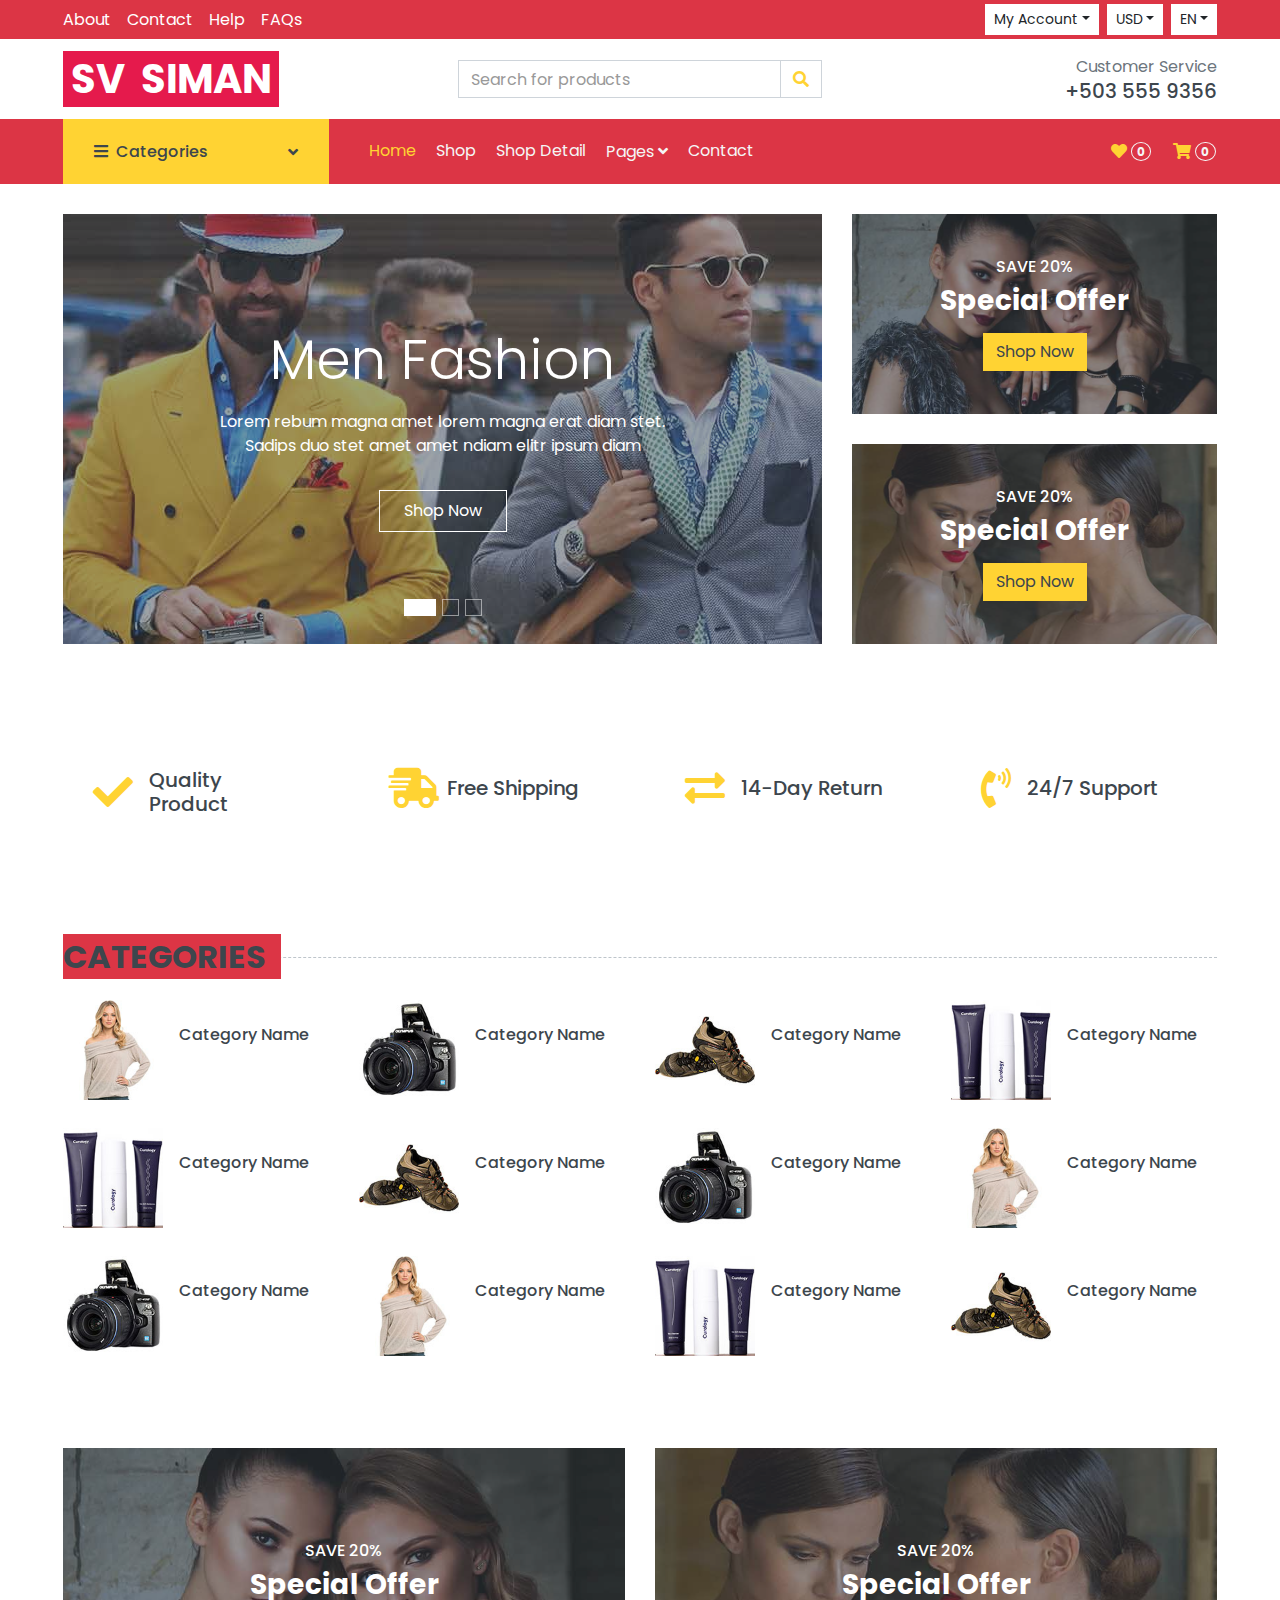
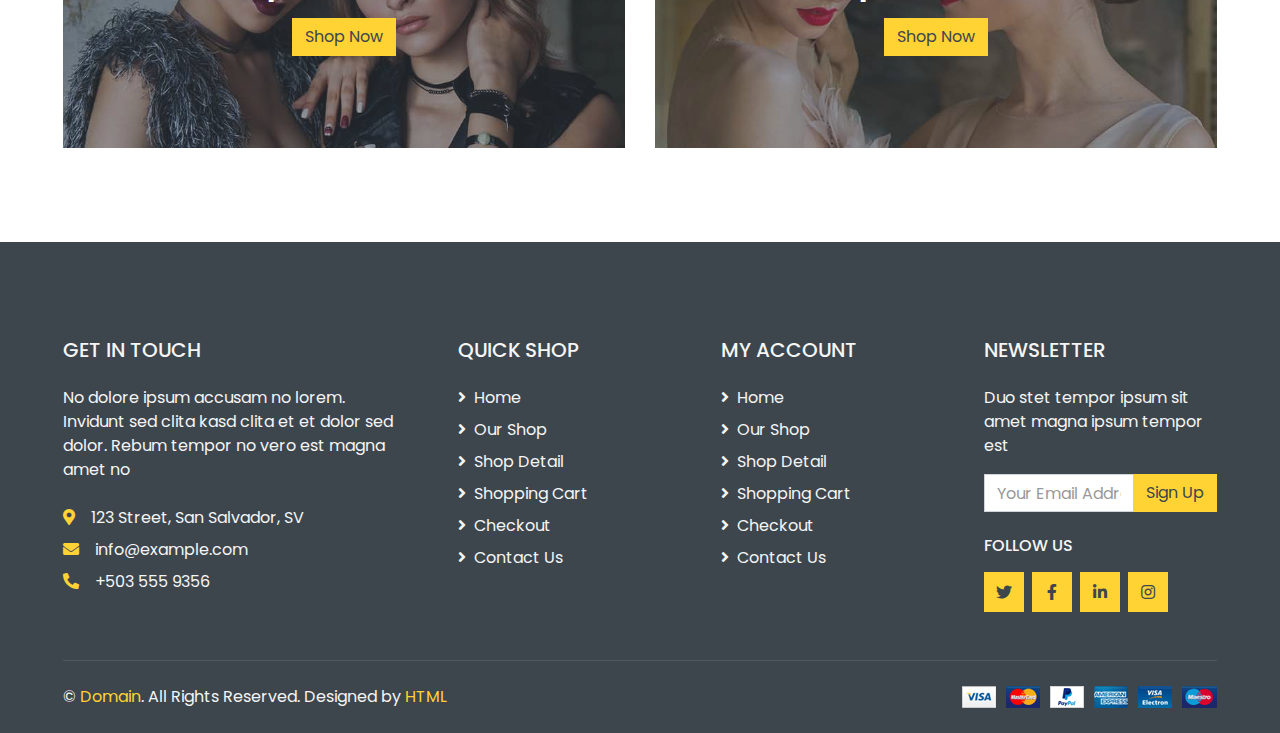
<file: index.html>
<!DOCTYPE html>
<html lang="en">

<head>
    <meta charset="utf-8">
    <title>Siman - My version</title>
    <meta content="width=device-width, initial-scale=1.0" name="viewport">
    <meta content="Free HTML Templates" name="keywords">
    <meta content="Free HTML Templates" name="description">
    <!-- Enlaza Font Awesome -->
    <link rel="stylesheet" href="https://cdnjs.cloudflare.com/ajax/libs/font-awesome/5.15.4/css/all.min.css">
    <!-- Enlaza Material Icons -->
    <link rel="stylesheet" href="https://fonts.googleapis.com/icon?family=Material+Icons">
    <link href="./assets/css/style.css" rel="stylesheet">
</head>

<body>
    <!-- Topbar Start -->
    <div class="container-fluid">
        <div class="row bg-secondary py-1 px-xl-5">
            <div class="col-lg-6 d-none d-lg-block">
                <div class="d-inline-flex align-items-center h-100">
                    <a class="text-body mr-3" href="#">About</a>
                    <a class="text-body mr-3" href="#">Contact</a>
                    <a class="text-body mr-3" href="#">Help</a>
                    <a class="text-body mr-3" href="#">FAQs</a>
                </div>
            </div>
            <div class="col-lg-6 text-center text-lg-right">
                <!-- (INI) Mi cuenta, Tipo de moneda e idioma -->
                <div class="d-inline-flex align-items-center">
                    <div class="btn-group">
                        <button type="button" class="btn btn-sm btn-light dropdown-toggle" data-toggle="dropdown">My Account</button>
                        <div class="dropdown-menu dropdown-menu-right">
                            <button class="dropdown-item" type="button">Sign in</button>
                            <button class="dropdown-item" type="button">Sign up</button>
                        </div>
                    </div>
                    <div class="btn-group mx-2">
                        <button type="button" class="btn btn-sm btn-light dropdown-toggle" data-toggle="dropdown">USD</button>
                        <div class="dropdown-menu dropdown-menu-right">
                            <button class="dropdown-item" type="button">EUR</button>
                            <button class="dropdown-item" type="button">GBP</button>
                            <button class="dropdown-item" type="button">CAD</button>
                        </div>
                    </div>
                    <div class="btn-group">
                        <button type="button" class="btn btn-sm btn-light dropdown-toggle" data-toggle="dropdown">EN</button>
                        <div class="dropdown-menu dropdown-menu-right">
                            <button class="dropdown-item" type="button">FR</button>
                            <button class="dropdown-item" type="button">AR</button>
                            <button class="dropdown-item" type="button">RU</button>
                        </div>
                    </div>
                </div>
                <!-- (FIN) Mi cuenta, Tipo de moneda e idioma -->
                 <!-- (INI) Contadores -->
                <div class="d-inline-flex align-items-center d-block d-lg-none">
                    <a href="#" class="btn px-0 ml-2">
                        <i class="fas fa-heart text-dark"></i>
                        <span class="badge text-dark border border-dark rounded-circle" style="padding-bottom: 2px;">0</span>
                    </a>
                    <a href="#" class="btn px-0 ml-2">
                        <i class="fas fa-shopping-cart text-dark"></i>
                        <span class="badge text-dark border border-dark rounded-circle" style="padding-bottom: 2px;">0</span>
                    </a>
                </div>
                <!-- (FIN) Contadores -->
            </div>
        </div>
        <div class="row align-items-center bg-light py-3 px-xl-5 d-none d-lg-flex">
            <div class="col-lg-4">
                <a href="#" class="text-decoration-none">
                    <span class="h1 text-uppercase text-primary bg-dark px-2" style="background-color: #e51a4c !important; color: white !important">SV</span>
                    <span class="h1 text-uppercase text-dark bg-primary px-2 ml-n1" style="background-color: #e51a4c !important; color: white !important">Siman</span>
                </a>
            </div>
            <div class="col-lg-4 col-6 text-left">
                <form action="">
                    <div class="input-group">
                        <input type="text" class="form-control" placeholder="Search for products">
                        <div class="input-group-append">
                            <span class="input-group-text bg-transparent text-primary">
                                <i class="fa fa-search"></i>
                            </span>
                        </div>
                    </div>
                </form>
            </div>
            <div class="col-lg-4 col-6 text-right">
                <p class="m-0">Customer Service</p>
                <h5 class="m-0">+503 555 9356</h5>
            </div>
        </div>
    </div>
    <!-- Topbar End -->


    <!-- Navbar Start -->
    <div class="container-fluid bg-red mb-30">
        <div class="row px-xl-5">
            <div class="col-lg-3 d-none d-lg-block">
                <a class="btn d-flex align-items-center justify-content-between bg-primary w-100" data-toggle="collapse" href="#navbar-vertical" style="height: 65px; padding: 0 30px;">
                    <h6 class="text-dark m-0"><i class="fa fa-bars mr-2"></i>Categories</h6>
                    <i class="fa fa-angle-down text-dark"></i>
                </a>
                <nav class="collapse position-absolute navbar navbar-vertical navbar-light align-items-start p-0 bg-light" id="navbar-vertical" style="width: calc(100% - 30px); z-index: 999;">
                    <div class="navbar-nav w-100">
                        <div class="nav-item dropdown dropright">
                            <a href="#" class="nav-link dropdown-toggle" data-toggle="dropdown">Dresses <i class="fa fa-angle-right float-right mt-1"></i></a>
                            <div class="dropdown-menu position-absolute rounded-0 border-0 m-0">
                                <a href="#" class="dropdown-item">Men's Dresses</a>
                                <a href="#" class="dropdown-item">Women's Dresses</a>
                                <a href="#" class="dropdown-item">Baby's Dresses</a>
                            </div>
                        </div>
                        <a href="#" class="nav-item nav-link">Shirts</a>
                        <a href="#" class="nav-item nav-link">Jeans</a>
                        <a href="#" class="nav-item nav-link">Swimwear</a>
                        <a href="#" class="nav-item nav-link">Sleepwear</a>
                        <a href="#" class="nav-item nav-link">Sportswear</a>
                        <a href="#" class="nav-item nav-link">Jumpsuits</a>
                        <a href="#" class="nav-item nav-link">Blazers</a>
                        <a href="#" class="nav-item nav-link">Jackets</a>
                        <a href="#" class="nav-item nav-link">Shoes</a>
                    </div>
                </nav>
            </div>
            <div class="col-lg-9">
                <nav class="navbar navbar-expand-lg bg-red navbar-dark py-3 py-lg-0 px-0">
                    <a href="#" class="text-decoration-none d-block d-lg-none">
                        <span class="h1 text-uppercase text-dark bg-light px-2">SV</span>
                        <span class="h1 text-uppercase text-light bg-primary px-2 ml-n1">Siman</span>
                    </a>
                    <button type="button" class="navbar-toggler" data-toggle="collapse" data-target="#navbarCollapse">
                        <span class="navbar-toggler-icon"></span>
                    </button>
                    <div class="collapse navbar-collapse justify-content-between" id="navbarCollapse">
                        <div class="navbar-nav mr-auto py-0">
                            <a href="index.html" class="nav-item nav-link active">Home</a>
                            <a href="./pages/shop.html" class="nav-item nav-link">Shop</a>
                            <a href="./pages/detail.html" class="nav-item nav-link">Shop Detail</a>
                            <div class="nav-item dropdown">
                                <a href="#" class="nav-link dropdown-toggle" data-toggle="dropdown">Pages <i class="fa fa-angle-down mt-1"></i></a>
                                <div class="dropdown-menu bg-primary rounded-0 border-0 m-0">
                                    <a href="./pages/cart.html" class="dropdown-item">Shopping Cart</a>
                                    <a href="./pages/checkout.html" class="dropdown-item">Checkout</a>
                                </div>
                            </div>
                            <a href="./pages/contact.html" class="nav-item nav-link">Contact</a>
                        </div>
                        <div class="navbar-nav ml-auto py-0 d-none d-lg-block">
                            <a href="" class="btn px-0">
                                <i class="fas fa-heart text-primary"></i>
                                <span class="badge text-secondary border border-secondary rounded-circle" style="padding-bottom: 2px;">0</span>
                            </a>
                            <a href="" class="btn px-0 ml-3">
                                <i class="fas fa-shopping-cart text-primary"></i>
                                <span class="badge text-secondary border border-secondary rounded-circle" style="padding-bottom: 2px;">0</span>
                            </a>
                        </div>
                    </div>
                </nav>
            </div>
        </div>
    </div>
    <!-- Navbar End -->


    <!-- Carousel Start -->
    <div class="container-fluid mb-3">
        <div class="row px-xl-5">
            <div class="col-lg-8">
                <div id="header-carousel" class="carousel slide carousel-fade mb-30 mb-lg-0" data-ride="carousel">
                    <ol class="carousel-indicators">
                        <li data-target="#header-carousel" data-slide-to="0" class="active"></li>
                        <li data-target="#header-carousel" data-slide-to="1"></li>
                        <li data-target="#header-carousel" data-slide-to="2"></li>
                    </ol>
                    <div class="carousel-inner">
                        <div class="carousel-item position-relative active" style="height: 430px;">
                            <img class="position-absolute w-100 h-100" src="./assets/img/carousel-1.jpg" style="object-fit: cover;">
                            <div class="carousel-caption d-flex flex-column align-items-center justify-content-center">
                                <div class="p-3" style="max-width: 700px;">
                                    <h1 class="display-4 text-white mb-3 animate__animated animate__fadeInDown">Men Fashion</h1>
                                    <p class="mx-md-5 px-5 animate__animated animate__bounceIn">Lorem rebum magna amet lorem magna erat diam stet. Sadips duo stet amet amet ndiam elitr ipsum diam</p>
                                    <a class="btn btn-outline-light py-2 px-4 mt-3 animate__animated animate__fadeInUp" href="#">Shop Now</a>
                                </div>
                            </div>
                        </div>
                        <div class="carousel-item position-relative" style="height: 430px;">
                            <img class="position-absolute w-100 h-100" src="./assets/img/carousel-2.jpg" style="object-fit: cover;">
                            <div class="carousel-caption d-flex flex-column align-items-center justify-content-center">
                                <div class="p-3" style="max-width: 700px;">
                                    <h1 class="display-4 text-white mb-3 animate__animated animate__fadeInDown">Women Fashion</h1>
                                    <p class="mx-md-5 px-5 animate__animated animate__bounceIn">Lorem rebum magna amet lorem magna erat diam stet. Sadips duo stet amet amet ndiam elitr ipsum diam</p>
                                    <a class="btn btn-outline-light py-2 px-4 mt-3 animate__animated animate__fadeInUp" href="#">Shop Now</a>
                                </div>
                            </div>
                        </div>
                        <div class="carousel-item position-relative" style="height: 430px;">
                            <img class="position-absolute w-100 h-100" src="./assets/img/carousel-3.jpg" style="object-fit: cover;">
                            <div class="carousel-caption d-flex flex-column align-items-center justify-content-center">
                                <div class="p-3" style="max-width: 700px;">
                                    <h1 class="display-4 text-white mb-3 animate__animated animate__fadeInDown">Kids Fashion</h1>
                                    <p class="mx-md-5 px-5 animate__animated animate__bounceIn">Lorem rebum magna amet lorem magna erat diam stet. Sadips duo stet amet amet ndiam elitr ipsum diam</p>
                                    <a class="btn btn-outline-light py-2 px-4 mt-3 animate__animated animate__fadeInUp" href="#">Shop Now</a>
                                </div>
                            </div>
                        </div>
                    </div>
                </div>
            </div>
            <div class="col-lg-4">
                <div class="product-offer mb-30" style="height: 200px;">
                    <img class="img-fluid" src="./assets/img/offer-1.jpg" alt="">
                    <div class="offer-text">
                        <h6 class="text-white text-uppercase">Save 20%</h6>
                        <h3 class="text-white mb-3">Special Offer</h3>
                        <a href="" class="btn btn-primary">Shop Now</a>
                    </div>
                </div>
                <div class="product-offer mb-30" style="height: 200px;">
                    <img class="img-fluid" src="./assets/img/offer-2.jpg" alt="">
                    <div class="offer-text">
                        <h6 class="text-white text-uppercase">Save 20%</h6>
                        <h3 class="text-white mb-3">Special Offer</h3>
                        <a href="" class="btn btn-primary">Shop Now</a>
                    </div>
                </div>
            </div>
        </div>
    </div>
    <!-- Carousel End -->


    <!-- Featured Start -->
    <div class="container-fluid pt-5">
        <div class="row px-xl-5 pb-3">
            <div class="col-lg-3 col-md-6 col-sm-12 pb-1">
                <div class="d-flex align-items-center bg-light mb-4" style="padding: 30px;">
                    <h1 class="fa fa-check text-primary m-0 mr-3"></h1>
                    <h5 class="font-weight-semi-bold m-0">Quality Product</h5>
                </div>
            </div>
            <div class="col-lg-3 col-md-6 col-sm-12 pb-1">
                <div class="d-flex align-items-center bg-light mb-4" style="padding: 30px;">
                    <h1 class="fa fa-shipping-fast text-primary m-0 mr-2"></h1>
                    <h5 class="font-weight-semi-bold m-0">Free Shipping</h5>
                </div>
            </div>
            <div class="col-lg-3 col-md-6 col-sm-12 pb-1">
                <div class="d-flex align-items-center bg-light mb-4" style="padding: 30px;">
                    <h1 class="fas fa-exchange-alt text-primary m-0 mr-3"></h1>
                    <h5 class="font-weight-semi-bold m-0">14-Day Return</h5>
                </div>
            </div>
            <div class="col-lg-3 col-md-6 col-sm-12 pb-1">
                <div class="d-flex align-items-center bg-light mb-4" style="padding: 30px;">
                    <h1 class="fa fa-phone-volume text-primary m-0 mr-3"></h1>
                    <h5 class="font-weight-semi-bold m-0">24/7 Support</h5>
                </div>
            </div>
        </div>
    </div>
    <!-- Featured End -->


    <!-- Categories Start -->
    <div class="container-fluid pt-5">
        <h2 class="section-title position-relative text-uppercase mx-xl-5 mb-4"><span class="bg-secondary pr-3">Categories</span></h2>
        <div class="row px-xl-5 pb-3">
            <div class="col-lg-3 col-md-4 col-sm-6 pb-1">
                <a class="text-decoration-none" href="">
                    <div class="cat-item d-flex align-items-center mb-4">
                        <div class="overflow-hidden" style="width: 100px; height: 100px;">
                            <img class="img-fluid" src="./assets/img/cat-1.jpg" alt="">
                        </div>
                        <div class="flex-fill pl-3">
                            <h6>Category Name</h6>
                            <small class="text-body">100 Products</small>
                        </div>
                    </div>
                </a>
            </div>
            <div class="col-lg-3 col-md-4 col-sm-6 pb-1">
                <a class="text-decoration-none" href="">
                    <div class="cat-item img-zoom d-flex align-items-center mb-4">
                        <div class="overflow-hidden" style="width: 100px; height: 100px;">
                            <img class="img-fluid" src="./assets/img/cat-2.jpg" alt="">
                        </div>
                        <div class="flex-fill pl-3">
                            <h6>Category Name</h6>
                            <small class="text-body">100 Products</small>
                        </div>
                    </div>
                </a>
            </div>
            <div class="col-lg-3 col-md-4 col-sm-6 pb-1">
                <a class="text-decoration-none" href="">
                    <div class="cat-item img-zoom d-flex align-items-center mb-4">
                        <div class="overflow-hidden" style="width: 100px; height: 100px;">
                            <img class="img-fluid" src="./assets/img/cat-3.jpg" alt="">
                        </div>
                        <div class="flex-fill pl-3">
                            <h6>Category Name</h6>
                            <small class="text-body">100 Products</small>
                        </div>
                    </div>
                </a>
            </div>
            <div class="col-lg-3 col-md-4 col-sm-6 pb-1">
                <a class="text-decoration-none" href="">
                    <div class="cat-item img-zoom d-flex align-items-center mb-4">
                        <div class="overflow-hidden" style="width: 100px; height: 100px;">
                            <img class="img-fluid" src="./assets/img/cat-4.jpg" alt="">
                        </div>
                        <div class="flex-fill pl-3">
                            <h6>Category Name</h6>
                            <small class="text-body">100 Products</small>
                        </div>
                    </div>
                </a>
            </div>
            <div class="col-lg-3 col-md-4 col-sm-6 pb-1">
                <a class="text-decoration-none" href="">
                    <div class="cat-item img-zoom d-flex align-items-center mb-4">
                        <div class="overflow-hidden" style="width: 100px; height: 100px;">
                            <img class="img-fluid" src="./assets/img/cat-4.jpg" alt="">
                        </div>
                        <div class="flex-fill pl-3">
                            <h6>Category Name</h6>
                            <small class="text-body">100 Products</small>
                        </div>
                    </div>
                </a>
            </div>
            <div class="col-lg-3 col-md-4 col-sm-6 pb-1">
                <a class="text-decoration-none" href="">
                    <div class="cat-item img-zoom d-flex align-items-center mb-4">
                        <div class="overflow-hidden" style="width: 100px; height: 100px;">
                            <img class="img-fluid" src="./assets/img/cat-3.jpg" alt="">
                        </div>
                        <div class="flex-fill pl-3">
                            <h6>Category Name</h6>
                            <small class="text-body">100 Products</small>
                        </div>
                    </div>
                </a>
            </div>
            <div class="col-lg-3 col-md-4 col-sm-6 pb-1">
                <a class="text-decoration-none" href="">
                    <div class="cat-item img-zoom d-flex align-items-center mb-4">
                        <div class="overflow-hidden" style="width: 100px; height: 100px;">
                            <img class="img-fluid" src="./assets/img/cat-2.jpg" alt="">
                        </div>
                        <div class="flex-fill pl-3">
                            <h6>Category Name</h6>
                            <small class="text-body">100 Products</small>
                        </div>
                    </div>
                </a>
            </div>
            <div class="col-lg-3 col-md-4 col-sm-6 pb-1">
                <a class="text-decoration-none" href="">
                    <div class="cat-item img-zoom d-flex align-items-center mb-4">
                        <div class="overflow-hidden" style="width: 100px; height: 100px;">
                            <img class="img-fluid" src="./assets/img/cat-1.jpg" alt="">
                        </div>
                        <div class="flex-fill pl-3">
                            <h6>Category Name</h6>
                            <small class="text-body">100 Products</small>
                        </div>
                    </div>
                </a>
            </div>
            <div class="col-lg-3 col-md-4 col-sm-6 pb-1">
                <a class="text-decoration-none" href="">
                    <div class="cat-item img-zoom d-flex align-items-center mb-4">
                        <div class="overflow-hidden" style="width: 100px; height: 100px;">
                            <img class="img-fluid" src="./assets/img/cat-2.jpg" alt="">
                        </div>
                        <div class="flex-fill pl-3">
                            <h6>Category Name</h6>
                            <small class="text-body">100 Products</small>
                        </div>
                    </div>
                </a>
            </div>
            <div class="col-lg-3 col-md-4 col-sm-6 pb-1">
                <a class="text-decoration-none" href="">
                    <div class="cat-item img-zoom d-flex align-items-center mb-4">
                        <div class="overflow-hidden" style="width: 100px; height: 100px;">
                            <img class="img-fluid" src="./assets/img/cat-1.jpg" alt="">
                        </div>
                        <div class="flex-fill pl-3">
                            <h6>Category Name</h6>
                            <small class="text-body">100 Products</small>
                        </div>
                    </div>
                </a>
            </div>
            <div class="col-lg-3 col-md-4 col-sm-6 pb-1">
                <a class="text-decoration-none" href="">
                    <div class="cat-item img-zoom d-flex align-items-center mb-4">
                        <div class="overflow-hidden" style="width: 100px; height: 100px;">
                            <img class="img-fluid" src="./assets/img/cat-4.jpg" alt="">
                        </div>
                        <div class="flex-fill pl-3">
                            <h6>Category Name</h6>
                            <small class="text-body">100 Products</small>
                        </div>
                    </div>
                </a>
            </div>
            <div class="col-lg-3 col-md-4 col-sm-6 pb-1">
                <a class="text-decoration-none" href="">
                    <div class="cat-item img-zoom d-flex align-items-center mb-4">
                        <div class="overflow-hidden" style="width: 100px; height: 100px;">
                            <img class="img-fluid" src="./assets/img/cat-3.jpg" alt="">
                        </div>
                        <div class="flex-fill pl-3">
                            <h6>Category Name</h6>
                            <small class="text-body">100 Products</small>
                        </div>
                    </div>
                </a>
            </div>
        </div>
    </div>
    <!-- Categories End -->


    <!-- Offer Start -->
    <div class="container-fluid pt-5 pb-3">
        <div class="row px-xl-5">
            <div class="col-md-6">
                <div class="product-offer mb-30" style="height: 300px;">
                    <img class="img-fluid" src="./assets/img/offer-1.jpg" alt="">
                    <div class="offer-text">
                        <h6 class="text-white text-uppercase">Save 20%</h6>
                        <h3 class="text-white mb-3">Special Offer</h3>
                        <a href="" class="btn btn-primary">Shop Now</a>
                    </div>
                </div>
            </div>
            <div class="col-md-6">
                <div class="product-offer mb-30" style="height: 300px;">
                    <img class="img-fluid" src="./assets/img/offer-2.jpg" alt="">
                    <div class="offer-text">
                        <h6 class="text-white text-uppercase">Save 20%</h6>
                        <h3 class="text-white mb-3">Special Offer</h3>
                        <a href="" class="btn btn-primary">Shop Now</a>
                    </div>
                </div>
            </div>
        </div>
    </div>
    <!-- Offer End -->


    <!-- Footer Start -->
    <div class="container-fluid bg-dark text-secondary mt-5 pt-5">
        <div class="row px-xl-5 pt-5">
            <div class="col-lg-4 col-md-12 mb-5 pr-3 pr-xl-5">
                <h5 class="text-secondary text-uppercase mb-4">Get In Touch</h5>
                <p class="mb-4">No dolore ipsum accusam no lorem. Invidunt sed clita kasd clita et et dolor sed dolor. Rebum tempor no vero est magna amet no</p>
                <p class="mb-2"><i class="fa fa-map-marker-alt text-primary mr-3"></i>123 Street, San Salvador, SV</p>
                <p class="mb-2"><i class="fa fa-envelope text-primary mr-3"></i>info@example.com</p>
                <p class="mb-0"><i class="fa fa-phone-alt text-primary mr-3"></i>+503 555 9356</p>
            </div>
            <div class="col-lg-8 col-md-12">
                <div class="row">
                    <div class="col-md-4 mb-5">
                        <h5 class="text-secondary text-uppercase mb-4">Quick Shop</h5>
                        <div class="d-flex flex-column justify-content-start">
                            <a class="text-secondary mb-2" href="#"><i class="fa fa-angle-right mr-2"></i>Home</a>
                            <a class="text-secondary mb-2" href="#"><i class="fa fa-angle-right mr-2"></i>Our Shop</a>
                            <a class="text-secondary mb-2" href="#"><i class="fa fa-angle-right mr-2"></i>Shop Detail</a>
                            <a class="text-secondary mb-2" href="#"><i class="fa fa-angle-right mr-2"></i>Shopping Cart</a>
                            <a class="text-secondary mb-2" href="#"><i class="fa fa-angle-right mr-2"></i>Checkout</a>
                            <a class="text-secondary" href="#"><i class="fa fa-angle-right mr-2"></i>Contact Us</a>
                        </div>
                    </div>
                    <div class="col-md-4 mb-5">
                        <h5 class="text-secondary text-uppercase mb-4">My Account</h5>
                        <div class="d-flex flex-column justify-content-start">
                            <a class="text-secondary mb-2" href="#"><i class="fa fa-angle-right mr-2"></i>Home</a>
                            <a class="text-secondary mb-2" href="#"><i class="fa fa-angle-right mr-2"></i>Our Shop</a>
                            <a class="text-secondary mb-2" href="#"><i class="fa fa-angle-right mr-2"></i>Shop Detail</a>
                            <a class="text-secondary mb-2" href="#"><i class="fa fa-angle-right mr-2"></i>Shopping Cart</a>
                            <a class="text-secondary mb-2" href="#"><i class="fa fa-angle-right mr-2"></i>Checkout</a>
                            <a class="text-secondary" href="#"><i class="fa fa-angle-right mr-2"></i>Contact Us</a>
                        </div>
                    </div>
                    <div class="col-md-4 mb-5">
                        <h5 class="text-secondary text-uppercase mb-4">Newsletter</h5>
                        <p>Duo stet tempor ipsum sit amet magna ipsum tempor est</p>
                        <form action="">
                            <div class="input-group">
                                <input type="text" class="form-control" placeholder="Your Email Address">
                                <div class="input-group-append">
                                    <button class="btn btn-primary">Sign Up</button>
                                </div>
                            </div>
                        </form>
                        <h6 class="text-secondary text-uppercase mt-4 mb-3">Follow Us</h6>
                        <div class="d-flex">
                            <a class="btn btn-primary btn-square mr-2" href="#"><i class="fab fa-twitter"></i></a>
                            <a class="btn btn-primary btn-square mr-2" href="#"><i class="fab fa-facebook-f"></i></a>
                            <a class="btn btn-primary btn-square mr-2" href="#"><i class="fab fa-linkedin-in"></i></a>
                            <a class="btn btn-primary btn-square" href="#"><i class="fab fa-instagram"></i></a>
                        </div>
                    </div>
                </div>
            </div>
        </div>
        <div class="row border-top mx-xl-5 py-4" style="border-color: rgba(256, 256, 256, .1) !important;">
            <div class="col-md-6 px-xl-0">
                <p class="mb-md-0 text-center text-md-left text-secondary">
                    &copy; <a class="text-primary" href="#">Domain</a>. All Rights Reserved. Designed
                    by
                    <a class="text-primary" href="">HTML</a>
                </p>
            </div>
            <div class="col-md-6 px-xl-0 text-center text-md-right">
                <img class="img-fluid" src="./assets/img/payments.png" alt="">
            </div>
        </div>
    </div>
    <!-- Footer End -->


    <!-- Back to Top -->
    <a href="#" class="btn btn-primary back-to-top"><i class="fa fa-angle-double-up"></i></a>


    <!-- JavaScript Libraries -->
    <script src="https://code.jquery.com/jquery-3.4.1.min.js"></script>
    <script src="https://stackpath.bootstrapcdn.com/bootstrap/4.4.1/js/bootstrap.bundle.min.js"></script>

</body>

</html>
</file>
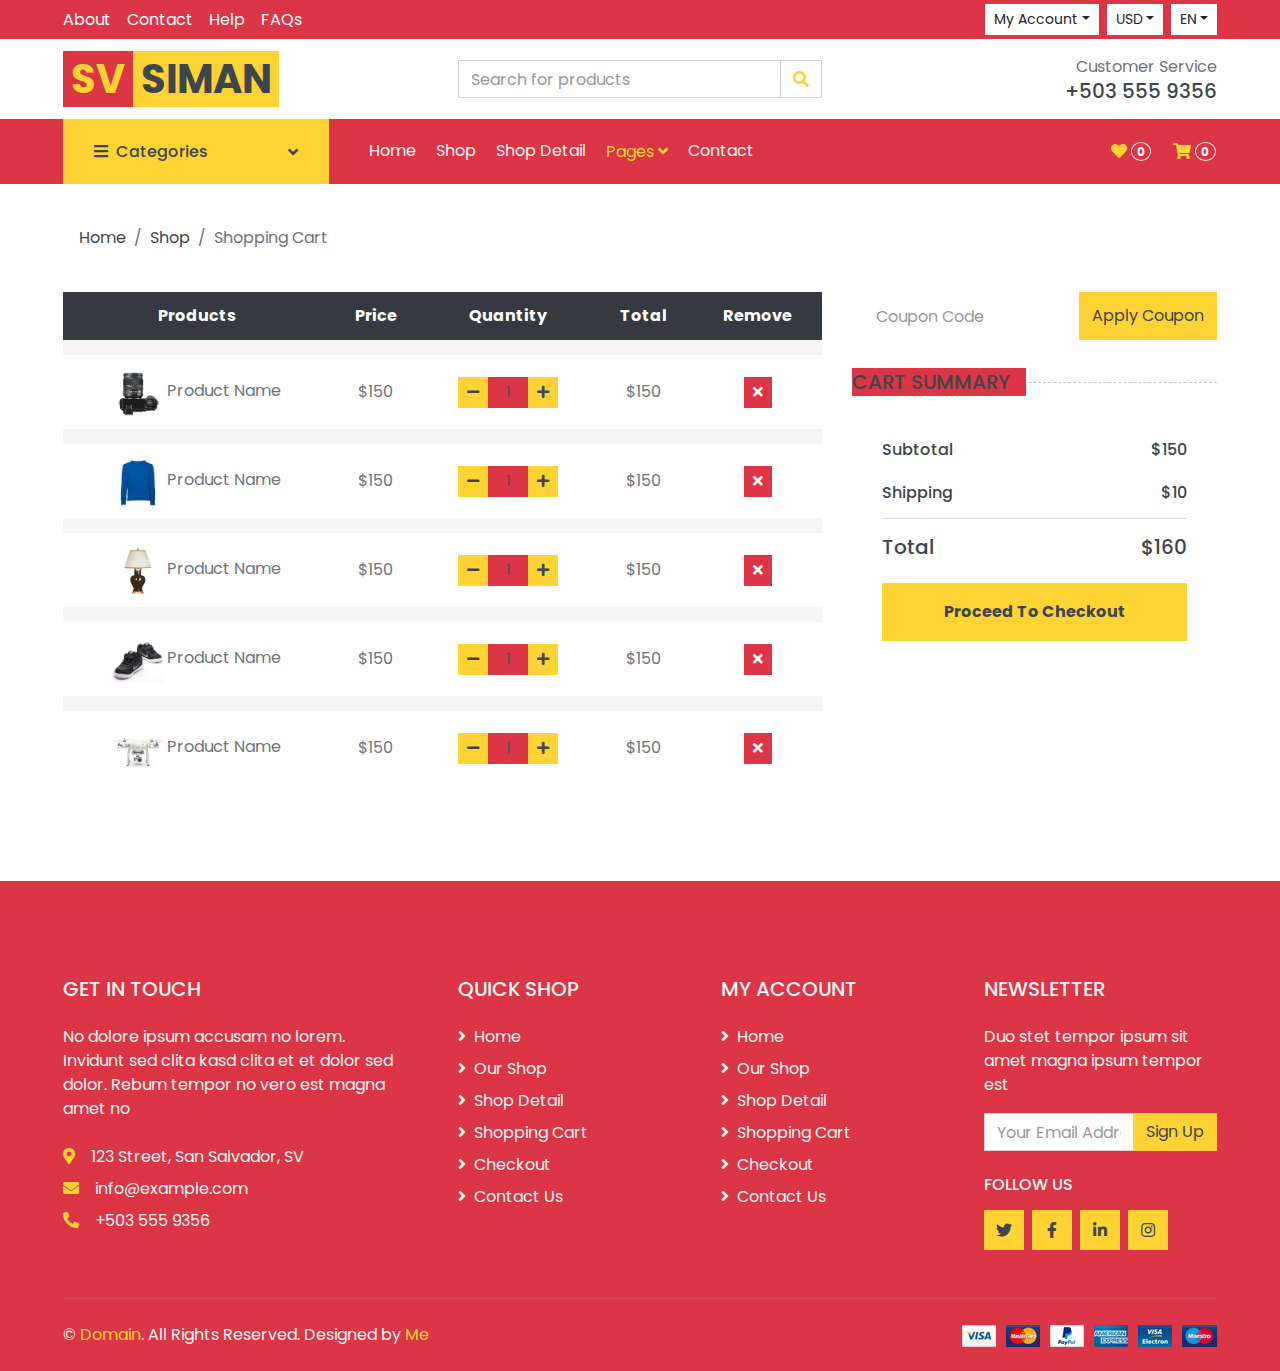
<file: pages/cart.html>
<!DOCTYPE html>
<html lang="en">

<head>
    <meta charset="utf-8">
    <title>SV Siman - Online Shop Website</title>
    <meta content="width=device-width, initial-scale=1.0" name="viewport">
    <meta content="Free HTML Templates" name="keywords">
    <meta content="Free HTML Templates" name="description">

    <!-- Favicon -->
    <link href="../assets/img/favicon.ico" rel="icon">

    <!-- Google Web Fonts -->
    <link rel="preconnect" href="https://fonts.gstatic.com">
    <link href="https://fonts.googleapis.com/css2?family=Roboto:wght@400;500;700&display=swap" rel="stylesheet">  

    <!-- Font Awesome -->
    <link href="https://cdnjs.cloudflare.com/ajax/libs/font-awesome/5.10.0/css/all.min.css" rel="stylesheet">

    <!-- Customized Bootstrap Stylesheet -->
    <link href="../assets/css/style.css" rel="stylesheet">
</head>

<body>
    <!-- Topbar Start -->
    <div class="container-fluid">
        <div class="row bg-secondary py-1 px-xl-5">
            <div class="col-lg-6 d-none d-lg-block">
                <div class="d-inline-flex align-items-center h-100">
                    <a class="text-body mr-3" href="#">About</a>
                    <a class="text-body mr-3" href="#">Contact</a>
                    <a class="text-body mr-3" href="#">Help</a>
                    <a class="text-body mr-3" href="#">FAQs</a>
                </div>
            </div>
            <div class="col-lg-6 text-center text-lg-right">
                <div class="d-inline-flex align-items-center">
                    <div class="btn-group">
                        <button type="button" class="btn btn-sm btn-light dropdown-toggle" data-toggle="dropdown">My Account</button>
                        <div class="dropdown-menu dropdown-menu-right">
                            <button class="dropdown-item" type="button">Sign in</button>
                            <button class="dropdown-item" type="button">Sign up</button>
                        </div>
                    </div>
                    <div class="btn-group mx-2">
                        <button type="button" class="btn btn-sm btn-light dropdown-toggle" data-toggle="dropdown">USD</button>
                        <div class="dropdown-menu dropdown-menu-right">
                            <button class="dropdown-item" type="button">EUR</button>
                            <button class="dropdown-item" type="button">GBP</button>
                            <button class="dropdown-item" type="button">CAD</button>
                        </div>
                    </div>
                    <div class="btn-group">
                        <button type="button" class="btn btn-sm btn-light dropdown-toggle" data-toggle="dropdown">EN</button>
                        <div class="dropdown-menu dropdown-menu-right">
                            <button class="dropdown-item" type="button">FR</button>
                            <button class="dropdown-item" type="button">AR</button>
                            <button class="dropdown-item" type="button">RU</button>
                        </div>
                    </div>
                </div>
                <div class="d-inline-flex align-items-center d-block d-lg-none">
                    <a href="" class="btn px-0 ml-2">
                        <i class="fas fa-heart text-dark"></i>
                        <span class="badge text-dark border border-dark rounded-circle" style="padding-bottom: 2px;">0</span>
                    </a>
                    <a href="" class="btn px-0 ml-2">
                        <i class="fas fa-shopping-cart text-dark"></i>
                        <span class="badge text-dark border border-dark rounded-circle" style="padding-bottom: 2px;">0</span>
                    </a>
                </div>
            </div>
        </div>
        <div class="row align-items-center bg-light py-3 px-xl-5 d-none d-lg-flex">
            <div class="col-lg-4">
                <a href="" class="text-decoration-none">
                    <span class="h1 text-uppercase text-primary bg-red px-2">SV</span>
                    <span class="h1 text-uppercase text-dark bg-primary px-2 ml-n1">Siman</span>
                </a>
            </div>
            <div class="col-lg-4 col-6 text-left">
                <form action="">
                    <div class="input-group">
                        <input type="text" class="form-control" placeholder="Search for products">
                        <div class="input-group-append">
                            <span class="input-group-text bg-transparent text-primary">
                                <i class="fa fa-search"></i>
                            </span>
                        </div>
                    </div>
                </form>
            </div>
            <div class="col-lg-4 col-6 text-right">
                <p class="m-0">Customer Service</p>
                <h5 class="m-0">+503 555 9356</h5>
            </div>
        </div>
    </div>
    <!-- Topbar End -->


    <!-- Navbar Start -->
    <div class="container-fluid bg-red mb-30">
        <div class="row px-xl-5">
            <div class="col-lg-3 d-none d-lg-block">
                <a class="btn d-flex align-items-center justify-content-between bg-primary w-100" data-toggle="collapse" href="#navbar-vertical" style="height: 65px; padding: 0 30px;">
                    <h6 class="text-dark m-0"><i class="fa fa-bars mr-2"></i>Categories</h6>
                    <i class="fa fa-angle-down text-dark"></i>
                </a>
                <nav class="collapse position-absolute navbar navbar-vertical navbar-light align-items-start p-0 bg-light" id="navbar-vertical" style="width: calc(100% - 30px); z-index: 999;">
                    <div class="navbar-nav w-100">
                        <div class="nav-item dropdown dropright">
                            <a href="#" class="nav-link dropdown-toggle" data-toggle="dropdown">Dresses <i class="fa fa-angle-right float-right mt-1"></i></a>
                            <div class="dropdown-menu position-absolute rounded-0 border-0 m-0">
                                <a href="" class="dropdown-item">Men's Dresses</a>
                                <a href="" class="dropdown-item">Women's Dresses</a>
                                <a href="" class="dropdown-item">Baby's Dresses</a>
                            </div>
                        </div>
                        <a href="" class="nav-item nav-link">Shirts</a>
                        <a href="" class="nav-item nav-link">Jeans</a>
                        <a href="" class="nav-item nav-link">Swimwear</a>
                        <a href="" class="nav-item nav-link">Sleepwear</a>
                        <a href="" class="nav-item nav-link">Sportswear</a>
                        <a href="" class="nav-item nav-link">Jumpsuits</a>
                        <a href="" class="nav-item nav-link">Blazers</a>
                        <a href="" class="nav-item nav-link">Jackets</a>
                        <a href="" class="nav-item nav-link">Shoes</a>
                    </div>
                </nav>
            </div>
            <div class="col-lg-9">
                <nav class="navbar navbar-expand-lg bg-red navbar-dark py-3 py-lg-0 px-0">
                    <a href="" class="text-decoration-none d-block d-lg-none">
                        <span class="h1 text-uppercase text-dark bg-light px-2">SV</span>
                        <span class="h1 text-uppercase text-light bg-primary px-2 ml-n1">Siman</span>
                    </a>
                    <button type="button" class="navbar-toggler" data-toggle="collapse" data-target="#navbarCollapse">
                        <span class="navbar-toggler-icon"></span>
                    </button>
                    <div class="collapse navbar-collapse justify-content-between" id="navbarCollapse">
                        <div class="navbar-nav mr-auto py-0">
                            <a href="../index.html" class="nav-item nav-link">Home</a>
                            <a href="../pages/shop.html" class="nav-item nav-link">Shop</a>
                            <a href="../pages/detail.html" class="nav-item nav-link">Shop Detail</a>
                            <div class="nav-item dropdown">
                                <a href="#" class="nav-link dropdown-toggle active" data-toggle="dropdown">Pages <i class="fa fa-angle-down mt-1"></i></a>
                                <div class="dropdown-menu bg-primary rounded-0 border-0 m-0">
                                    <a href="../pages/cart.html" class="dropdown-item active">Shopping Cart</a>
                                    <a href="../pages/checkout.html" class="dropdown-item">Checkout</a>
                                </div>
                            </div>
                            <a href="../pages/contact.html" class="nav-item nav-link">Contact</a>
                        </div>
                        <div class="navbar-nav ml-auto py-0 d-none d-lg-block">
                            <a href="" class="btn px-0">
                                <i class="fas fa-heart text-primary"></i>
                                <span class="badge text-secondary border border-secondary rounded-circle" style="padding-bottom: 2px;">0</span>
                            </a>
                            <a href="" class="btn px-0 ml-3">
                                <i class="fas fa-shopping-cart text-primary"></i>
                                <span class="badge text-secondary border border-secondary rounded-circle" style="padding-bottom: 2px;">0</span>
                            </a>
                        </div>
                    </div>
                </nav>
            </div>
        </div>
    </div>
    <!-- Navbar End -->


    <!-- Breadcrumb Start -->
    <div class="container-fluid">
        <div class="row px-xl-5">
            <div class="col-12">
                <nav class="breadcrumb bg-light mb-30">
                    <a class="breadcrumb-item text-dark" href="#">Home</a>
                    <a class="breadcrumb-item text-dark" href="#">Shop</a>
                    <span class="breadcrumb-item active">Shopping Cart</span>
                </nav>
            </div>
        </div>
    </div>
    <!-- Breadcrumb End -->


    <!-- Cart Start -->
    <div class="container-fluid">
        <div class="row px-xl-5">
            <div class="col-lg-8 table-responsive mb-5">
                <table class="table table-light table-borderless table-hover text-center mb-0">
                    <thead class="thead-dark">
                        <tr>
                            <th>Products</th>
                            <th>Price</th>
                            <th>Quantity</th>
                            <th>Total</th>
                            <th>Remove</th>
                        </tr>
                    </thead>
                    <tbody class="align-middle">
                        <tr>
                            <td class="align-middle"><img src="../assets/img/product-1.jpg" alt="" style="width: 50px;"> Product Name</td>
                            <td class="align-middle">$150</td>
                            <td class="align-middle">
                                <div class="input-group quantity mx-auto" style="width: 100px;">
                                    <div class="input-group-btn">
                                        <button class="btn btn-sm btn-primary btn-minus" >
                                        <i class="fa fa-minus"></i>
                                        </button>
                                    </div>
                                    <input type="text" class="form-control form-control-sm bg-secondary border-0 text-center" value="1">
                                    <div class="input-group-btn">
                                        <button class="btn btn-sm btn-primary btn-plus">
                                            <i class="fa fa-plus"></i>
                                        </button>
                                    </div>
                                </div>
                            </td>
                            <td class="align-middle">$150</td>
                            <td class="align-middle"><button class="btn btn-sm btn-danger"><i class="fa fa-times"></i></button></td>
                        </tr>
                        <tr>
                            <td class="align-middle"><img src="../assets/img/product-2.jpg" alt="" style="width: 50px;"> Product Name</td>
                            <td class="align-middle">$150</td>
                            <td class="align-middle">
                                <div class="input-group quantity mx-auto" style="width: 100px;">
                                    <div class="input-group-btn">
                                        <button class="btn btn-sm btn-primary btn-minus" >
                                        <i class="fa fa-minus"></i>
                                        </button>
                                    </div>
                                    <input type="text" class="form-control form-control-sm bg-secondary border-0 text-center" value="1">
                                    <div class="input-group-btn">
                                        <button class="btn btn-sm btn-primary btn-plus">
                                            <i class="fa fa-plus"></i>
                                        </button>
                                    </div>
                                </div>
                            </td>
                            <td class="align-middle">$150</td>
                            <td class="align-middle"><button class="btn btn-sm btn-danger"><i class="fa fa-times"></i></button></td>
                        </tr>
                        <tr>
                            <td class="align-middle"><img src="../assets/img/product-3.jpg" alt="" style="width: 50px;"> Product Name</td>
                            <td class="align-middle">$150</td>
                            <td class="align-middle">
                                <div class="input-group quantity mx-auto" style="width: 100px;">
                                    <div class="input-group-btn">
                                        <button class="btn btn-sm btn-primary btn-minus" >
                                        <i class="fa fa-minus"></i>
                                        </button>
                                    </div>
                                    <input type="text" class="form-control form-control-sm bg-secondary border-0 text-center" value="1">
                                    <div class="input-group-btn">
                                        <button class="btn btn-sm btn-primary btn-plus">
                                            <i class="fa fa-plus"></i>
                                        </button>
                                    </div>
                                </div>
                            </td>
                            <td class="align-middle">$150</td>
                            <td class="align-middle"><button class="btn btn-sm btn-danger"><i class="fa fa-times"></i></button></td>
                        </tr>
                        <tr>
                            <td class="align-middle"><img src="../assets/img/product-4.jpg" alt="" style="width: 50px;"> Product Name</td>
                            <td class="align-middle">$150</td>
                            <td class="align-middle">
                                <div class="input-group quantity mx-auto" style="width: 100px;">
                                    <div class="input-group-btn">
                                        <button class="btn btn-sm btn-primary btn-minus" >
                                        <i class="fa fa-minus"></i>
                                        </button>
                                    </div>
                                    <input type="text" class="form-control form-control-sm bg-secondary border-0 text-center" value="1">
                                    <div class="input-group-btn">
                                        <button class="btn btn-sm btn-primary btn-plus">
                                            <i class="fa fa-plus"></i>
                                        </button>
                                    </div>
                                </div>
                            </td>
                            <td class="align-middle">$150</td>
                            <td class="align-middle"><button class="btn btn-sm btn-danger"><i class="fa fa-times"></i></button></td>
                        </tr>
                        <tr>
                            <td class="align-middle"><img src="../assets/img/product-5.jpg" alt="" style="width: 50px;"> Product Name</td>
                            <td class="align-middle">$150</td>
                            <td class="align-middle">
                                <div class="input-group quantity mx-auto" style="width: 100px;">
                                    <div class="input-group-btn">
                                        <button class="btn btn-sm btn-primary btn-minus" >
                                        <i class="fa fa-minus"></i>
                                        </button>
                                    </div>
                                    <input type="text" class="form-control form-control-sm bg-secondary border-0 text-center" value="1">
                                    <div class="input-group-btn">
                                        <button class="btn btn-sm btn-primary btn-plus">
                                            <i class="fa fa-plus"></i>
                                        </button>
                                    </div>
                                </div>
                            </td>
                            <td class="align-middle">$150</td>
                            <td class="align-middle"><button class="btn btn-sm btn-danger"><i class="fa fa-times"></i></button></td>
                        </tr>
                    </tbody>
                </table>
            </div>
            <div class="col-lg-4">
                <form class="mb-30" action="">
                    <div class="input-group">
                        <input type="text" class="form-control border-0 p-4" placeholder="Coupon Code">
                        <div class="input-group-append">
                            <button class="btn btn-primary">Apply Coupon</button>
                        </div>
                    </div>
                </form>
                <h5 class="section-title position-relative text-uppercase mb-3"><span class="bg-secondary pr-3">Cart Summary</span></h5>
                <div class="bg-light p-30 mb-5">
                    <div class="border-bottom pb-2">
                        <div class="d-flex justify-content-between mb-3">
                            <h6>Subtotal</h6>
                            <h6>$150</h6>
                        </div>
                        <div class="d-flex justify-content-between">
                            <h6 class="font-weight-medium">Shipping</h6>
                            <h6 class="font-weight-medium">$10</h6>
                        </div>
                    </div>
                    <div class="pt-2">
                        <div class="d-flex justify-content-between mt-2">
                            <h5>Total</h5>
                            <h5>$160</h5>
                        </div>
                        <button class="btn btn-block btn-primary font-weight-bold my-3 py-3">Proceed To Checkout</button>
                    </div>
                </div>
            </div>
        </div>
    </div>
    <!-- Cart End -->


    <!-- Footer Start -->
    <div class="container-fluid bg-red text-secondary mt-5 pt-5">
        <div class="row px-xl-5 pt-5">
            <div class="col-lg-4 col-md-12 mb-5 pr-3 pr-xl-5">
                <h5 class="text-secondary text-uppercase mb-4">Get In Touch</h5>
                <p class="mb-4">No dolore ipsum accusam no lorem. Invidunt sed clita kasd clita et et dolor sed dolor. Rebum tempor no vero est magna amet no</p>
                <p class="mb-2"><i class="fa fa-map-marker-alt text-primary mr-3"></i>123 Street, San Salvador, SV</p>
                <p class="mb-2"><i class="fa fa-envelope text-primary mr-3"></i>info@example.com</p>
                <p class="mb-0"><i class="fa fa-phone-alt text-primary mr-3"></i>+503 555 9356</p>
            </div>
            <div class="col-lg-8 col-md-12">
                <div class="row">
                    <div class="col-md-4 mb-5">
                        <h5 class="text-secondary text-uppercase mb-4">Quick Shop</h5>
                        <div class="d-flex flex-column justify-content-start">
                            <a class="text-secondary mb-2" href="#"><i class="fa fa-angle-right mr-2"></i>Home</a>
                            <a class="text-secondary mb-2" href="#"><i class="fa fa-angle-right mr-2"></i>Our Shop</a>
                            <a class="text-secondary mb-2" href="#"><i class="fa fa-angle-right mr-2"></i>Shop Detail</a>
                            <a class="text-secondary mb-2" href="#"><i class="fa fa-angle-right mr-2"></i>Shopping Cart</a>
                            <a class="text-secondary mb-2" href="#"><i class="fa fa-angle-right mr-2"></i>Checkout</a>
                            <a class="text-secondary" href="#"><i class="fa fa-angle-right mr-2"></i>Contact Us</a>
                        </div>
                    </div>
                    <div class="col-md-4 mb-5">
                        <h5 class="text-secondary text-uppercase mb-4">My Account</h5>
                        <div class="d-flex flex-column justify-content-start">
                            <a class="text-secondary mb-2" href="#"><i class="fa fa-angle-right mr-2"></i>Home</a>
                            <a class="text-secondary mb-2" href="#"><i class="fa fa-angle-right mr-2"></i>Our Shop</a>
                            <a class="text-secondary mb-2" href="#"><i class="fa fa-angle-right mr-2"></i>Shop Detail</a>
                            <a class="text-secondary mb-2" href="#"><i class="fa fa-angle-right mr-2"></i>Shopping Cart</a>
                            <a class="text-secondary mb-2" href="#"><i class="fa fa-angle-right mr-2"></i>Checkout</a>
                            <a class="text-secondary" href="#"><i class="fa fa-angle-right mr-2"></i>Contact Us</a>
                        </div>
                    </div>
                    <div class="col-md-4 mb-5">
                        <h5 class="text-secondary text-uppercase mb-4">Newsletter</h5>
                        <p>Duo stet tempor ipsum sit amet magna ipsum tempor est</p>
                        <form action="">
                            <div class="input-group">
                                <input type="text" class="form-control" placeholder="Your Email Address">
                                <div class="input-group-append">
                                    <button class="btn btn-primary">Sign Up</button>
                                </div>
                            </div>
                        </form>
                        <h6 class="text-secondary text-uppercase mt-4 mb-3">Follow Us</h6>
                        <div class="d-flex">
                            <a class="btn btn-primary btn-square mr-2" href="#"><i class="fab fa-twitter"></i></a>
                            <a class="btn btn-primary btn-square mr-2" href="#"><i class="fab fa-facebook-f"></i></a>
                            <a class="btn btn-primary btn-square mr-2" href="#"><i class="fab fa-linkedin-in"></i></a>
                            <a class="btn btn-primary btn-square" href="#"><i class="fab fa-instagram"></i></a>
                        </div>
                    </div>
                </div>
            </div>
        </div>
        <div class="row border-top mx-xl-5 py-4" style="border-color: rgba(256, 256, 256, .1) !important;">
            <div class="col-md-6 px-xl-0">
                <p class="mb-md-0 text-center text-md-left text-secondary">
                    &copy; <a class="text-primary" href="#">Domain</a>. All Rights Reserved. Designed
                    by
                    <a class="text-primary" href="https://htmlcodex.com">Me</a>
                </p>
            </div>
            <div class="col-md-6 px-xl-0 text-center text-md-right">
                <img class="img-fluid" src="../assets/img/payments.png" alt="">
            </div>
        </div>
    </div>
    <!-- Footer End -->


    <!-- Back to Top -->
    <a href="#" class="btn btn-primary back-to-top"><i class="fa fa-angle-double-up"></i></a>


    <!-- JavaScript Libraries -->
    <script src="https://code.jquery.com/jquery-3.4.1.min.js"></script>
    <script src="https://stackpath.bootstrapcdn.com/bootstrap/4.4.1/js/bootstrap.bundle.min.js"></script>

</body>

</html>
</file>
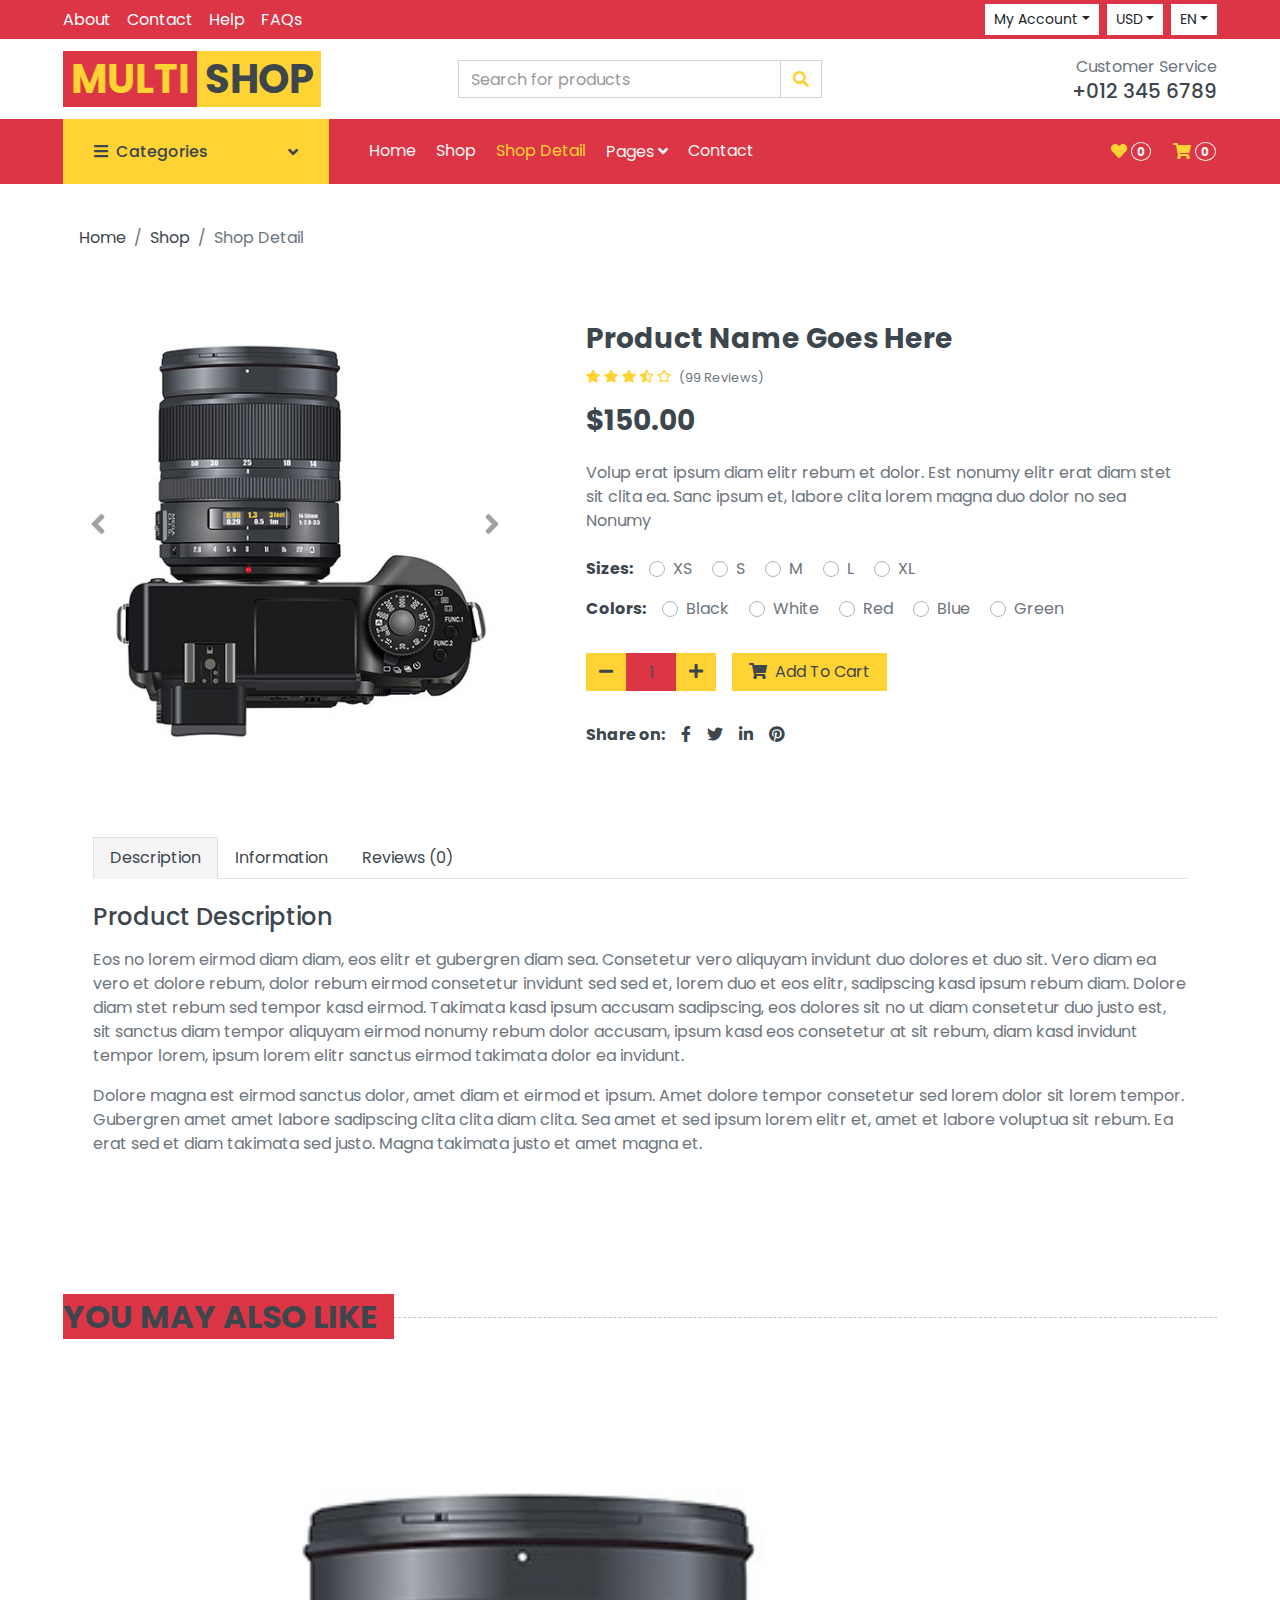
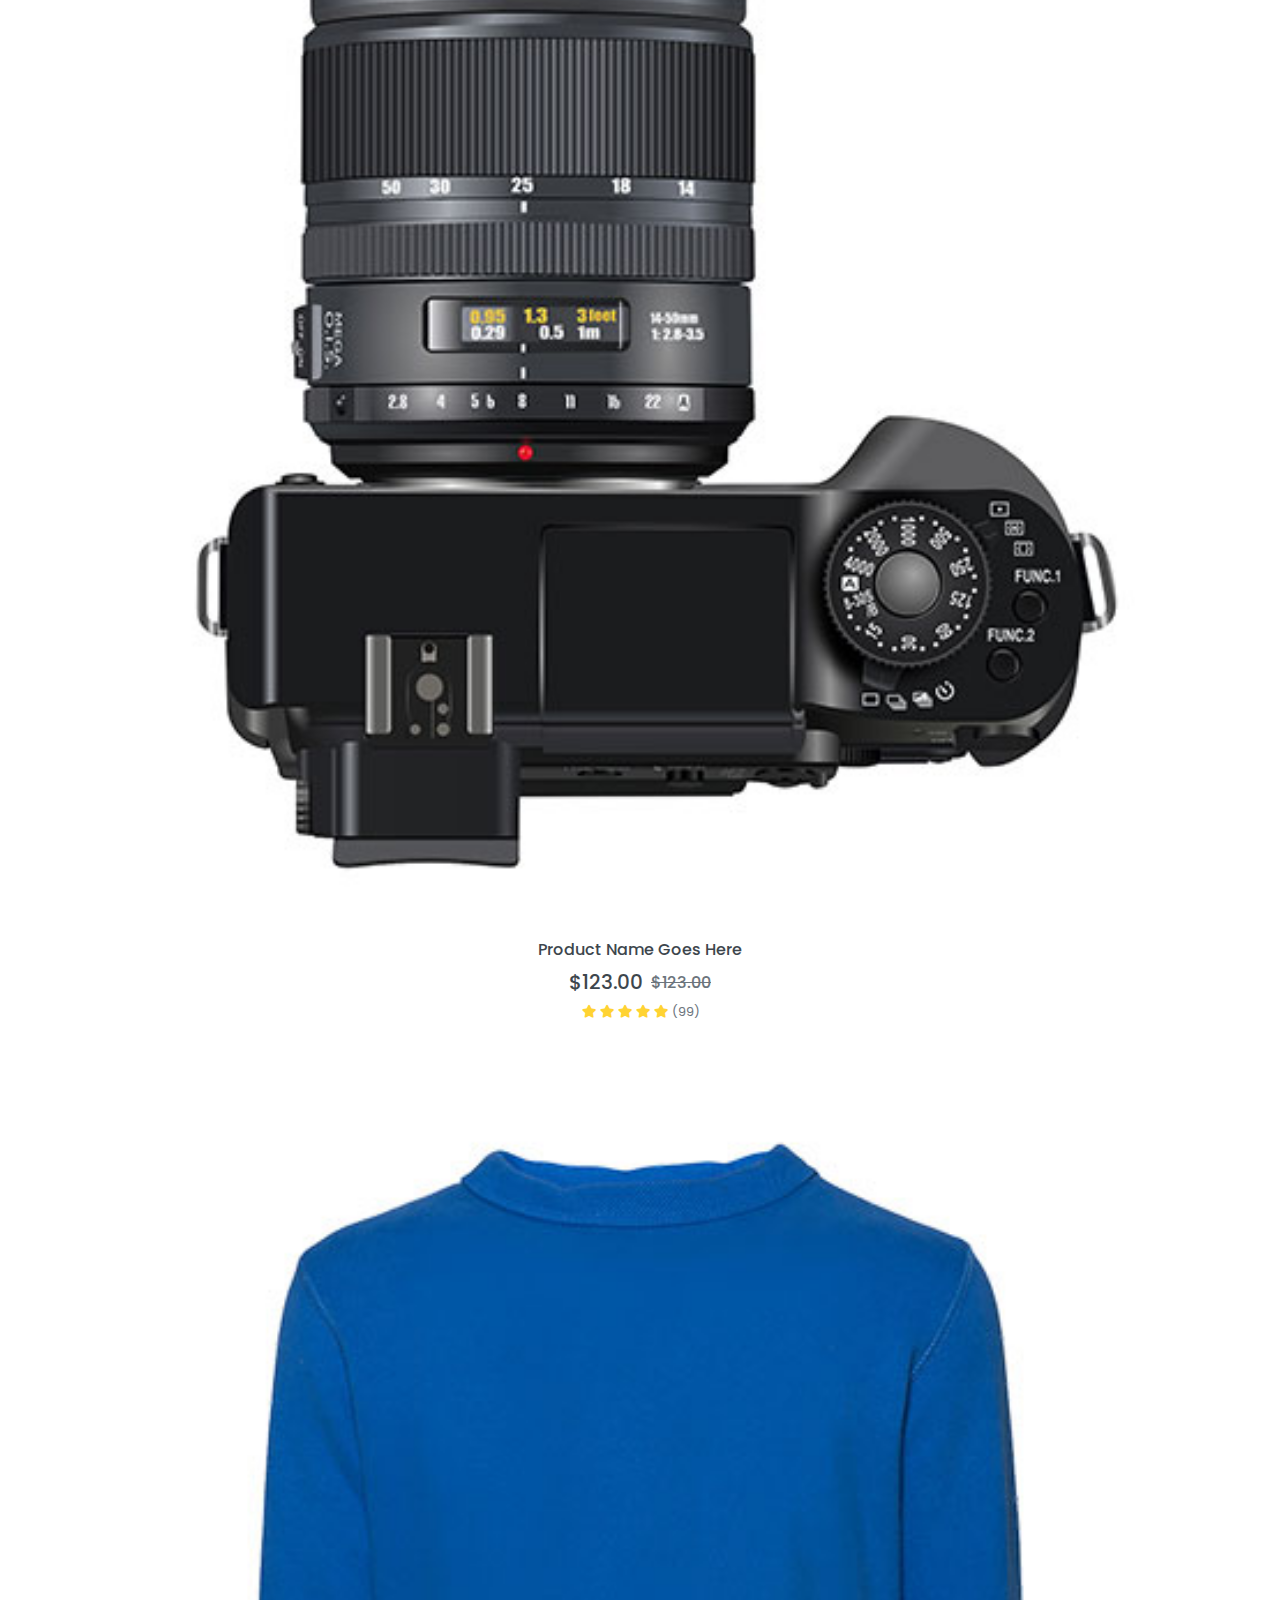
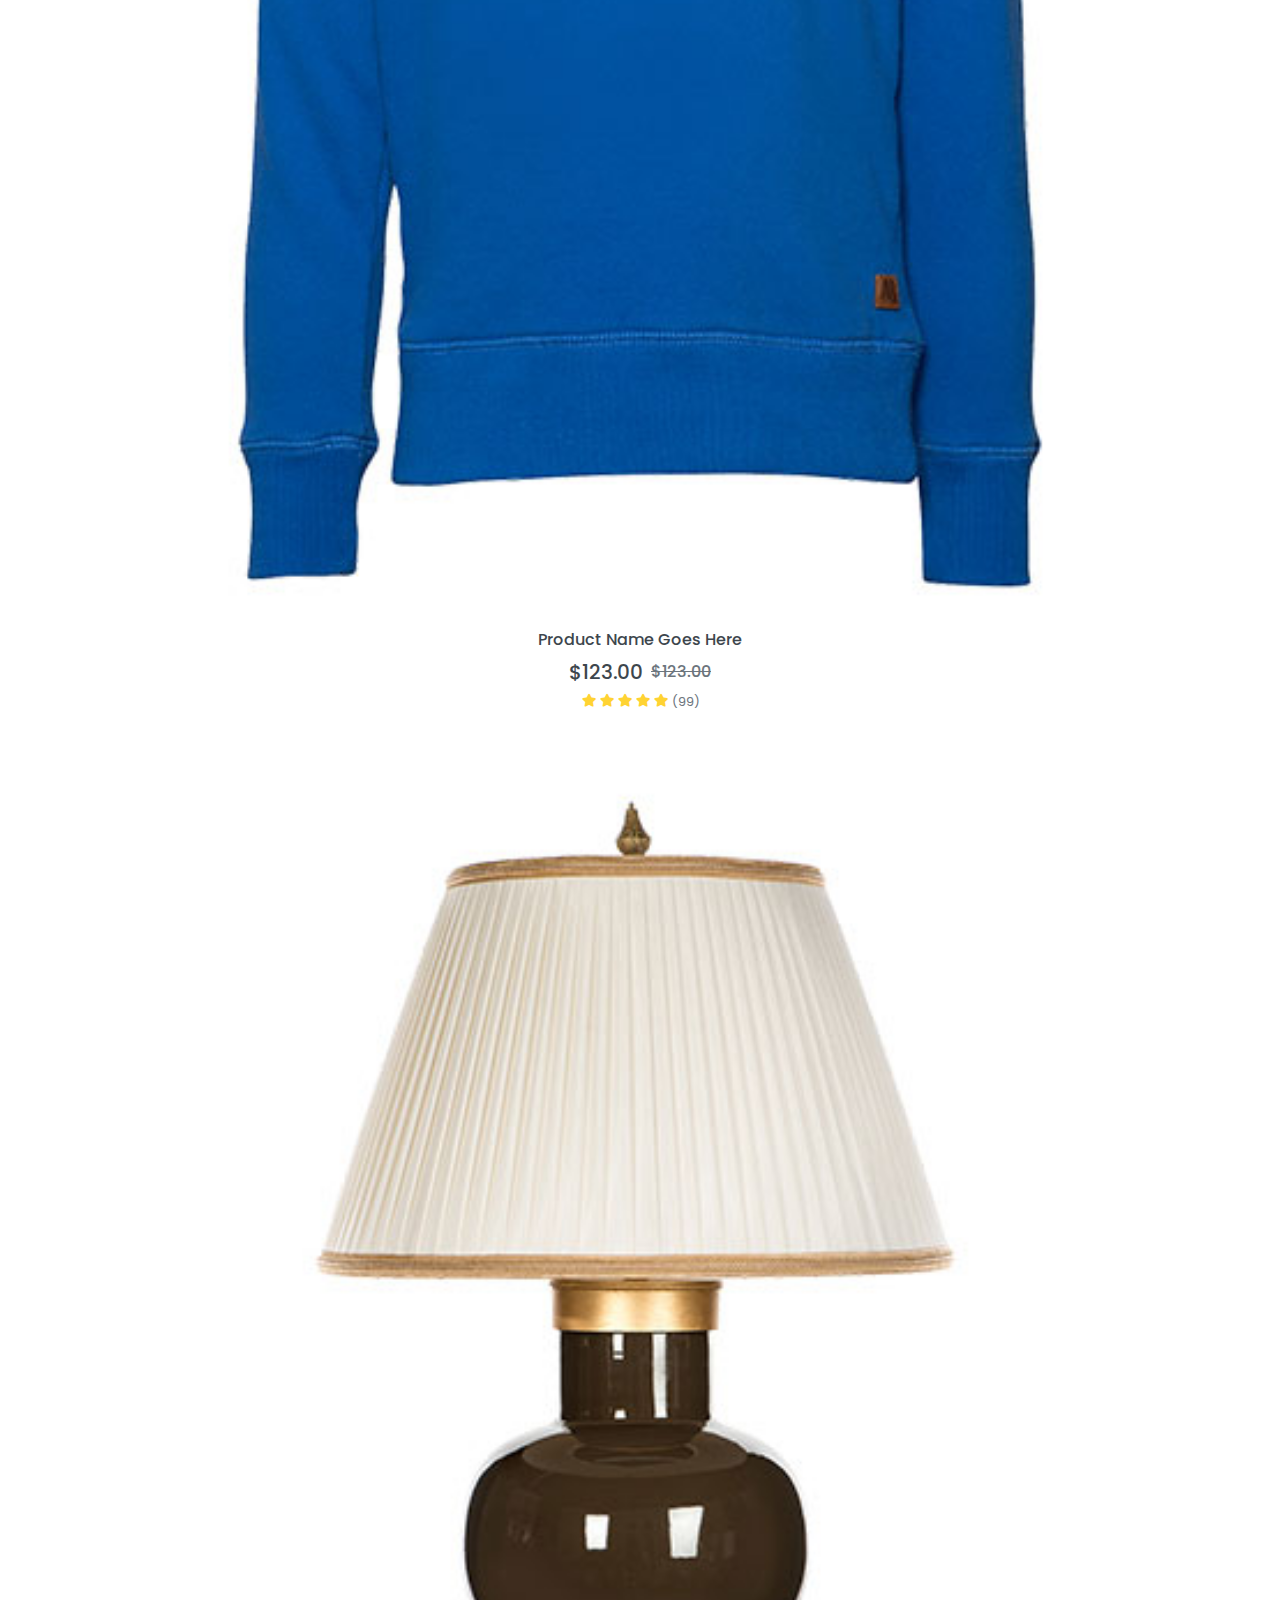
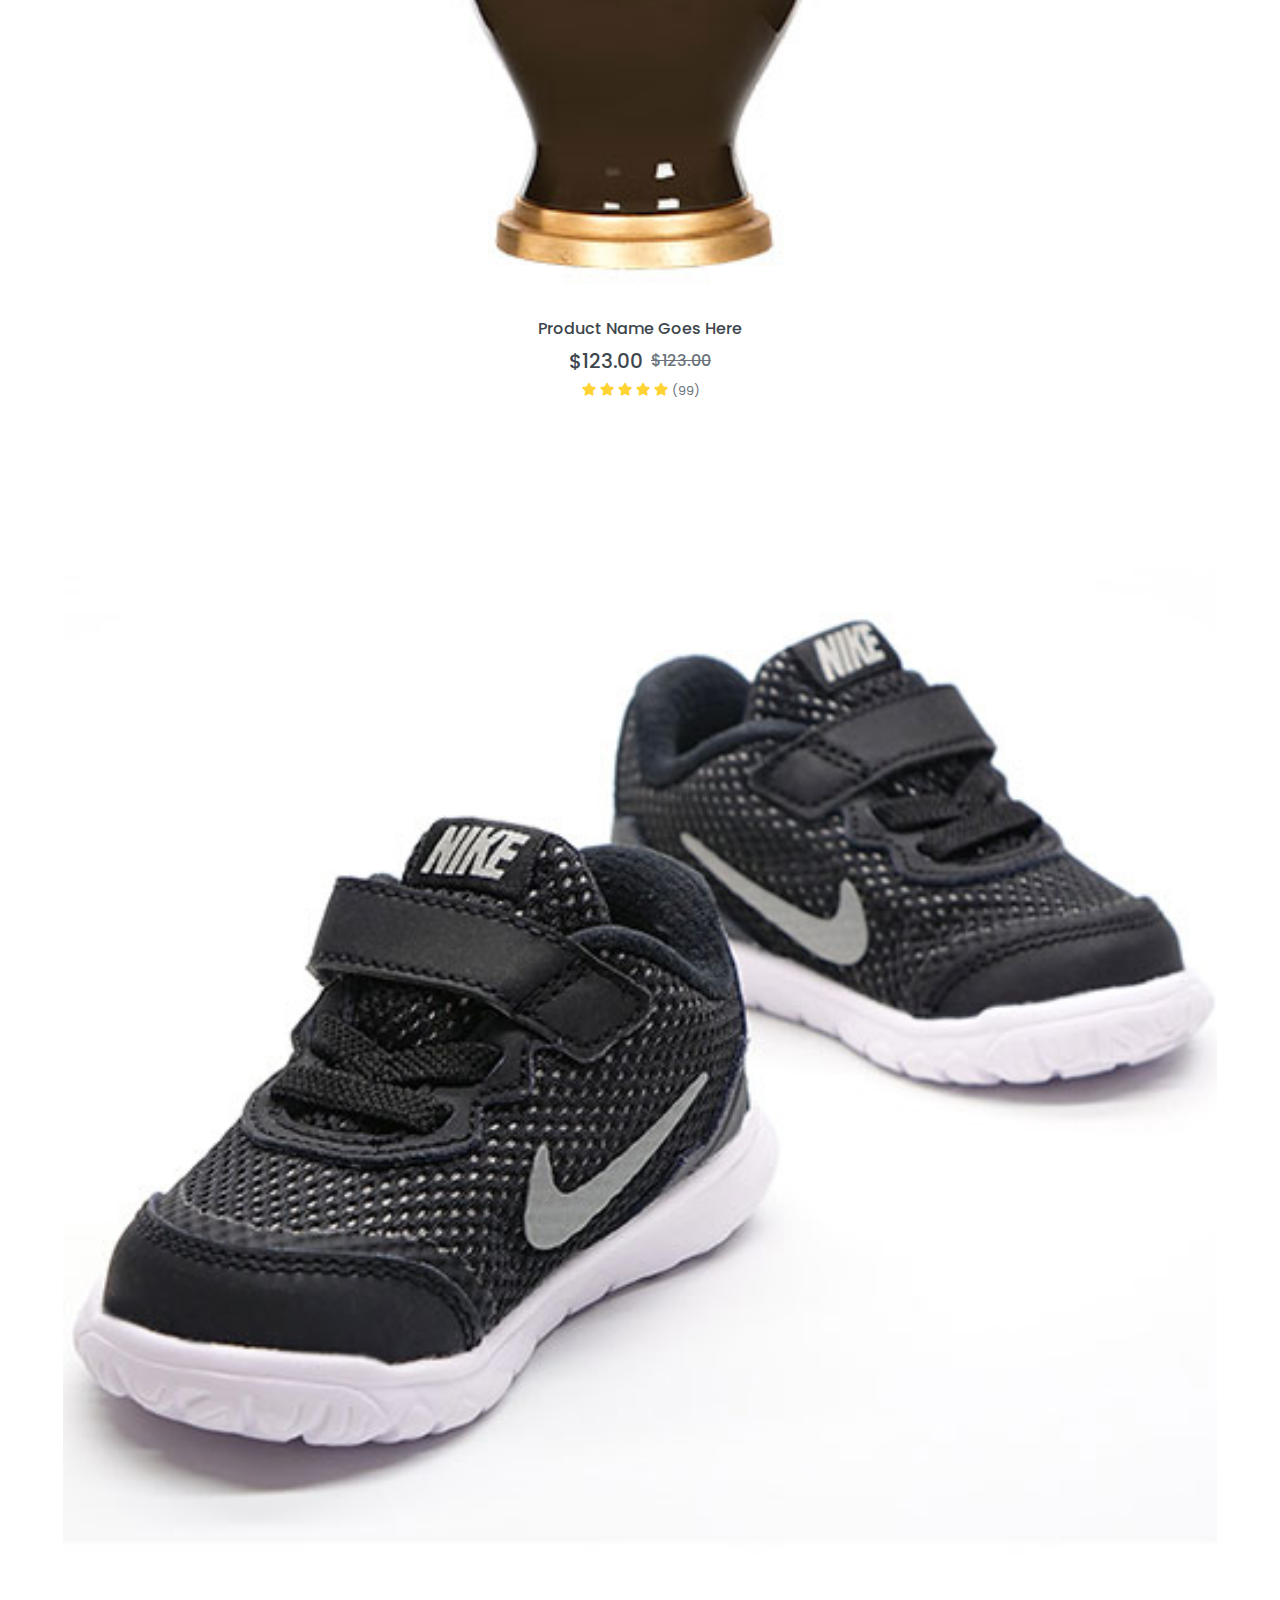
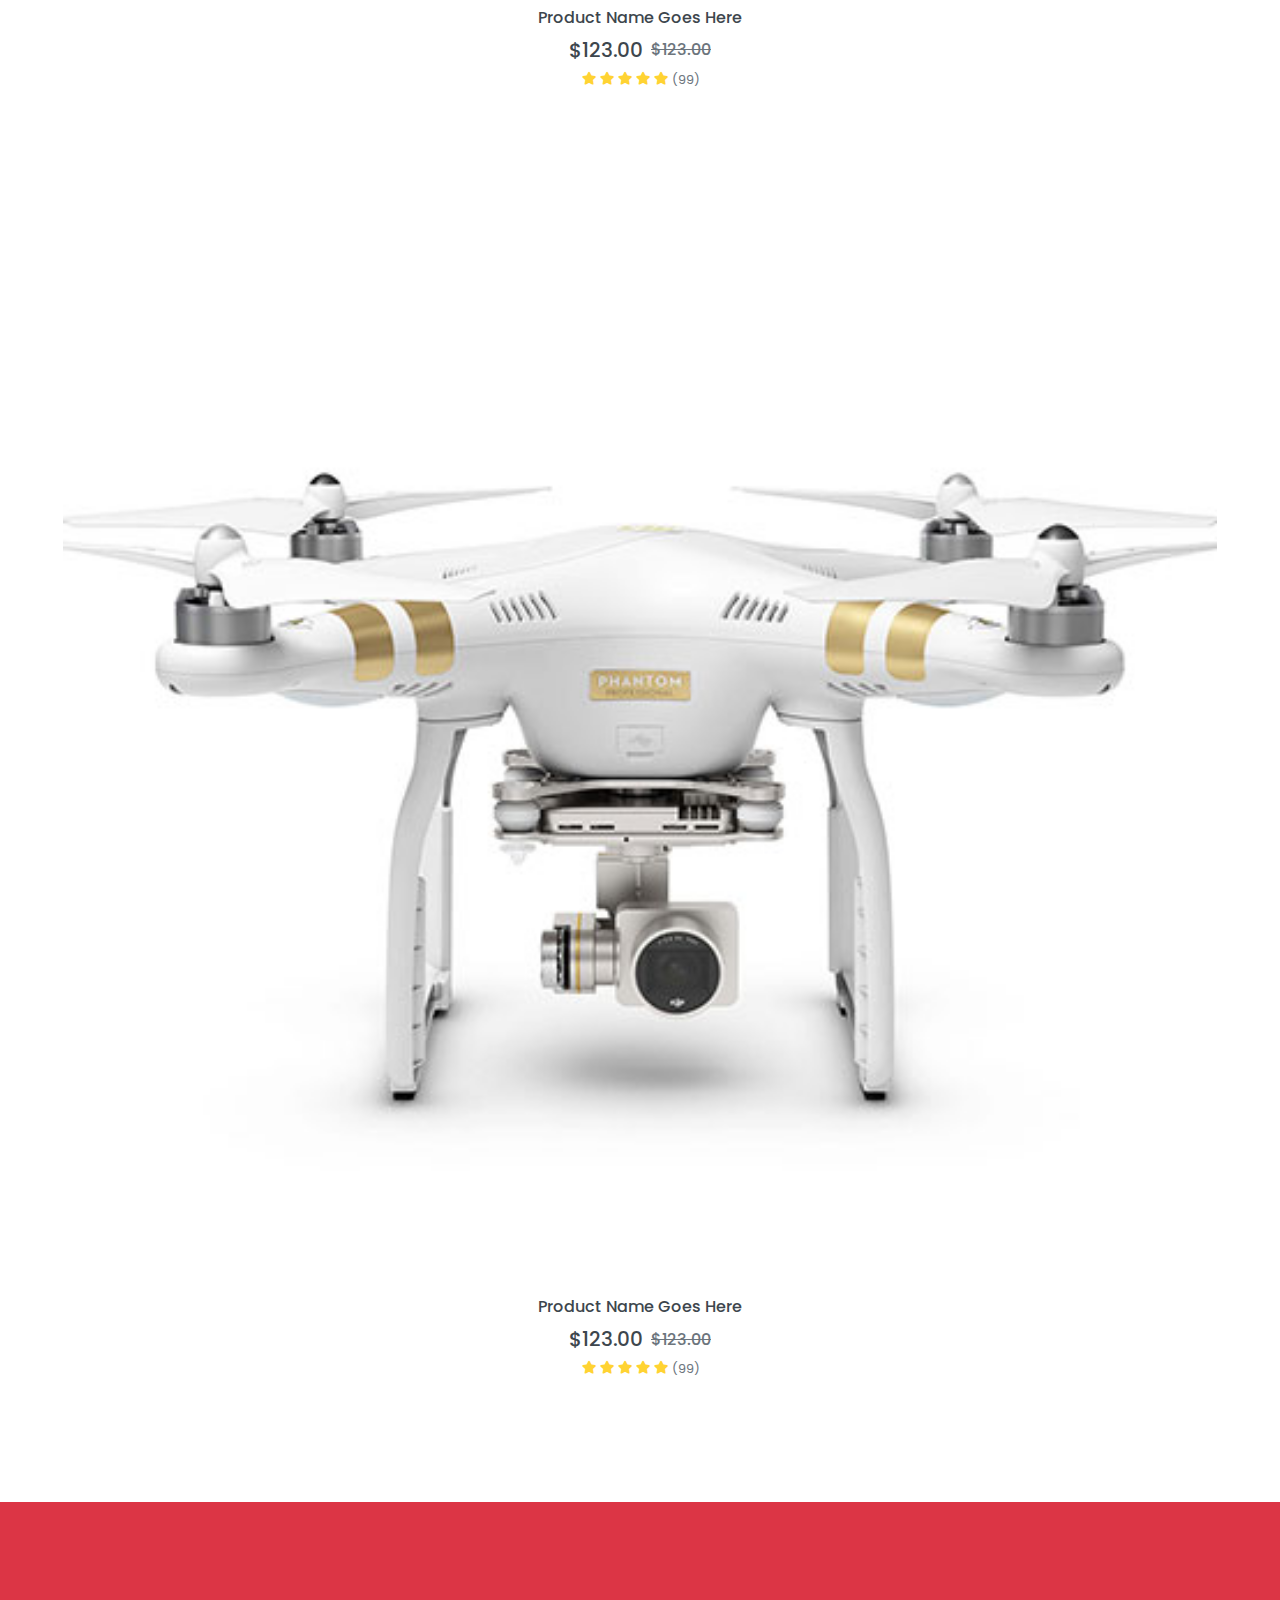
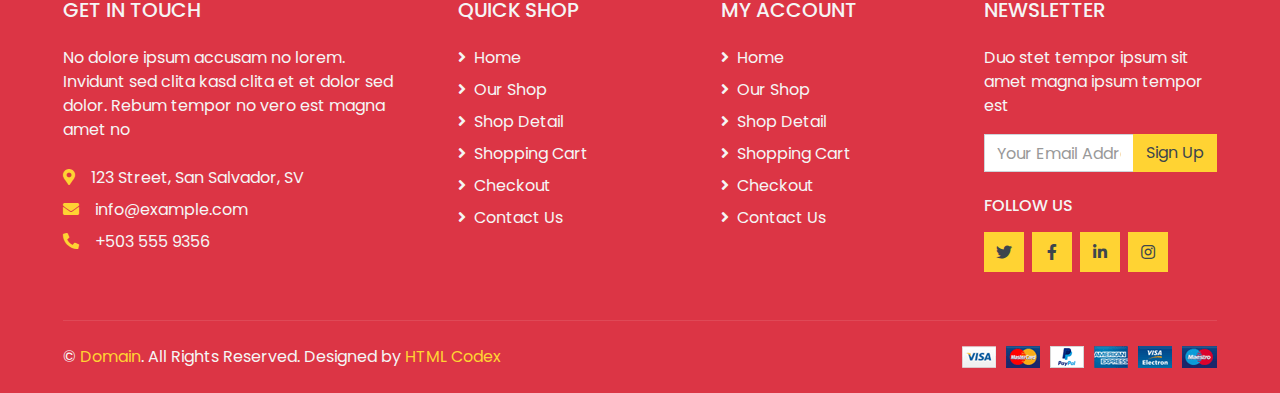
<file: pages/detail.html>
<!DOCTYPE html>
<html lang="en">

<head>
    <meta charset="utf-8">
    <title>SV Siman - Online Shop Website</title>
    <meta content="width=device-width, initial-scale=1.0" name="viewport">
    <meta content="Free HTML Templates" name="keywords">
    <meta content="Free HTML Templates" name="description">

    <!-- Favicon -->
    <link href="../assets/img/favicon.ico" rel="icon">

    <!-- Google Web Fonts -->
    <link rel="preconnect" href="https://fonts.gstatic.com">
    <link href="https://fonts.googleapis.com/css2?family=Roboto:wght@400;500;700&display=swap" rel="stylesheet">  

    <!-- Font Awesome -->
    <link href="https://cdnjs.cloudflare.com/ajax/libs/font-awesome/5.10.0/css/all.min.css" rel="stylesheet">

    <!-- Customized Bootstrap Stylesheet -->
    <link href="../assets/css/style.css" rel="stylesheet">
</head>

<body>
    <!-- Topbar Start -->
    <div class="container-fluid">
        <div class="row bg-secondary py-1 px-xl-5">
            <div class="col-lg-6 d-none d-lg-block">
                <div class="d-inline-flex align-items-center h-100">
                    <a class="text-body mr-3" href="">About</a>
                    <a class="text-body mr-3" href="">Contact</a>
                    <a class="text-body mr-3" href="">Help</a>
                    <a class="text-body mr-3" href="">FAQs</a>
                </div>
            </div>
            <div class="col-lg-6 text-center text-lg-right">
                <div class="d-inline-flex align-items-center">
                    <div class="btn-group">
                        <button type="button" class="btn btn-sm btn-light dropdown-toggle" data-toggle="dropdown">My Account</button>
                        <div class="dropdown-menu dropdown-menu-right">
                            <button class="dropdown-item" type="button">Sign in</button>
                            <button class="dropdown-item" type="button">Sign up</button>
                        </div>
                    </div>
                    <div class="btn-group mx-2">
                        <button type="button" class="btn btn-sm btn-light dropdown-toggle" data-toggle="dropdown">USD</button>
                        <div class="dropdown-menu dropdown-menu-right">
                            <button class="dropdown-item" type="button">EUR</button>
                            <button class="dropdown-item" type="button">GBP</button>
                            <button class="dropdown-item" type="button">CAD</button>
                        </div>
                    </div>
                    <div class="btn-group">
                        <button type="button" class="btn btn-sm btn-light dropdown-toggle" data-toggle="dropdown">EN</button>
                        <div class="dropdown-menu dropdown-menu-right">
                            <button class="dropdown-item" type="button">FR</button>
                            <button class="dropdown-item" type="button">AR</button>
                            <button class="dropdown-item" type="button">RU</button>
                        </div>
                    </div>
                </div>
                <div class="d-inline-flex align-items-center d-block d-lg-none">
                    <a href="" class="btn px-0 ml-2">
                        <i class="fas fa-heart text-dark"></i>
                        <span class="badge text-dark border border-dark rounded-circle" style="padding-bottom: 2px;">0</span>
                    </a>
                    <a href="" class="btn px-0 ml-2">
                        <i class="fas fa-shopping-cart text-dark"></i>
                        <span class="badge text-dark border border-dark rounded-circle" style="padding-bottom: 2px;">0</span>
                    </a>
                </div>
            </div>
        </div>
        <div class="row align-items-center bg-light py-3 px-xl-5 d-none d-lg-flex">
            <div class="col-lg-4">
                <a href="" class="text-decoration-none">
                    <span class="h1 text-uppercase text-primary bg-red px-2">Multi</span>
                    <span class="h1 text-uppercase text-dark bg-primary px-2 ml-n1">Shop</span>
                </a>
            </div>
            <div class="col-lg-4 col-6 text-left">
                <form action="">
                    <div class="input-group">
                        <input type="text" class="form-control" placeholder="Search for products">
                        <div class="input-group-append">
                            <span class="input-group-text bg-transparent text-primary">
                                <i class="fa fa-search"></i>
                            </span>
                        </div>
                    </div>
                </form>
            </div>
            <div class="col-lg-4 col-6 text-right">
                <p class="m-0">Customer Service</p>
                <h5 class="m-0">+012 345 6789</h5>
            </div>
        </div>
    </div>
    <!-- Topbar End -->


    <!-- Navbar Start -->
    <div class="container-fluid bg-red mb-30">
        <div class="row px-xl-5">
            <div class="col-lg-3 d-none d-lg-block">
                <a class="btn d-flex align-items-center justify-content-between bg-primary w-100" data-toggle="collapse" href="#navbar-vertical" style="height: 65px; padding: 0 30px;">
                    <h6 class="text-dark m-0"><i class="fa fa-bars mr-2"></i>Categories</h6>
                    <i class="fa fa-angle-down text-dark"></i>
                </a>
                <nav class="collapse position-absolute navbar navbar-vertical navbar-light align-items-start p-0 bg-light" id="navbar-vertical" style="width: calc(100% - 30px); z-index: 999;">
                    <div class="navbar-nav w-100">
                        <div class="nav-item dropdown dropright">
                            <a href="#" class="nav-link dropdown-toggle" data-toggle="dropdown">Dresses <i class="fa fa-angle-right float-right mt-1"></i></a>
                            <div class="dropdown-menu position-absolute rounded-0 border-0 m-0">
                                <a href="" class="dropdown-item">Men's Dresses</a>
                                <a href="" class="dropdown-item">Women's Dresses</a>
                                <a href="" class="dropdown-item">Baby's Dresses</a>
                            </div>
                        </div>
                        <a href="" class="nav-item nav-link">Shirts</a>
                        <a href="" class="nav-item nav-link">Jeans</a>
                        <a href="" class="nav-item nav-link">Swimwear</a>
                        <a href="" class="nav-item nav-link">Sleepwear</a>
                        <a href="" class="nav-item nav-link">Sportswear</a>
                        <a href="" class="nav-item nav-link">Jumpsuits</a>
                        <a href="" class="nav-item nav-link">Blazers</a>
                        <a href="" class="nav-item nav-link">Jackets</a>
                        <a href="" class="nav-item nav-link">Shoes</a>
                    </div>
                </nav>
            </div>
            <div class="col-lg-9">
                <nav class="navbar navbar-expand-lg bg-red navbar-dark py-3 py-lg-0 px-0">
                    <a href="" class="text-decoration-none d-block d-lg-none">
                        <span class="h1 text-uppercase text-dark bg-light px-2">SV</span>
                        <span class="h1 text-uppercase text-light bg-primary px-2 ml-n1">Siman</span>
                    </a>
                    <button type="button" class="navbar-toggler" data-toggle="collapse" data-target="#navbarCollapse">
                        <span class="navbar-toggler-icon"></span>
                    </button>
                    <div class="collapse navbar-collapse justify-content-between" id="navbarCollapse">
                        <div class="navbar-nav mr-auto py-0">
                            <a href="../index.html" class="nav-item nav-link">Home</a>
                            <a href="../pages/shop.html" class="nav-item nav-link">Shop</a>
                            <a href="../pages/detail.html" class="nav-item nav-link active">Shop Detail</a>
                            <div class="nav-item dropdown">
                                <a href="#" class="nav-link dropdown-toggle" data-toggle="dropdown">Pages <i class="fa fa-angle-down mt-1"></i></a>
                                <div class="dropdown-menu bg-primary rounded-0 border-0 m-0">
                                    <a href="../pages/cart.html" class="dropdown-item">Shopping Cart</a>
                                    <a href="../pages/checkout.html" class="dropdown-item">Checkout</a>
                                </div>
                            </div>
                            <a href="../pages/contact.html" class="nav-item nav-link">Contact</a>
                        </div>
                        <div class="navbar-nav ml-auto py-0 d-none d-lg-block">
                            <a href="" class="btn px-0">
                                <i class="fas fa-heart text-primary"></i>
                                <span class="badge text-secondary border border-secondary rounded-circle" style="padding-bottom: 2px;">0</span>
                            </a>
                            <a href="" class="btn px-0 ml-3">
                                <i class="fas fa-shopping-cart text-primary"></i>
                                <span class="badge text-secondary border border-secondary rounded-circle" style="padding-bottom: 2px;">0</span>
                            </a>
                        </div>
                    </div>
                </nav>
            </div>
        </div>
    </div>
    <!-- Navbar End -->


    <!-- Breadcrumb Start -->
    <div class="container-fluid">
        <div class="row px-xl-5">
            <div class="col-12">
                <nav class="breadcrumb bg-light mb-30">
                    <a class="breadcrumb-item text-dark" href="#">Home</a>
                    <a class="breadcrumb-item text-dark" href="#">Shop</a>
                    <span class="breadcrumb-item active">Shop Detail</span>
                </nav>
            </div>
        </div>
    </div>
    <!-- Breadcrumb End -->


    <!-- Shop Detail Start -->
    <div class="container-fluid pb-5">
        <div class="row px-xl-5">
            <div class="col-lg-5 mb-30">
                <div id="product-carousel" class="carousel slide" data-ride="carousel">
                    <div class="carousel-inner bg-light">
                        <div class="carousel-item active">
                            <img class="w-100 h-100" src="../assets/img/product-1.jpg" alt="Image">
                        </div>
                        <div class="carousel-item">
                            <img class="w-100 h-100" src="../assets/img/product-2.jpg" alt="Image">
                        </div>
                        <div class="carousel-item">
                            <img class="w-100 h-100" src="../assets/img/product-3.jpg" alt="Image">
                        </div>
                        <div class="carousel-item">
                            <img class="w-100 h-100" src="../assets/img/product-4.jpg" alt="Image">
                        </div>
                    </div>
                    <a class="carousel-control-prev" href="#product-carousel" data-slide="prev">
                        <i class="fa fa-2x fa-angle-left text-dark"></i>
                    </a>
                    <a class="carousel-control-next" href="#product-carousel" data-slide="next">
                        <i class="fa fa-2x fa-angle-right text-dark"></i>
                    </a>
                </div>
            </div>

            <div class="col-lg-7 h-auto mb-30">
                <div class="h-100 bg-light p-30">
                    <h3>Product Name Goes Here</h3>
                    <div class="d-flex mb-3">
                        <div class="text-primary mr-2">
                            <small class="fas fa-star"></small>
                            <small class="fas fa-star"></small>
                            <small class="fas fa-star"></small>
                            <small class="fas fa-star-half-alt"></small>
                            <small class="far fa-star"></small>
                        </div>
                        <small class="pt-1">(99 Reviews)</small>
                    </div>
                    <h3 class="font-weight-semi-bold mb-4">$150.00</h3>
                    <p class="mb-4">Volup erat ipsum diam elitr rebum et dolor. Est nonumy elitr erat diam stet sit
                        clita ea. Sanc ipsum et, labore clita lorem magna duo dolor no sea
                        Nonumy</p>
                    <div class="d-flex mb-3">
                        <strong class="text-dark mr-3">Sizes:</strong>
                        <form>
                            <div class="custom-control custom-radio custom-control-inline">
                                <input type="radio" class="custom-control-input" id="size-1" name="size">
                                <label class="custom-control-label" for="size-1">XS</label>
                            </div>
                            <div class="custom-control custom-radio custom-control-inline">
                                <input type="radio" class="custom-control-input" id="size-2" name="size">
                                <label class="custom-control-label" for="size-2">S</label>
                            </div>
                            <div class="custom-control custom-radio custom-control-inline">
                                <input type="radio" class="custom-control-input" id="size-3" name="size">
                                <label class="custom-control-label" for="size-3">M</label>
                            </div>
                            <div class="custom-control custom-radio custom-control-inline">
                                <input type="radio" class="custom-control-input" id="size-4" name="size">
                                <label class="custom-control-label" for="size-4">L</label>
                            </div>
                            <div class="custom-control custom-radio custom-control-inline">
                                <input type="radio" class="custom-control-input" id="size-5" name="size">
                                <label class="custom-control-label" for="size-5">XL</label>
                            </div>
                        </form>
                    </div>
                    <div class="d-flex mb-4">
                        <strong class="text-dark mr-3">Colors:</strong>
                        <form>
                            <div class="custom-control custom-radio custom-control-inline">
                                <input type="radio" class="custom-control-input" id="color-1" name="color">
                                <label class="custom-control-label" for="color-1">Black</label>
                            </div>
                            <div class="custom-control custom-radio custom-control-inline">
                                <input type="radio" class="custom-control-input" id="color-2" name="color">
                                <label class="custom-control-label" for="color-2">White</label>
                            </div>
                            <div class="custom-control custom-radio custom-control-inline">
                                <input type="radio" class="custom-control-input" id="color-3" name="color">
                                <label class="custom-control-label" for="color-3">Red</label>
                            </div>
                            <div class="custom-control custom-radio custom-control-inline">
                                <input type="radio" class="custom-control-input" id="color-4" name="color">
                                <label class="custom-control-label" for="color-4">Blue</label>
                            </div>
                            <div class="custom-control custom-radio custom-control-inline">
                                <input type="radio" class="custom-control-input" id="color-5" name="color">
                                <label class="custom-control-label" for="color-5">Green</label>
                            </div>
                        </form>
                    </div>
                    <div class="d-flex align-items-center mb-4 pt-2">
                        <div class="input-group quantity mr-3" style="width: 130px;">
                            <div class="input-group-btn">
                                <button class="btn btn-primary btn-minus">
                                    <i class="fa fa-minus"></i>
                                </button>
                            </div>
                            <input type="text" class="form-control bg-secondary border-0 text-center" value="1">
                            <div class="input-group-btn">
                                <button class="btn btn-primary btn-plus">
                                    <i class="fa fa-plus"></i>
                                </button>
                            </div>
                        </div>
                        <button class="btn btn-primary px-3"><i class="fa fa-shopping-cart mr-1"></i> Add To
                            Cart</button>
                    </div>
                    <div class="d-flex pt-2">
                        <strong class="text-dark mr-2">Share on:</strong>
                        <div class="d-inline-flex">
                            <a class="text-dark px-2" href="">
                                <i class="fab fa-facebook-f"></i>
                            </a>
                            <a class="text-dark px-2" href="">
                                <i class="fab fa-twitter"></i>
                            </a>
                            <a class="text-dark px-2" href="">
                                <i class="fab fa-linkedin-in"></i>
                            </a>
                            <a class="text-dark px-2" href="">
                                <i class="fab fa-pinterest"></i>
                            </a>
                        </div>
                    </div>
                </div>
            </div>
        </div>
        <div class="row px-xl-5">
            <div class="col">
                <div class="bg-light p-30">
                    <div class="nav nav-tabs mb-4">
                        <a class="nav-item nav-link text-dark active" data-toggle="tab" href="#tab-pane-1">Description</a>
                        <a class="nav-item nav-link text-dark" data-toggle="tab" href="#tab-pane-2">Information</a>
                        <a class="nav-item nav-link text-dark" data-toggle="tab" href="#tab-pane-3">Reviews (0)</a>
                    </div>
                    <div class="tab-content">
                        <div class="tab-pane fade show active" id="tab-pane-1">
                            <h4 class="mb-3">Product Description</h4>
                            <p>Eos no lorem eirmod diam diam, eos elitr et gubergren diam sea. Consetetur vero aliquyam invidunt duo dolores et duo sit. Vero diam ea vero et dolore rebum, dolor rebum eirmod consetetur invidunt sed sed et, lorem duo et eos elitr, sadipscing kasd ipsum rebum diam. Dolore diam stet rebum sed tempor kasd eirmod. Takimata kasd ipsum accusam sadipscing, eos dolores sit no ut diam consetetur duo justo est, sit sanctus diam tempor aliquyam eirmod nonumy rebum dolor accusam, ipsum kasd eos consetetur at sit rebum, diam kasd invidunt tempor lorem, ipsum lorem elitr sanctus eirmod takimata dolor ea invidunt.</p>
                            <p>Dolore magna est eirmod sanctus dolor, amet diam et eirmod et ipsum. Amet dolore tempor consetetur sed lorem dolor sit lorem tempor. Gubergren amet amet labore sadipscing clita clita diam clita. Sea amet et sed ipsum lorem elitr et, amet et labore voluptua sit rebum. Ea erat sed et diam takimata sed justo. Magna takimata justo et amet magna et.</p>
                        </div>
                        <div class="tab-pane fade" id="tab-pane-2">
                            <h4 class="mb-3">Additional Information</h4>
                            <p>Eos no lorem eirmod diam diam, eos elitr et gubergren diam sea. Consetetur vero aliquyam invidunt duo dolores et duo sit. Vero diam ea vero et dolore rebum, dolor rebum eirmod consetetur invidunt sed sed et, lorem duo et eos elitr, sadipscing kasd ipsum rebum diam. Dolore diam stet rebum sed tempor kasd eirmod. Takimata kasd ipsum accusam sadipscing, eos dolores sit no ut diam consetetur duo justo est, sit sanctus diam tempor aliquyam eirmod nonumy rebum dolor accusam, ipsum kasd eos consetetur at sit rebum, diam kasd invidunt tempor lorem, ipsum lorem elitr sanctus eirmod takimata dolor ea invidunt.</p>
                            <div class="row">
                                <div class="col-md-6">
                                    <ul class="list-group list-group-flush">
                                        <li class="list-group-item px-0">
                                            Sit erat duo lorem duo ea consetetur, et eirmod takimata.
                                        </li>
                                        <li class="list-group-item px-0">
                                            Amet kasd gubergren sit sanctus et lorem eos sadipscing at.
                                        </li>
                                        <li class="list-group-item px-0">
                                            Duo amet accusam eirmod nonumy stet et et stet eirmod.
                                        </li>
                                        <li class="list-group-item px-0">
                                            Takimata ea clita labore amet ipsum erat justo voluptua. Nonumy.
                                        </li>
                                      </ul> 
                                </div>
                                <div class="col-md-6">
                                    <ul class="list-group list-group-flush">
                                        <li class="list-group-item px-0">
                                            Sit erat duo lorem duo ea consetetur, et eirmod takimata.
                                        </li>
                                        <li class="list-group-item px-0">
                                            Amet kasd gubergren sit sanctus et lorem eos sadipscing at.
                                        </li>
                                        <li class="list-group-item px-0">
                                            Duo amet accusam eirmod nonumy stet et et stet eirmod.
                                        </li>
                                        <li class="list-group-item px-0">
                                            Takimata ea clita labore amet ipsum erat justo voluptua. Nonumy.
                                        </li>
                                      </ul> 
                                </div>
                            </div>
                        </div>
                        <div class="tab-pane fade" id="tab-pane-3">
                            <div class="row">
                                <div class="col-md-6">
                                    <h4 class="mb-4">1 review for "Product Name"</h4>
                                    <div class="media mb-4">
                                        <img src="../assets/img/user.jpg" alt="Image" class="img-fluid mr-3 mt-1" style="width: 45px;">
                                        <div class="media-body">
                                            <h6>John Weak<small> - <i>01 Jan 2045</i></small></h6>
                                            <div class="text-primary mb-2">
                                                <i class="fas fa-star"></i>
                                                <i class="fas fa-star"></i>
                                                <i class="fas fa-star"></i>
                                                <i class="fas fa-star-half-alt"></i>
                                                <i class="far fa-star"></i>
                                            </div>
                                            <p>Diam amet duo labore stet elitr ea clita ipsum, tempor labore accusam ipsum et no at. Kasd diam tempor rebum magna dolores sed sed eirmod ipsum.</p>
                                        </div>
                                    </div>
                                </div>
                                <div class="col-md-6">
                                    <h4 class="mb-4">Leave a review</h4>
                                    <small>Your email address will not be published. Required fields are marked *</small>
                                    <div class="d-flex my-3">
                                        <p class="mb-0 mr-2">Your Rating * :</p>
                                        <div class="text-primary">
                                            <i class="far fa-star"></i>
                                            <i class="far fa-star"></i>
                                            <i class="far fa-star"></i>
                                            <i class="far fa-star"></i>
                                            <i class="far fa-star"></i>
                                        </div>
                                    </div>
                                    <form>
                                        <div class="form-group">
                                            <label for="message">Your Review *</label>
                                            <textarea id="message" cols="30" rows="5" class="form-control"></textarea>
                                        </div>
                                        <div class="form-group">
                                            <label for="name">Your Name *</label>
                                            <input type="text" class="form-control" id="name">
                                        </div>
                                        <div class="form-group">
                                            <label for="email">Your Email *</label>
                                            <input type="email" class="form-control" id="email">
                                        </div>
                                        <div class="form-group mb-0">
                                            <input type="submit" value="Leave Your Review" class="btn btn-primary px-3">
                                        </div>
                                    </form>
                                </div>
                            </div>
                        </div>
                    </div>
                </div>
            </div>
        </div>
    </div>
    <!-- Shop Detail End -->


    <!-- Products Start -->
    <div class="container-fluid py-5">
        <h2 class="section-title position-relative text-uppercase mx-xl-5 mb-4"><span class="bg-secondary pr-3">You May Also Like</span></h2>
        <div class="row px-xl-5">
            <div class="col">
                <div class="owl-carousel related-carousel">
                    <div class="product-item bg-light">
                        <div class="product-img position-relative overflow-hidden">
                            <img class="img-fluid w-100" src="../assets/img/product-1.jpg" alt="">
                            <div class="product-action">
                                <a class="btn btn-outline-dark btn-square" href=""><i class="fa fa-shopping-cart"></i></a>
                                <a class="btn btn-outline-dark btn-square" href=""><i class="far fa-heart"></i></a>
                                <a class="btn btn-outline-dark btn-square" href=""><i class="fa fa-sync-alt"></i></a>
                                <a class="btn btn-outline-dark btn-square" href=""><i class="fa fa-search"></i></a>
                            </div>
                        </div>
                        <div class="text-center py-4">
                            <a class="h6 text-decoration-none text-truncate" href="">Product Name Goes Here</a>
                            <div class="d-flex align-items-center justify-content-center mt-2">
                                <h5>$123.00</h5><h6 class="text-muted ml-2"><del>$123.00</del></h6>
                            </div>
                            <div class="d-flex align-items-center justify-content-center mb-1">
                                <small class="fa fa-star text-primary mr-1"></small>
                                <small class="fa fa-star text-primary mr-1"></small>
                                <small class="fa fa-star text-primary mr-1"></small>
                                <small class="fa fa-star text-primary mr-1"></small>
                                <small class="fa fa-star text-primary mr-1"></small>
                                <small>(99)</small>
                            </div>
                        </div>
                    </div>
                    <div class="product-item bg-light">
                        <div class="product-img position-relative overflow-hidden">
                            <img class="img-fluid w-100" src="../assets/img/product-2.jpg" alt="">
                            <div class="product-action">
                                <a class="btn btn-outline-dark btn-square" href=""><i class="fa fa-shopping-cart"></i></a>
                                <a class="btn btn-outline-dark btn-square" href=""><i class="far fa-heart"></i></a>
                                <a class="btn btn-outline-dark btn-square" href=""><i class="fa fa-sync-alt"></i></a>
                                <a class="btn btn-outline-dark btn-square" href=""><i class="fa fa-search"></i></a>
                            </div>
                        </div>
                        <div class="text-center py-4">
                            <a class="h6 text-decoration-none text-truncate" href="">Product Name Goes Here</a>
                            <div class="d-flex align-items-center justify-content-center mt-2">
                                <h5>$123.00</h5><h6 class="text-muted ml-2"><del>$123.00</del></h6>
                            </div>
                            <div class="d-flex align-items-center justify-content-center mb-1">
                                <small class="fa fa-star text-primary mr-1"></small>
                                <small class="fa fa-star text-primary mr-1"></small>
                                <small class="fa fa-star text-primary mr-1"></small>
                                <small class="fa fa-star text-primary mr-1"></small>
                                <small class="fa fa-star text-primary mr-1"></small>
                                <small>(99)</small>
                            </div>
                        </div>
                    </div>
                    <div class="product-item bg-light">
                        <div class="product-img position-relative overflow-hidden">
                            <img class="img-fluid w-100" src="../assets/img/product-3.jpg" alt="">
                            <div class="product-action">
                                <a class="btn btn-outline-dark btn-square" href=""><i class="fa fa-shopping-cart"></i></a>
                                <a class="btn btn-outline-dark btn-square" href=""><i class="far fa-heart"></i></a>
                                <a class="btn btn-outline-dark btn-square" href=""><i class="fa fa-sync-alt"></i></a>
                                <a class="btn btn-outline-dark btn-square" href=""><i class="fa fa-search"></i></a>
                            </div>
                        </div>
                        <div class="text-center py-4">
                            <a class="h6 text-decoration-none text-truncate" href="">Product Name Goes Here</a>
                            <div class="d-flex align-items-center justify-content-center mt-2">
                                <h5>$123.00</h5><h6 class="text-muted ml-2"><del>$123.00</del></h6>
                            </div>
                            <div class="d-flex align-items-center justify-content-center mb-1">
                                <small class="fa fa-star text-primary mr-1"></small>
                                <small class="fa fa-star text-primary mr-1"></small>
                                <small class="fa fa-star text-primary mr-1"></small>
                                <small class="fa fa-star text-primary mr-1"></small>
                                <small class="fa fa-star text-primary mr-1"></small>
                                <small>(99)</small>
                            </div>
                        </div>
                    </div>
                    <div class="product-item bg-light">
                        <div class="product-img position-relative overflow-hidden">
                            <img class="img-fluid w-100" src="../assets/img/product-4.jpg" alt="">
                            <div class="product-action">
                                <a class="btn btn-outline-dark btn-square" href=""><i class="fa fa-shopping-cart"></i></a>
                                <a class="btn btn-outline-dark btn-square" href=""><i class="far fa-heart"></i></a>
                                <a class="btn btn-outline-dark btn-square" href=""><i class="fa fa-sync-alt"></i></a>
                                <a class="btn btn-outline-dark btn-square" href=""><i class="fa fa-search"></i></a>
                            </div>
                        </div>
                        <div class="text-center py-4">
                            <a class="h6 text-decoration-none text-truncate" href="">Product Name Goes Here</a>
                            <div class="d-flex align-items-center justify-content-center mt-2">
                                <h5>$123.00</h5><h6 class="text-muted ml-2"><del>$123.00</del></h6>
                            </div>
                            <div class="d-flex align-items-center justify-content-center mb-1">
                                <small class="fa fa-star text-primary mr-1"></small>
                                <small class="fa fa-star text-primary mr-1"></small>
                                <small class="fa fa-star text-primary mr-1"></small>
                                <small class="fa fa-star text-primary mr-1"></small>
                                <small class="fa fa-star text-primary mr-1"></small>
                                <small>(99)</small>
                            </div>
                        </div>
                    </div>
                    <div class="product-item bg-light">
                        <div class="product-img position-relative overflow-hidden">
                            <img class="img-fluid w-100" src="../assets/img/product-5.jpg" alt="">
                            <div class="product-action">
                                <a class="btn btn-outline-dark btn-square" href=""><i class="fa fa-shopping-cart"></i></a>
                                <a class="btn btn-outline-dark btn-square" href=""><i class="far fa-heart"></i></a>
                                <a class="btn btn-outline-dark btn-square" href=""><i class="fa fa-sync-alt"></i></a>
                                <a class="btn btn-outline-dark btn-square" href=""><i class="fa fa-search"></i></a>
                            </div>
                        </div>
                        <div class="text-center py-4">
                            <a class="h6 text-decoration-none text-truncate" href="">Product Name Goes Here</a>
                            <div class="d-flex align-items-center justify-content-center mt-2">
                                <h5>$123.00</h5><h6 class="text-muted ml-2"><del>$123.00</del></h6>
                            </div>
                            <div class="d-flex align-items-center justify-content-center mb-1">
                                <small class="fa fa-star text-primary mr-1"></small>
                                <small class="fa fa-star text-primary mr-1"></small>
                                <small class="fa fa-star text-primary mr-1"></small>
                                <small class="fa fa-star text-primary mr-1"></small>
                                <small class="fa fa-star text-primary mr-1"></small>
                                <small>(99)</small>
                            </div>
                        </div>
                    </div>
                </div>
            </div>
        </div>
    </div>
    <!-- Products End -->


    <!-- Footer Start -->
    <div class="container-fluid bg-red text-secondary mt-5 pt-5">
        <div class="row px-xl-5 pt-5">
            <div class="col-lg-4 col-md-12 mb-5 pr-3 pr-xl-5">
                <h5 class="text-secondary text-uppercase mb-4">Get In Touch</h5>
                <p class="mb-4">No dolore ipsum accusam no lorem. Invidunt sed clita kasd clita et et dolor sed dolor. Rebum tempor no vero est magna amet no</p>
                <p class="mb-2"><i class="fa fa-map-marker-alt text-primary mr-3"></i>123 Street, San Salvador, SV</p>
                <p class="mb-2"><i class="fa fa-envelope text-primary mr-3"></i>info@example.com</p>
                <p class="mb-0"><i class="fa fa-phone-alt text-primary mr-3"></i>+503 555 9356</p>
            </div>
            <div class="col-lg-8 col-md-12">
                <div class="row">
                    <div class="col-md-4 mb-5">
                        <h5 class="text-secondary text-uppercase mb-4">Quick Shop</h5>
                        <div class="d-flex flex-column justify-content-start">
                            <a class="text-secondary mb-2" href="#"><i class="fa fa-angle-right mr-2"></i>Home</a>
                            <a class="text-secondary mb-2" href="#"><i class="fa fa-angle-right mr-2"></i>Our Shop</a>
                            <a class="text-secondary mb-2" href="#"><i class="fa fa-angle-right mr-2"></i>Shop Detail</a>
                            <a class="text-secondary mb-2" href="#"><i class="fa fa-angle-right mr-2"></i>Shopping Cart</a>
                            <a class="text-secondary mb-2" href="#"><i class="fa fa-angle-right mr-2"></i>Checkout</a>
                            <a class="text-secondary" href="#"><i class="fa fa-angle-right mr-2"></i>Contact Us</a>
                        </div>
                    </div>
                    <div class="col-md-4 mb-5">
                        <h5 class="text-secondary text-uppercase mb-4">My Account</h5>
                        <div class="d-flex flex-column justify-content-start">
                            <a class="text-secondary mb-2" href="#"><i class="fa fa-angle-right mr-2"></i>Home</a>
                            <a class="text-secondary mb-2" href="#"><i class="fa fa-angle-right mr-2"></i>Our Shop</a>
                            <a class="text-secondary mb-2" href="#"><i class="fa fa-angle-right mr-2"></i>Shop Detail</a>
                            <a class="text-secondary mb-2" href="#"><i class="fa fa-angle-right mr-2"></i>Shopping Cart</a>
                            <a class="text-secondary mb-2" href="#"><i class="fa fa-angle-right mr-2"></i>Checkout</a>
                            <a class="text-secondary" href="#"><i class="fa fa-angle-right mr-2"></i>Contact Us</a>
                        </div>
                    </div>
                    <div class="col-md-4 mb-5">
                        <h5 class="text-secondary text-uppercase mb-4">Newsletter</h5>
                        <p>Duo stet tempor ipsum sit amet magna ipsum tempor est</p>
                        <form action="">
                            <div class="input-group">
                                <input type="text" class="form-control" placeholder="Your Email Address">
                                <div class="input-group-append">
                                    <button class="btn btn-primary">Sign Up</button>
                                </div>
                            </div>
                        </form>
                        <h6 class="text-secondary text-uppercase mt-4 mb-3">Follow Us</h6>
                        <div class="d-flex">
                            <a class="btn btn-primary btn-square mr-2" href="#"><i class="fab fa-twitter"></i></a>
                            <a class="btn btn-primary btn-square mr-2" href="#"><i class="fab fa-facebook-f"></i></a>
                            <a class="btn btn-primary btn-square mr-2" href="#"><i class="fab fa-linkedin-in"></i></a>
                            <a class="btn btn-primary btn-square" href="#"><i class="fab fa-instagram"></i></a>
                        </div>
                    </div>
                </div>
            </div>
        </div>
        <div class="row border-top mx-xl-5 py-4" style="border-color: rgba(256, 256, 256, .1) !important;">
            <div class="col-md-6 px-xl-0">
                <p class="mb-md-0 text-center text-md-left text-secondary">
                    &copy; <a class="text-primary" href="#">Domain</a>. All Rights Reserved. Designed
                    by
                    <a class="text-primary" href="https://htmlcodex.com">HTML Codex</a>
                </p>
            </div>
            <div class="col-md-6 px-xl-0 text-center text-md-right">
                <img class="img-fluid" src="../assets/img/payments.png" alt="">
            </div>
        </div>
    </div>
    <!-- Footer End -->


    <!-- Back to Top -->
    <a href="#" class="btn btn-primary back-to-top"><i class="fa fa-angle-double-up"></i></a>


    <!-- JavaScript Libraries -->
    <script src="https://code.jquery.com/jquery-3.4.1.min.js"></script>
    <script src="https://stackpath.bootstrapcdn.com/bootstrap/4.4.1/js/bootstrap.bundle.min.js"></script>

</body>

</html>
</file>
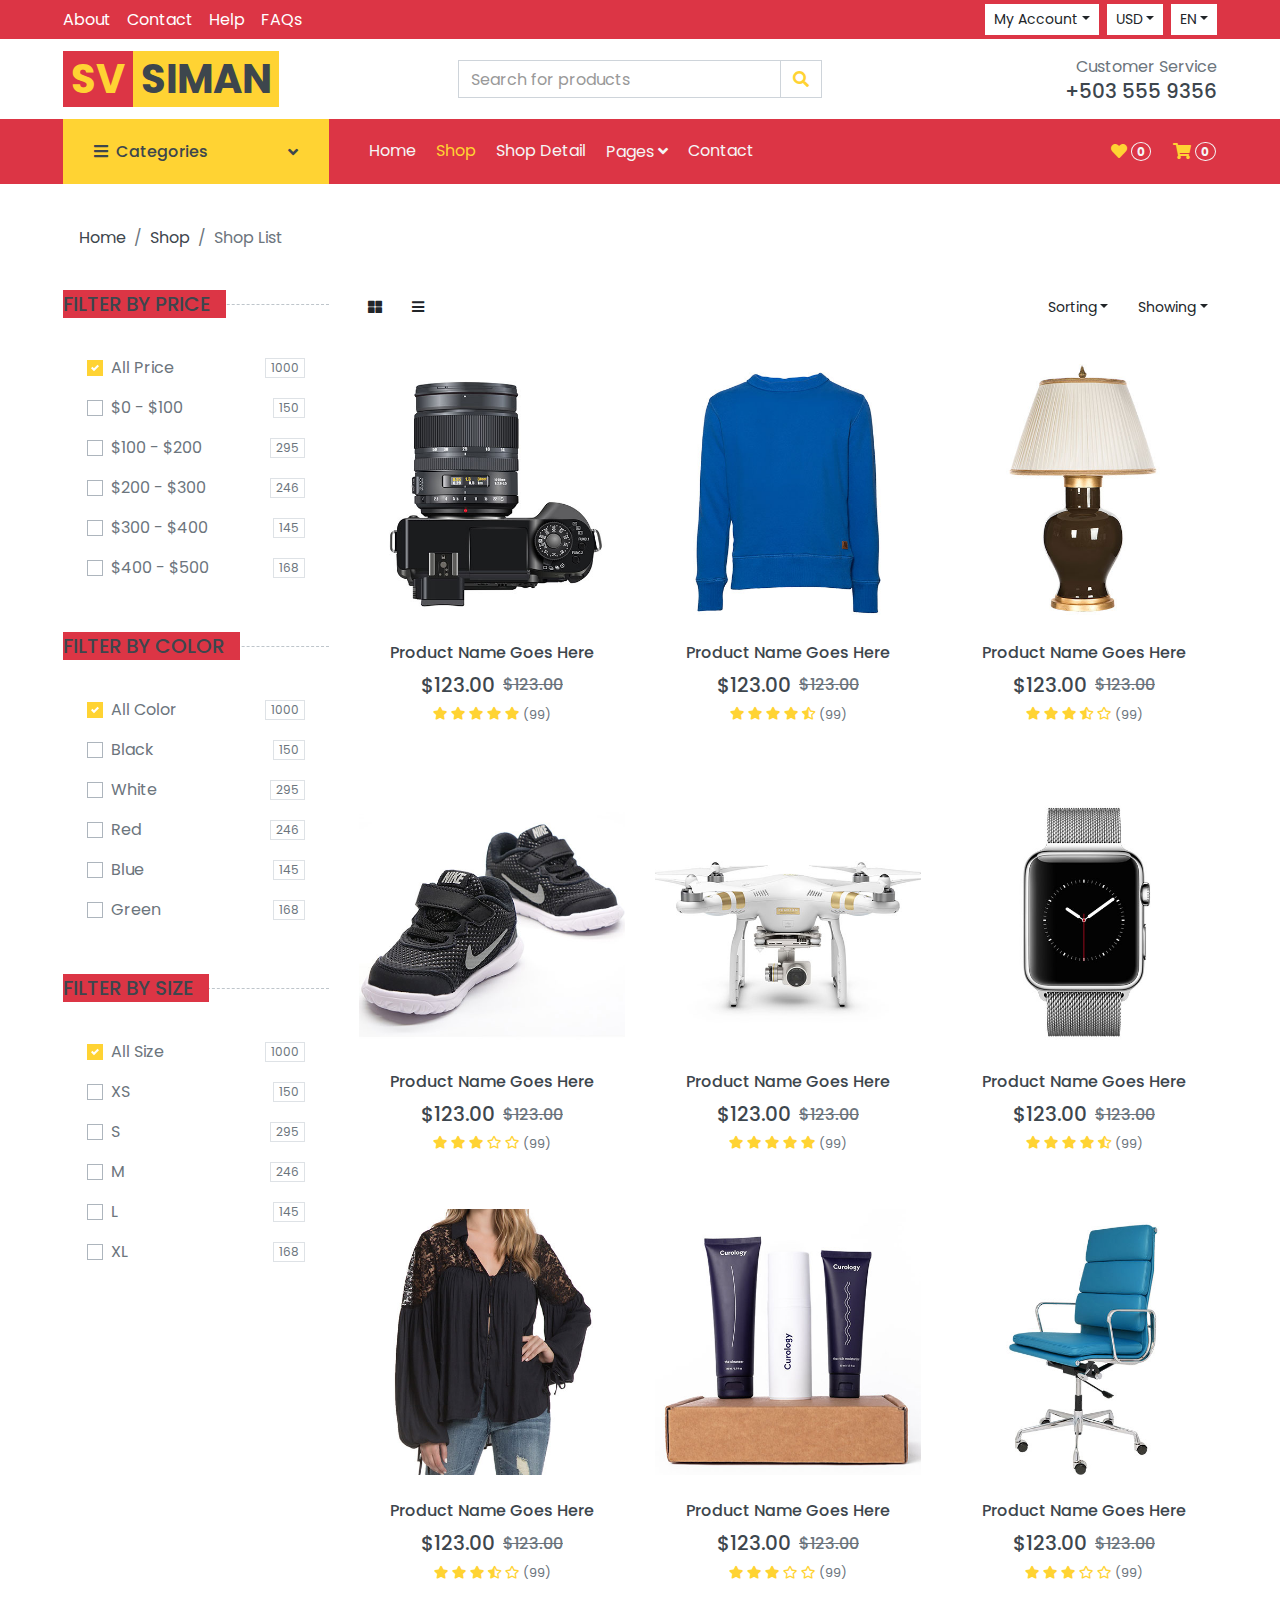
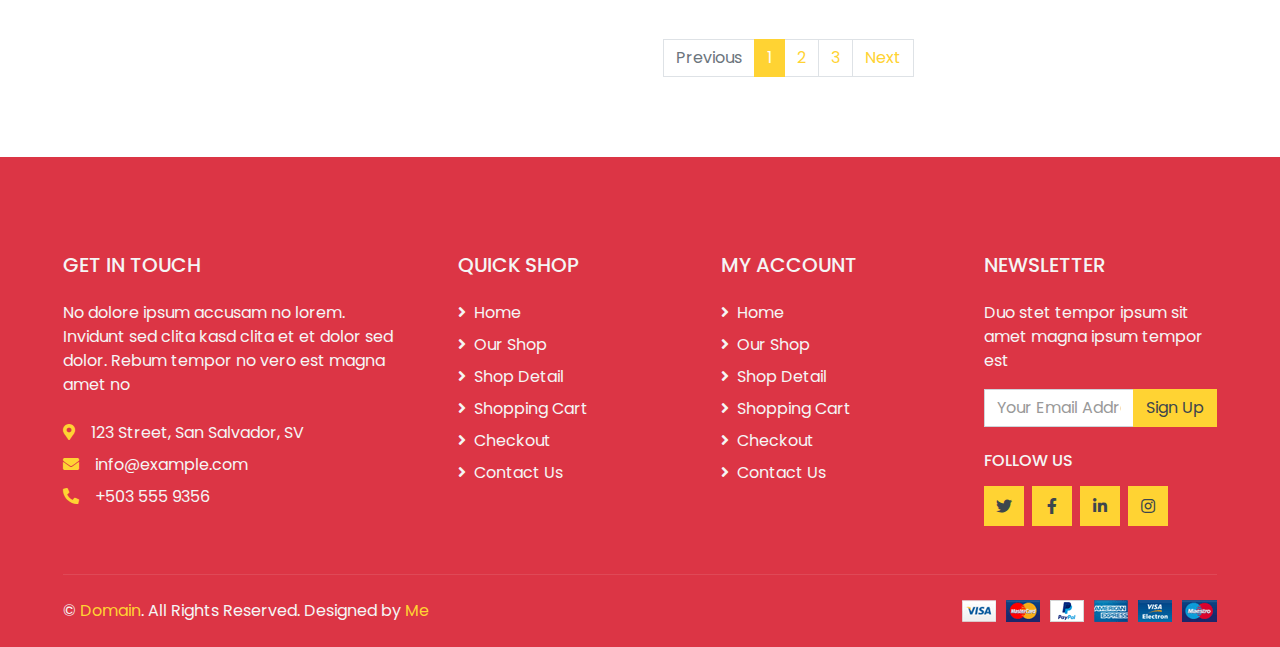
<file: pages/shop.html>
<!DOCTYPE html>
<html lang="en">

<head>
    <meta charset="utf-8">
    <title>SV Siman - Online Shop Website</title>
    <meta content="width=device-width, initial-scale=1.0" name="viewport">
    <meta content="Free HTML Templates" name="keywords">
    <meta content="Free HTML Templates" name="description">

    <!-- Favicon -->
    <link href="../assets/img/favicon.ico" rel="icon">

    <!-- Google Web Fonts -->
    <link rel="preconnect" href="https://fonts.gstatic.com">
    <link href="https://fonts.googleapis.com/css2?family=Roboto:wght@400;500;700&display=swap" rel="stylesheet">  

    <!-- Font Awesome -->
    <link href="https://cdnjs.cloudflare.com/ajax/libs/font-awesome/5.10.0/css/all.min.css" rel="stylesheet">

    <!-- Customized Bootstrap Stylesheet -->
    <link href="../assets/css/style.css" rel="stylesheet">
</head>

<body>
    <!-- Topbar Start -->
    <div class="container-fluid">
        <div class="row bg-secondary py-1 px-xl-5">
            <div class="col-lg-6 d-none d-lg-block">
                <div class="d-inline-flex align-items-center h-100">
                    <a class="text-body mr-3" href="">About</a>
                    <a class="text-body mr-3" href="">Contact</a>
                    <a class="text-body mr-3" href="">Help</a>
                    <a class="text-body mr-3" href="">FAQs</a>
                </div>
            </div>
            <div class="col-lg-6 text-center text-lg-right">
                <div class="d-inline-flex align-items-center">
                    <div class="btn-group">
                        <button type="button" class="btn btn-sm btn-light dropdown-toggle" data-toggle="dropdown">My Account</button>
                        <div class="dropdown-menu dropdown-menu-right">
                            <button class="dropdown-item" type="button">Sign in</button>
                            <button class="dropdown-item" type="button">Sign up</button>
                        </div>
                    </div>
                    <div class="btn-group mx-2">
                        <button type="button" class="btn btn-sm btn-light dropdown-toggle" data-toggle="dropdown">USD</button>
                        <div class="dropdown-menu dropdown-menu-right">
                            <button class="dropdown-item" type="button">EUR</button>
                            <button class="dropdown-item" type="button">GBP</button>
                            <button class="dropdown-item" type="button">CAD</button>
                        </div>
                    </div>
                    <div class="btn-group">
                        <button type="button" class="btn btn-sm btn-light dropdown-toggle" data-toggle="dropdown">EN</button>
                        <div class="dropdown-menu dropdown-menu-right">
                            <button class="dropdown-item" type="button">FR</button>
                            <button class="dropdown-item" type="button">AR</button>
                            <button class="dropdown-item" type="button">RU</button>
                        </div>
                    </div>
                </div>
                <div class="d-inline-flex align-items-center d-block d-lg-none">
                    <a href="" class="btn px-0 ml-2">
                        <i class="fas fa-heart text-dark"></i>
                        <span class="badge text-dark border border-dark rounded-circle" style="padding-bottom: 2px;">0</span>
                    </a>
                    <a href="" class="btn px-0 ml-2">
                        <i class="fas fa-shopping-cart text-dark"></i>
                        <span class="badge text-dark border border-dark rounded-circle" style="padding-bottom: 2px;">0</span>
                    </a>
                </div>
            </div>
        </div>
        <div class="row align-items-center bg-light py-3 px-xl-5 d-none d-lg-flex">
            <div class="col-lg-4">
                <a href="" class="text-decoration-none">
                    <span class="h1 text-uppercase text-primary bg-red px-2">SV</span>
                    <span class="h1 text-uppercase text-dark bg-primary px-2 ml-n1">Siman</span>
                </a>
            </div>
            <div class="col-lg-4 col-6 text-left">
                <form action="">
                    <div class="input-group">
                        <input type="text" class="form-control" placeholder="Search for products">
                        <div class="input-group-append">
                            <span class="input-group-text bg-transparent text-primary">
                                <i class="fa fa-search"></i>
                            </span>
                        </div>
                    </div>
                </form>
            </div>
            <div class="col-lg-4 col-6 text-right">
                <p class="m-0">Customer Service</p>
                <h5 class="m-0">+503 555 9356</h5>
            </div>
        </div>
    </div>
    <!-- Topbar End -->


    <!-- Navbar Start -->
    <div class="container-fluid bg-red mb-30">
        <div class="row px-xl-5">
            <div class="col-lg-3 d-none d-lg-block">
                <a class="btn d-flex align-items-center justify-content-between bg-primary w-100" data-toggle="collapse" href="#navbar-vertical" style="height: 65px; padding: 0 30px;">
                    <h6 class="text-dark m-0"><i class="fa fa-bars mr-2"></i>Categories</h6>
                    <i class="fa fa-angle-down text-dark"></i>
                </a>
                <nav class="collapse position-absolute navbar navbar-vertical navbar-light align-items-start p-0 bg-light" id="navbar-vertical" style="width: calc(100% - 30px); z-index: 999;">
                    <div class="navbar-nav w-100">
                        <div class="nav-item dropdown dropright">
                            <a href="#" class="nav-link dropdown-toggle" data-toggle="dropdown">Dresses <i class="fa fa-angle-right float-right mt-1"></i></a>
                            <div class="dropdown-menu position-absolute rounded-0 border-0 m-0">
                                <a href="" class="dropdown-item">Men's Dresses</a>
                                <a href="" class="dropdown-item">Women's Dresses</a>
                                <a href="" class="dropdown-item">Baby's Dresses</a>
                            </div>
                        </div>
                        <a href="" class="nav-item nav-link">Shirts</a>
                        <a href="" class="nav-item nav-link">Jeans</a>
                        <a href="" class="nav-item nav-link">Swimwear</a>
                        <a href="" class="nav-item nav-link">Sleepwear</a>
                        <a href="" class="nav-item nav-link">Sportswear</a>
                        <a href="" class="nav-item nav-link">Jumpsuits</a>
                        <a href="" class="nav-item nav-link">Blazers</a>
                        <a href="" class="nav-item nav-link">Jackets</a>
                        <a href="" class="nav-item nav-link">Shoes</a>
                    </div>
                </nav>
            </div>
            <div class="col-lg-9">
                <nav class="navbar navbar-expand-lg bg-red navbar-dark py-3 py-lg-0 px-0">
                    <a href="" class="text-decoration-none d-block d-lg-none">
                        <span class="h1 text-uppercase text-dark bg-light px-2">SV</span>
                        <span class="h1 text-uppercase text-light bg-primary px-2 ml-n1">Siman</span>
                    </a>
                    <button type="button" class="navbar-toggler" data-toggle="collapse" data-target="#navbarCollapse">
                        <span class="navbar-toggler-icon"></span>
                    </button>
                    <div class="collapse navbar-collapse justify-content-between" id="navbarCollapse">
                        <div class="navbar-nav mr-auto py-0">
                            <a href="../index.html" class="nav-item nav-link">Home</a>
                            <a href="../pages/shop.html" class="nav-item nav-link active">Shop</a>
                            <a href="../pages/detail.html" class="nav-item nav-link">Shop Detail</a>
                            <div class="nav-item dropdown">
                                <a href="#" class="nav-link dropdown-toggle" data-toggle="dropdown">Pages <i class="fa fa-angle-down mt-1"></i></a>
                                <div class="dropdown-menu bg-primary rounded-0 border-0 m-0">
                                    <a href="../pages/cart.html" class="dropdown-item">Shopping Cart</a>
                                    <a href="../pages/checkout.html" class="dropdown-item">Checkout</a>
                                </div>
                            </div>
                            <a href="../pages/contact.html" class="nav-item nav-link">Contact</a>
                        </div>
                        <div class="navbar-nav ml-auto py-0 d-none d-lg-block">
                            <a href="" class="btn px-0">
                                <i class="fas fa-heart text-primary"></i>
                                <span class="badge text-secondary border border-secondary rounded-circle" style="padding-bottom: 2px;">0</span>
                            </a>
                            <a href="" class="btn px-0 ml-3">
                                <i class="fas fa-shopping-cart text-primary"></i>
                                <span class="badge text-secondary border border-secondary rounded-circle" style="padding-bottom: 2px;">0</span>
                            </a>
                        </div>
                    </div>
                </nav>
            </div>
        </div>
    </div>
    <!-- Navbar End -->


    <!-- Breadcrumb Start -->
    <div class="container-fluid">
        <div class="row px-xl-5">
            <div class="col-12">
                <nav class="breadcrumb bg-light mb-30">
                    <a class="breadcrumb-item text-dark" href="#">Home</a>
                    <a class="breadcrumb-item text-dark" href="#">Shop</a>
                    <span class="breadcrumb-item active">Shop List</span>
                </nav>
            </div>
        </div>
    </div>
    <!-- Breadcrumb End -->


    <!-- Shop Start -->
    <div class="container-fluid">
        <div class="row px-xl-5">
            <!-- Shop Sidebar Start -->
            <div class="col-lg-3 col-md-4">
                <!-- Price Start -->
                <h5 class="section-title position-relative text-uppercase mb-3"><span class="bg-secondary pr-3">Filter by price</span></h5>
                <div class="bg-light p-4 mb-30">
                    <form>
                        <div class="custom-control custom-checkbox d-flex align-items-center justify-content-between mb-3">
                            <input type="checkbox" class="custom-control-input" checked id="price-all">
                            <label class="custom-control-label" for="price-all">All Price</label>
                            <span class="badge border font-weight-normal">1000</span>
                        </div>
                        <div class="custom-control custom-checkbox d-flex align-items-center justify-content-between mb-3">
                            <input type="checkbox" class="custom-control-input" id="price-1">
                            <label class="custom-control-label" for="price-1">$0 - $100</label>
                            <span class="badge border font-weight-normal">150</span>
                        </div>
                        <div class="custom-control custom-checkbox d-flex align-items-center justify-content-between mb-3">
                            <input type="checkbox" class="custom-control-input" id="price-2">
                            <label class="custom-control-label" for="price-2">$100 - $200</label>
                            <span class="badge border font-weight-normal">295</span>
                        </div>
                        <div class="custom-control custom-checkbox d-flex align-items-center justify-content-between mb-3">
                            <input type="checkbox" class="custom-control-input" id="price-3">
                            <label class="custom-control-label" for="price-3">$200 - $300</label>
                            <span class="badge border font-weight-normal">246</span>
                        </div>
                        <div class="custom-control custom-checkbox d-flex align-items-center justify-content-between mb-3">
                            <input type="checkbox" class="custom-control-input" id="price-4">
                            <label class="custom-control-label" for="price-4">$300 - $400</label>
                            <span class="badge border font-weight-normal">145</span>
                        </div>
                        <div class="custom-control custom-checkbox d-flex align-items-center justify-content-between">
                            <input type="checkbox" class="custom-control-input" id="price-5">
                            <label class="custom-control-label" for="price-5">$400 - $500</label>
                            <span class="badge border font-weight-normal">168</span>
                        </div>
                    </form>
                </div>
                <!-- Price End -->
                
                <!-- Color Start -->
                <h5 class="section-title position-relative text-uppercase mb-3"><span class="bg-secondary pr-3">Filter by color</span></h5>
                <div class="bg-light p-4 mb-30">
                    <form>
                        <div class="custom-control custom-checkbox d-flex align-items-center justify-content-between mb-3">
                            <input type="checkbox" class="custom-control-input" checked id="color-all">
                            <label class="custom-control-label" for="price-all">All Color</label>
                            <span class="badge border font-weight-normal">1000</span>
                        </div>
                        <div class="custom-control custom-checkbox d-flex align-items-center justify-content-between mb-3">
                            <input type="checkbox" class="custom-control-input" id="color-1">
                            <label class="custom-control-label" for="color-1">Black</label>
                            <span class="badge border font-weight-normal">150</span>
                        </div>
                        <div class="custom-control custom-checkbox d-flex align-items-center justify-content-between mb-3">
                            <input type="checkbox" class="custom-control-input" id="color-2">
                            <label class="custom-control-label" for="color-2">White</label>
                            <span class="badge border font-weight-normal">295</span>
                        </div>
                        <div class="custom-control custom-checkbox d-flex align-items-center justify-content-between mb-3">
                            <input type="checkbox" class="custom-control-input" id="color-3">
                            <label class="custom-control-label" for="color-3">Red</label>
                            <span class="badge border font-weight-normal">246</span>
                        </div>
                        <div class="custom-control custom-checkbox d-flex align-items-center justify-content-between mb-3">
                            <input type="checkbox" class="custom-control-input" id="color-4">
                            <label class="custom-control-label" for="color-4">Blue</label>
                            <span class="badge border font-weight-normal">145</span>
                        </div>
                        <div class="custom-control custom-checkbox d-flex align-items-center justify-content-between">
                            <input type="checkbox" class="custom-control-input" id="color-5">
                            <label class="custom-control-label" for="color-5">Green</label>
                            <span class="badge border font-weight-normal">168</span>
                        </div>
                    </form>
                </div>
                <!-- Color End -->

                <!-- Size Start -->
                <h5 class="section-title position-relative text-uppercase mb-3"><span class="bg-secondary pr-3">Filter by size</span></h5>
                <div class="bg-light p-4 mb-30">
                    <form>
                        <div class="custom-control custom-checkbox d-flex align-items-center justify-content-between mb-3">
                            <input type="checkbox" class="custom-control-input" checked id="size-all">
                            <label class="custom-control-label" for="size-all">All Size</label>
                            <span class="badge border font-weight-normal">1000</span>
                        </div>
                        <div class="custom-control custom-checkbox d-flex align-items-center justify-content-between mb-3">
                            <input type="checkbox" class="custom-control-input" id="size-1">
                            <label class="custom-control-label" for="size-1">XS</label>
                            <span class="badge border font-weight-normal">150</span>
                        </div>
                        <div class="custom-control custom-checkbox d-flex align-items-center justify-content-between mb-3">
                            <input type="checkbox" class="custom-control-input" id="size-2">
                            <label class="custom-control-label" for="size-2">S</label>
                            <span class="badge border font-weight-normal">295</span>
                        </div>
                        <div class="custom-control custom-checkbox d-flex align-items-center justify-content-between mb-3">
                            <input type="checkbox" class="custom-control-input" id="size-3">
                            <label class="custom-control-label" for="size-3">M</label>
                            <span class="badge border font-weight-normal">246</span>
                        </div>
                        <div class="custom-control custom-checkbox d-flex align-items-center justify-content-between mb-3">
                            <input type="checkbox" class="custom-control-input" id="size-4">
                            <label class="custom-control-label" for="size-4">L</label>
                            <span class="badge border font-weight-normal">145</span>
                        </div>
                        <div class="custom-control custom-checkbox d-flex align-items-center justify-content-between">
                            <input type="checkbox" class="custom-control-input" id="size-5">
                            <label class="custom-control-label" for="size-5">XL</label>
                            <span class="badge border font-weight-normal">168</span>
                        </div>
                    </form>
                </div>
                <!-- Size End -->
            </div>
            <!-- Shop Sidebar End -->


            <!-- Shop Product Start -->
            <div class="col-lg-9 col-md-8">
                <div class="row pb-3">
                    <div class="col-12 pb-1">
                        <div class="d-flex align-items-center justify-content-between mb-4">
                            <div>
                                <button class="btn btn-sm btn-light"><i class="fa fa-th-large"></i></button>
                                <button class="btn btn-sm btn-light ml-2"><i class="fa fa-bars"></i></button>
                            </div>
                            <div class="ml-2">
                                <div class="btn-group">
                                    <button type="button" class="btn btn-sm btn-light dropdown-toggle" data-toggle="dropdown">Sorting</button>
                                    <div class="dropdown-menu dropdown-menu-right">
                                        <a class="dropdown-item" href="#">Latest</a>
                                        <a class="dropdown-item" href="#">Popularity</a>
                                        <a class="dropdown-item" href="#">Best Rating</a>
                                    </div>
                                </div>
                                <div class="btn-group ml-2">
                                    <button type="button" class="btn btn-sm btn-light dropdown-toggle" data-toggle="dropdown">Showing</button>
                                    <div class="dropdown-menu dropdown-menu-right">
                                        <a class="dropdown-item" href="#">10</a>
                                        <a class="dropdown-item" href="#">20</a>
                                        <a class="dropdown-item" href="#">30</a>
                                    </div>
                                </div>
                            </div>
                        </div>
                    </div>
                    <div class="col-lg-4 col-md-6 col-sm-6 pb-1">
                        <div class="product-item bg-light mb-4">
                            <div class="product-img position-relative overflow-hidden">
                                <img class="img-fluid w-100" src="../assets/img/product-1.jpg" alt="">
                                <div class="product-action">
                                    <a class="btn btn-outline-dark btn-square" href=""><i class="fa fa-shopping-cart"></i></a>
                                    <a class="btn btn-outline-dark btn-square" href=""><i class="far fa-heart"></i></a>
                                    <a class="btn btn-outline-dark btn-square" href=""><i class="fa fa-sync-alt"></i></a>
                                    <a class="btn btn-outline-dark btn-square" href=""><i class="fa fa-search"></i></a>
                                </div>
                            </div>
                            <div class="text-center py-4">
                                <a class="h6 text-decoration-none text-truncate" href="">Product Name Goes Here</a>
                                <div class="d-flex align-items-center justify-content-center mt-2">
                                    <h5>$123.00</h5><h6 class="text-muted ml-2"><del>$123.00</del></h6>
                                </div>
                                <div class="d-flex align-items-center justify-content-center mb-1">
                                    <small class="fa fa-star text-primary mr-1"></small>
                                    <small class="fa fa-star text-primary mr-1"></small>
                                    <small class="fa fa-star text-primary mr-1"></small>
                                    <small class="fa fa-star text-primary mr-1"></small>
                                    <small class="fa fa-star text-primary mr-1"></small>
                                    <small>(99)</small>
                                </div>
                            </div>
                        </div>
                    </div>
                    <div class="col-lg-4 col-md-6 col-sm-6 pb-1">
                        <div class="product-item bg-light mb-4">
                            <div class="product-img position-relative overflow-hidden">
                                <img class="img-fluid w-100" src="../assets/img/product-2.jpg" alt="">
                                <div class="product-action">
                                    <a class="btn btn-outline-dark btn-square" href=""><i class="fa fa-shopping-cart"></i></a>
                                    <a class="btn btn-outline-dark btn-square" href=""><i class="far fa-heart"></i></a>
                                    <a class="btn btn-outline-dark btn-square" href=""><i class="fa fa-sync-alt"></i></a>
                                    <a class="btn btn-outline-dark btn-square" href=""><i class="fa fa-search"></i></a>
                                </div>
                            </div>
                            <div class="text-center py-4">
                                <a class="h6 text-decoration-none text-truncate" href="">Product Name Goes Here</a>
                                <div class="d-flex align-items-center justify-content-center mt-2">
                                    <h5>$123.00</h5><h6 class="text-muted ml-2"><del>$123.00</del></h6>
                                </div>
                                <div class="d-flex align-items-center justify-content-center mb-1">
                                    <small class="fa fa-star text-primary mr-1"></small>
                                    <small class="fa fa-star text-primary mr-1"></small>
                                    <small class="fa fa-star text-primary mr-1"></small>
                                    <small class="fa fa-star text-primary mr-1"></small>
                                    <small class="fa fa-star-half-alt text-primary mr-1"></small>
                                    <small>(99)</small>
                                </div>
                            </div>
                        </div>
                    </div>
                    <div class="col-lg-4 col-md-6 col-sm-6 pb-1">
                        <div class="product-item bg-light mb-4">
                            <div class="product-img position-relative overflow-hidden">
                                <img class="img-fluid w-100" src="../assets/img/product-3.jpg" alt="">
                                <div class="product-action">
                                    <a class="btn btn-outline-dark btn-square" href=""><i class="fa fa-shopping-cart"></i></a>
                                    <a class="btn btn-outline-dark btn-square" href=""><i class="far fa-heart"></i></a>
                                    <a class="btn btn-outline-dark btn-square" href=""><i class="fa fa-sync-alt"></i></a>
                                    <a class="btn btn-outline-dark btn-square" href=""><i class="fa fa-search"></i></a>
                                </div>
                            </div>
                            <div class="text-center py-4">
                                <a class="h6 text-decoration-none text-truncate" href="">Product Name Goes Here</a>
                                <div class="d-flex align-items-center justify-content-center mt-2">
                                    <h5>$123.00</h5><h6 class="text-muted ml-2"><del>$123.00</del></h6>
                                </div>
                                <div class="d-flex align-items-center justify-content-center mb-1">
                                    <small class="fa fa-star text-primary mr-1"></small>
                                    <small class="fa fa-star text-primary mr-1"></small>
                                    <small class="fa fa-star text-primary mr-1"></small>
                                    <small class="fa fa-star-half-alt text-primary mr-1"></small>
                                    <small class="far fa-star text-primary mr-1"></small>
                                    <small>(99)</small>
                                </div>
                            </div>
                        </div>
                    </div>
                    <div class="col-lg-4 col-md-6 col-sm-6 pb-1">
                        <div class="product-item bg-light mb-4">
                            <div class="product-img position-relative overflow-hidden">
                                <img class="img-fluid w-100" src="../assets/img/product-4.jpg" alt="">
                                <div class="product-action">
                                    <a class="btn btn-outline-dark btn-square" href=""><i class="fa fa-shopping-cart"></i></a>
                                    <a class="btn btn-outline-dark btn-square" href=""><i class="far fa-heart"></i></a>
                                    <a class="btn btn-outline-dark btn-square" href=""><i class="fa fa-sync-alt"></i></a>
                                    <a class="btn btn-outline-dark btn-square" href=""><i class="fa fa-search"></i></a>
                                </div>
                            </div>
                            <div class="text-center py-4">
                                <a class="h6 text-decoration-none text-truncate" href="">Product Name Goes Here</a>
                                <div class="d-flex align-items-center justify-content-center mt-2">
                                    <h5>$123.00</h5><h6 class="text-muted ml-2"><del>$123.00</del></h6>
                                </div>
                                <div class="d-flex align-items-center justify-content-center mb-1">
                                    <small class="fa fa-star text-primary mr-1"></small>
                                    <small class="fa fa-star text-primary mr-1"></small>
                                    <small class="fa fa-star text-primary mr-1"></small>
                                    <small class="far fa-star text-primary mr-1"></small>
                                    <small class="far fa-star text-primary mr-1"></small>
                                    <small>(99)</small>
                                </div>
                            </div>
                        </div>
                    </div>
                    <div class="col-lg-4 col-md-6 col-sm-6 pb-1">
                        <div class="product-item bg-light mb-4">
                            <div class="product-img position-relative overflow-hidden">
                                <img class="img-fluid w-100" src="../assets/img/product-5.jpg" alt="">
                                <div class="product-action">
                                    <a class="btn btn-outline-dark btn-square" href=""><i class="fa fa-shopping-cart"></i></a>
                                    <a class="btn btn-outline-dark btn-square" href=""><i class="far fa-heart"></i></a>
                                    <a class="btn btn-outline-dark btn-square" href=""><i class="fa fa-sync-alt"></i></a>
                                    <a class="btn btn-outline-dark btn-square" href=""><i class="fa fa-search"></i></a>
                                </div>
                            </div>
                            <div class="text-center py-4">
                                <a class="h6 text-decoration-none text-truncate" href="">Product Name Goes Here</a>
                                <div class="d-flex align-items-center justify-content-center mt-2">
                                    <h5>$123.00</h5><h6 class="text-muted ml-2"><del>$123.00</del></h6>
                                </div>
                                <div class="d-flex align-items-center justify-content-center mb-1">
                                    <small class="fa fa-star text-primary mr-1"></small>
                                    <small class="fa fa-star text-primary mr-1"></small>
                                    <small class="fa fa-star text-primary mr-1"></small>
                                    <small class="fa fa-star text-primary mr-1"></small>
                                    <small class="fa fa-star text-primary mr-1"></small>
                                    <small>(99)</small>
                                </div>
                            </div>
                        </div>
                    </div>
                    <div class="col-lg-4 col-md-6 col-sm-6 pb-1">
                        <div class="product-item bg-light mb-4">
                            <div class="product-img position-relative overflow-hidden">
                                <img class="img-fluid w-100" src="../assets/img/product-6.jpg" alt="">
                                <div class="product-action">
                                    <a class="btn btn-outline-dark btn-square" href=""><i class="fa fa-shopping-cart"></i></a>
                                    <a class="btn btn-outline-dark btn-square" href=""><i class="far fa-heart"></i></a>
                                    <a class="btn btn-outline-dark btn-square" href=""><i class="fa fa-sync-alt"></i></a>
                                    <a class="btn btn-outline-dark btn-square" href=""><i class="fa fa-search"></i></a>
                                </div>
                            </div>
                            <div class="text-center py-4">
                                <a class="h6 text-decoration-none text-truncate" href="">Product Name Goes Here</a>
                                <div class="d-flex align-items-center justify-content-center mt-2">
                                    <h5>$123.00</h5><h6 class="text-muted ml-2"><del>$123.00</del></h6>
                                </div>
                                <div class="d-flex align-items-center justify-content-center mb-1">
                                    <small class="fa fa-star text-primary mr-1"></small>
                                    <small class="fa fa-star text-primary mr-1"></small>
                                    <small class="fa fa-star text-primary mr-1"></small>
                                    <small class="fa fa-star text-primary mr-1"></small>
                                    <small class="fa fa-star-half-alt text-primary mr-1"></small>
                                    <small>(99)</small>
                                </div>
                            </div>
                        </div>
                    </div>
                    <div class="col-lg-4 col-md-6 col-sm-6 pb-1">
                        <div class="product-item bg-light mb-4">
                            <div class="product-img position-relative overflow-hidden">
                                <img class="img-fluid w-100" src="../assets/img/product-7.jpg" alt="">
                                <div class="product-action">
                                    <a class="btn btn-outline-dark btn-square" href=""><i class="fa fa-shopping-cart"></i></a>
                                    <a class="btn btn-outline-dark btn-square" href=""><i class="far fa-heart"></i></a>
                                    <a class="btn btn-outline-dark btn-square" href=""><i class="fa fa-sync-alt"></i></a>
                                    <a class="btn btn-outline-dark btn-square" href=""><i class="fa fa-search"></i></a>
                                </div>
                            </div>
                            <div class="text-center py-4">
                                <a class="h6 text-decoration-none text-truncate" href="">Product Name Goes Here</a>
                                <div class="d-flex align-items-center justify-content-center mt-2">
                                    <h5>$123.00</h5><h6 class="text-muted ml-2"><del>$123.00</del></h6>
                                </div>
                                <div class="d-flex align-items-center justify-content-center mb-1">
                                    <small class="fa fa-star text-primary mr-1"></small>
                                    <small class="fa fa-star text-primary mr-1"></small>
                                    <small class="fa fa-star text-primary mr-1"></small>
                                    <small class="fa fa-star-half-alt text-primary mr-1"></small>
                                    <small class="far fa-star text-primary mr-1"></small>
                                    <small>(99)</small>
                                </div>
                            </div>
                        </div>
                    </div>
                    <div class="col-lg-4 col-md-6 col-sm-6 pb-1">
                        <div class="product-item bg-light mb-4">
                            <div class="product-img position-relative overflow-hidden">
                                <img class="img-fluid w-100" src="../assets/img/product-8.jpg" alt="">
                                <div class="product-action">
                                    <a class="btn btn-outline-dark btn-square" href=""><i class="fa fa-shopping-cart"></i></a>
                                    <a class="btn btn-outline-dark btn-square" href=""><i class="far fa-heart"></i></a>
                                    <a class="btn btn-outline-dark btn-square" href=""><i class="fa fa-sync-alt"></i></a>
                                    <a class="btn btn-outline-dark btn-square" href=""><i class="fa fa-search"></i></a>
                                </div>
                            </div>
                            <div class="text-center py-4">
                                <a class="h6 text-decoration-none text-truncate" href="">Product Name Goes Here</a>
                                <div class="d-flex align-items-center justify-content-center mt-2">
                                    <h5>$123.00</h5><h6 class="text-muted ml-2"><del>$123.00</del></h6>
                                </div>
                                <div class="d-flex align-items-center justify-content-center mb-1">
                                    <small class="fa fa-star text-primary mr-1"></small>
                                    <small class="fa fa-star text-primary mr-1"></small>
                                    <small class="fa fa-star text-primary mr-1"></small>
                                    <small class="far fa-star text-primary mr-1"></small>
                                    <small class="far fa-star text-primary mr-1"></small>
                                    <small>(99)</small>
                                </div>
                            </div>
                        </div>
                    </div>
                    <div class="col-lg-4 col-md-6 col-sm-6 pb-1">
                        <div class="product-item bg-light mb-4">
                            <div class="product-img position-relative overflow-hidden">
                                <img class="img-fluid w-100" src="../assets/img/product-9.jpg" alt="">
                                <div class="product-action">
                                    <a class="btn btn-outline-dark btn-square" href=""><i class="fa fa-shopping-cart"></i></a>
                                    <a class="btn btn-outline-dark btn-square" href=""><i class="far fa-heart"></i></a>
                                    <a class="btn btn-outline-dark btn-square" href=""><i class="fa fa-sync-alt"></i></a>
                                    <a class="btn btn-outline-dark btn-square" href=""><i class="fa fa-search"></i></a>
                                </div>
                            </div>
                            <div class="text-center py-4">
                                <a class="h6 text-decoration-none text-truncate" href="">Product Name Goes Here</a>
                                <div class="d-flex align-items-center justify-content-center mt-2">
                                    <h5>$123.00</h5><h6 class="text-muted ml-2"><del>$123.00</del></h6>
                                </div>
                                <div class="d-flex align-items-center justify-content-center mb-1">
                                    <small class="fa fa-star text-primary mr-1"></small>
                                    <small class="fa fa-star text-primary mr-1"></small>
                                    <small class="fa fa-star text-primary mr-1"></small>
                                    <small class="far fa-star text-primary mr-1"></small>
                                    <small class="far fa-star text-primary mr-1"></small>
                                    <small>(99)</small>
                                </div>
                            </div>
                        </div>
                    </div>
                    <div class="col-12">
                        <nav>
                          <ul class="pagination justify-content-center">
                            <li class="page-item disabled"><a class="page-link" href="#">Previous</span></a></li>
                            <li class="page-item active"><a class="page-link" href="#">1</a></li>
                            <li class="page-item"><a class="page-link" href="#">2</a></li>
                            <li class="page-item"><a class="page-link" href="#">3</a></li>
                            <li class="page-item"><a class="page-link" href="#">Next</a></li>
                          </ul>
                        </nav>
                    </div>
                </div>
            </div>
            <!-- Shop Product End -->
        </div>
    </div>
    <!-- Shop End -->


    <!-- Footer Start -->
    <div class="container-fluid bg-red text-secondary mt-5 pt-5">
        <div class="row px-xl-5 pt-5">
            <div class="col-lg-4 col-md-12 mb-5 pr-3 pr-xl-5">
                <h5 class="text-secondary text-uppercase mb-4">Get In Touch</h5>
                <p class="mb-4">No dolore ipsum accusam no lorem. Invidunt sed clita kasd clita et et dolor sed dolor. Rebum tempor no vero est magna amet no</p>
                <p class="mb-2"><i class="fa fa-map-marker-alt text-primary mr-3"></i>123 Street, San Salvador, SV</p>
                <p class="mb-2"><i class="fa fa-envelope text-primary mr-3"></i>info@example.com</p>
                <p class="mb-0"><i class="fa fa-phone-alt text-primary mr-3"></i>+503 555 9356</p>
            </div>
            <div class="col-lg-8 col-md-12">
                <div class="row">
                    <div class="col-md-4 mb-5">
                        <h5 class="text-secondary text-uppercase mb-4">Quick Shop</h5>
                        <div class="d-flex flex-column justify-content-start">
                            <a class="text-secondary mb-2" href="#"><i class="fa fa-angle-right mr-2"></i>Home</a>
                            <a class="text-secondary mb-2" href="#"><i class="fa fa-angle-right mr-2"></i>Our Shop</a>
                            <a class="text-secondary mb-2" href="#"><i class="fa fa-angle-right mr-2"></i>Shop Detail</a>
                            <a class="text-secondary mb-2" href="#"><i class="fa fa-angle-right mr-2"></i>Shopping Cart</a>
                            <a class="text-secondary mb-2" href="#"><i class="fa fa-angle-right mr-2"></i>Checkout</a>
                            <a class="text-secondary" href="#"><i class="fa fa-angle-right mr-2"></i>Contact Us</a>
                        </div>
                    </div>
                    <div class="col-md-4 mb-5">
                        <h5 class="text-secondary text-uppercase mb-4">My Account</h5>
                        <div class="d-flex flex-column justify-content-start">
                            <a class="text-secondary mb-2" href="#"><i class="fa fa-angle-right mr-2"></i>Home</a>
                            <a class="text-secondary mb-2" href="#"><i class="fa fa-angle-right mr-2"></i>Our Shop</a>
                            <a class="text-secondary mb-2" href="#"><i class="fa fa-angle-right mr-2"></i>Shop Detail</a>
                            <a class="text-secondary mb-2" href="#"><i class="fa fa-angle-right mr-2"></i>Shopping Cart</a>
                            <a class="text-secondary mb-2" href="#"><i class="fa fa-angle-right mr-2"></i>Checkout</a>
                            <a class="text-secondary" href="#"><i class="fa fa-angle-right mr-2"></i>Contact Us</a>
                        </div>
                    </div>
                    <div class="col-md-4 mb-5">
                        <h5 class="text-secondary text-uppercase mb-4">Newsletter</h5>
                        <p>Duo stet tempor ipsum sit amet magna ipsum tempor est</p>
                        <form action="">
                            <div class="input-group">
                                <input type="text" class="form-control" placeholder="Your Email Address">
                                <div class="input-group-append">
                                    <button class="btn btn-primary">Sign Up</button>
                                </div>
                            </div>
                        </form>
                        <h6 class="text-secondary text-uppercase mt-4 mb-3">Follow Us</h6>
                        <div class="d-flex">
                            <a class="btn btn-primary btn-square mr-2" href="#"><i class="fab fa-twitter"></i></a>
                            <a class="btn btn-primary btn-square mr-2" href="#"><i class="fab fa-facebook-f"></i></a>
                            <a class="btn btn-primary btn-square mr-2" href="#"><i class="fab fa-linkedin-in"></i></a>
                            <a class="btn btn-primary btn-square" href="#"><i class="fab fa-instagram"></i></a>
                        </div>
                    </div>
                </div>
            </div>
        </div>
        <div class="row border-top mx-xl-5 py-4" style="border-color: rgba(256, 256, 256, .1) !important;">
            <div class="col-md-6 px-xl-0">
                <p class="mb-md-0 text-center text-md-left text-secondary">
                    &copy; <a class="text-primary" href="#">Domain</a>. All Rights Reserved. Designed
                    by
                    <a class="text-primary" href="https://htmlcodex.com">Me</a>
                </p>
            </div>
            <div class="col-md-6 px-xl-0 text-center text-md-right">
                <img class="img-fluid" src="../assets/img/payments.png" alt="">
            </div>
        </div>
    </div>
    <!-- Footer End -->


    <!-- Back to Top -->
    <a href="#" class="btn btn-primary back-to-top"><i class="fa fa-angle-double-up"></i></a>


    <!-- JavaScript Libraries -->
    <script src="https://code.jquery.com/jquery-3.4.1.min.js"></script>
    <script src="https://stackpath.bootstrapcdn.com/bootstrap/4.4.1/js/bootstrap.bundle.min.js"></script>

</body>

</html>
</file>
<file: assets/css/style.css>
@import url('https://fonts.googleapis.com/css2?family=Poppins:ital,wght@0,100;0,200;0,300;0,400;0,500;0,600;0,700;0,800;0,900;1,100;1,200;1,300;1,400;1,500;1,600;1,700;1,800;1,900&display=swap');

:root {
  --blue: #007bff;
  --indigo: #6610f2;
  --purple: #6f42c1;
  --pink: #e83e8c;
  --red: #dc3545;
  --orange: #fd7e14;
  --yellow: #ffc107;
  --green: #28a745;
  --teal: #20c997;
  --cyan: #17a2b8;
  --white: #fff;
  --gray: #6c757d;
  --gray-dark: #343a40;
  --primary: #FFD333;
  --secondary: #F5F5F5;
  --success: #28a745;
  --info: #17a2b8;
  --warning: #ffc107;
  --danger: #dc3545;
  --light: #FFFFFF;
  --dark: #3D464D;
  --breakpoint-xs: 0;
  --breakpoint-sm: 576px;
  --breakpoint-md: 768px;
  --breakpoint-lg: 992px;
  --breakpoint-xl: 1200px;
  --font-family-sans-serif: "Roboto", sans-serif;
  --font-family-monospace: SFMono-Regular, Menlo, Monaco, Consolas, "Liberation Mono", "Courier New", monospace;
}

*,
*::before,
*::after {
  box-sizing: border-box;
}

html {
  font-family: "Poppins", sans-serif;
  line-height: 1.15;
  -webkit-text-size-adjust: 100%;
  -webkit-tap-highlight-color: rgba(0, 0, 0, 0);
}

article,
aside,
figcaption,
figure,
footer,
header,
hgroup,
main,
nav,
section {
  display: block;
}

body {
  margin: 0;
  font-family: "Poppins", sans-serif;
  font-size: 1rem;
  font-weight: 400;
  line-height: 1.5;
  color: #6C757D;
  text-align: left;
  /*background-color: #F5F5F5;*/
}

[tabindex="-1"]:focus:not(:focus-visible) {
  outline: 0 !important;
}

hr {
  box-sizing: content-box;
  height: 0;
  overflow: visible;
}

h1,
h2,
h3,
h4,
h5,
h6 {
  margin-top: 0;
  margin-bottom: 0.5rem;
}

p {
  margin-top: 0;
  margin-bottom: 1rem;
}

abbr[title],
abbr[data-original-title] {
  text-decoration: underline;
  text-decoration: underline dotted;
  cursor: help;
  border-bottom: 0;
  text-decoration-skip-ink: none;
}

address {
  margin-bottom: 1rem;
  font-style: normal;
  line-height: inherit;
}

ol,
ul,
dl {
  margin-top: 0;
  margin-bottom: 1rem;
}

ol ol,
ul ul,
ol ul,
ul ol {
  margin-bottom: 0;
}

dt {
  font-weight: 700;
}

dd {
  margin-bottom: .5rem;
  margin-left: 0;
}

blockquote {
  margin: 0 0 1rem;
}

b,
strong {
  font-weight: bolder;
}

small {
  font-size: 80%;
}

sub,
sup {
  position: relative;
  font-size: 75%;
  line-height: 0;
  vertical-align: baseline;
}

sub {
  bottom: -.25em;
}

sup {
  top: -.5em;
}

a {
  color: #FFD333;
  text-decoration: none;
  background-color: transparent;
}

a:hover {
  color: #e6b400;
  text-decoration: underline;
}

a:not([href]):not([class]) {
  color: inherit;
  text-decoration: none;
}

a:not([href]):not([class]):hover {
  color: inherit;
  text-decoration: none;
}

pre,
code,
kbd,
samp {
  font-family: SFMono-Regular, Menlo, Monaco, Consolas, "Liberation Mono", "Courier New", monospace;
  font-size: 1em;
}

pre {
  margin-top: 0;
  margin-bottom: 1rem;
  overflow: auto;
  -ms-overflow-style: scrollbar;
}

figure {
  margin: 0 0 1rem;
}

img {
  vertical-align: middle;
  border-style: none;
}

svg {
  overflow: hidden;
  vertical-align: middle;
}

table {
  border-collapse: collapse;
}

caption {
  padding-top: 0.75rem;
  padding-bottom: 0.75rem;
  color: #6c757d;
  text-align: left;
  caption-side: bottom;
}

th {
  text-align: inherit;
  text-align: -webkit-match-parent;
}

label {
  display: inline-block;
  margin-bottom: 0.5rem;
}

button {
  border-radius: 0;
}

button:focus {
  outline: 1px dotted;
  outline: 5px auto -webkit-focus-ring-color;
}

input,
button,
select,
optgroup,
textarea {
  margin: 0;
  font-family: inherit;
  font-size: inherit;
  line-height: inherit;
}

button,
input {
  overflow: visible;
}

button,
select {
  text-transform: none;
}

[role="button"] {
  cursor: pointer;
}

select {
  word-wrap: normal;
}

button,
[type="button"],
[type="reset"],
[type="submit"] {
  -webkit-appearance: button;
}

button:not(:disabled),
[type="button"]:not(:disabled),
[type="reset"]:not(:disabled),
[type="submit"]:not(:disabled) {
  cursor: pointer;
}

button::-moz-focus-inner,
[type="button"]::-moz-focus-inner,
[type="reset"]::-moz-focus-inner,
[type="submit"]::-moz-focus-inner {
  padding: 0;
  border-style: none;
}

input[type="radio"],
input[type="checkbox"] {
  box-sizing: border-box;
  padding: 0;
}

textarea {
  overflow: auto;
  resize: vertical;
}

fieldset {
  min-width: 0;
  padding: 0;
  margin: 0;
  border: 0;
}

legend {
  display: block;
  width: 100%;
  max-width: 100%;
  padding: 0;
  margin-bottom: .5rem;
  font-size: 1.5rem;
  line-height: inherit;
  color: inherit;
  white-space: normal;
}

@media (max-width: 1200px) {
  legend {
    font-size: calc(1.275rem + 0.3vw);
  }
}

progress {
  vertical-align: baseline;
}

[type="number"]::-webkit-inner-spin-button,
[type="number"]::-webkit-outer-spin-button {
  height: auto;
}

[type="search"] {
  outline-offset: -2px;
  -webkit-appearance: none;
}

[type="search"]::-webkit-search-decoration {
  -webkit-appearance: none;
}

::-webkit-file-upload-button {
  font: inherit;
  -webkit-appearance: button;
}

output {
  display: inline-block;
}

summary {
  display: list-item;
  cursor: pointer;
}

template {
  display: none;
}

[hidden] {
  display: none !important;
}

h1,
h2,
h3,
h4,
h5,
h6,
.h1,
.h2,
.h3,
.h4,
.h5,
.h6 {
  margin-bottom: 0.5rem;
  font-weight: 500;
  line-height: 1.2;
  color: #3D464D;
}

h1,
.h1 {
  font-size: 2.5rem;
}

@media (max-width: 1200px) {

  h1,
  .h1 {
    font-size: calc(1.375rem + 1.5vw);
  }
}

h2,
.h2 {
  font-size: 2rem;
}

@media (max-width: 1200px) {

  h2,
  .h2 {
    font-size: calc(1.325rem + 0.9vw);
  }
}

h3,
.h3 {
  font-size: 1.75rem;
}

@media (max-width: 1200px) {

  h3,
  .h3 {
    font-size: calc(1.3rem + 0.6vw);
  }
}

h4,
.h4 {
  font-size: 1.5rem;
}

@media (max-width: 1200px) {

  h4,
  .h4 {
    font-size: calc(1.275rem + 0.3vw);
  }
}

h5,
.h5 {
  font-size: 1.25rem;
}

h6,
.h6 {
  font-size: 1rem;
}

.lead {
  font-size: 1.25rem;
  font-weight: 300;
}

.display-1 {
  font-size: 6rem;
  font-weight: 300;
  line-height: 1.2;
}

@media (max-width: 1200px) {
  .display-1 {
    font-size: calc(1.725rem + 5.7vw);
  }
}

.display-2 {
  font-size: 5.5rem;
  font-weight: 300;
  line-height: 1.2;
}

@media (max-width: 1200px) {
  .display-2 {
    font-size: calc(1.675rem + 5.1vw);
  }
}

.display-3 {
  font-size: 4.5rem;
  font-weight: 300;
  line-height: 1.2;
}

@media (max-width: 1200px) {
  .display-3 {
    font-size: calc(1.575rem + 3.9vw);
  }
}

.display-4 {
  font-size: 3.5rem;
  font-weight: 300;
  line-height: 1.2;
}

@media (max-width: 1200px) {
  .display-4 {
    font-size: calc(1.475rem + 2.7vw);
  }
}

hr {
  margin-top: 1rem;
  margin-bottom: 1rem;
  border: 0;
  border-top: 1px solid rgba(0, 0, 0, 0.1);
}

small,
.small {
  font-size: 80%;
  font-weight: 400;
}

mark,
.mark {
  padding: 0.2em;
  background-color: #fcf8e3;
}

.list-unstyled {
  padding-left: 0;
  list-style: none;
}

.list-inline {
  padding-left: 0;
  list-style: none;
}

.list-inline-item {
  display: inline-block;
}

.list-inline-item:not(:last-child) {
  margin-right: 0.5rem;
}

.initialism {
  font-size: 90%;
  text-transform: uppercase;
}

.blockquote {
  margin-bottom: 1rem;
  font-size: 1.25rem;
}

.blockquote-footer {
  display: block;
  font-size: 80%;
  color: #6c757d;
}

.blockquote-footer::before {
  content: "\2014\00A0";
}

.img-fluid {
  max-width: 100%;
  height: auto;
}

.img-thumbnail {
  padding: 0.25rem;
  background-color: #F5F5F5;
  border: 1px solid #dee2e6;
  max-width: 100%;
  height: auto;
}

.figure {
  display: inline-block;
}

.figure-img {
  margin-bottom: 0.5rem;
  line-height: 1;
}

.figure-caption {
  font-size: 90%;
  color: #6c757d;
}

code {
  font-size: 87.5%;
  color: #e83e8c;
  word-wrap: break-word;
}

a>code {
  color: inherit;
}

kbd {
  padding: 0.2rem 0.4rem;
  font-size: 87.5%;
  color: #fff;
  background-color: #212529;
}

kbd kbd {
  padding: 0;
  font-size: 100%;
  font-weight: 700;
}

pre {
  display: block;
  font-size: 87.5%;
  color: #212529;
}

pre code {
  font-size: inherit;
  color: inherit;
  word-break: normal;
}

.pre-scrollable {
  max-height: 340px;
  overflow-y: scroll;
}

.container,
.container-fluid,
.container-sm,
.container-md,
.container-lg,
.container-xl {
  width: 100%;
  padding-right: 15px;
  padding-left: 15px;
  margin-right: auto;
  margin-left: auto;
}

@media (min-width: 576px) {

  .container,
  .container-sm {
    max-width: 540px;
  }
}

@media (min-width: 768px) {

  .container,
  .container-sm,
  .container-md {
    max-width: 720px;
  }
}

@media (min-width: 992px) {

  .container,
  .container-sm,
  .container-md,
  .container-lg {
    max-width: 960px;
  }
}

@media (min-width: 1200px) {

  .container,
  .container-sm,
  .container-md,
  .container-lg,
  .container-xl {
    max-width: 1140px;
  }
}

.row {
  display: flex;
  flex-wrap: wrap;
  margin-right: -15px;
  margin-left: -15px;
}

.no-gutters {
  margin-right: 0;
  margin-left: 0;
}

.no-gutters>.col,
.no-gutters>[class*="col-"] {
  padding-right: 0;
  padding-left: 0;
}

.col-1,
.col-2,
.col-3,
.col-4,
.col-5,
.col-6,
.col-7,
.col-8,
.col-9,
.col-10,
.col-11,
.col-12,
.col,
.col-auto,
.col-sm-1,
.col-sm-2,
.col-sm-3,
.col-sm-4,
.col-sm-5,
.col-sm-6,
.col-sm-7,
.col-sm-8,
.col-sm-9,
.col-sm-10,
.col-sm-11,
.col-sm-12,
.col-sm,
.col-sm-auto,
.col-md-1,
.col-md-2,
.col-md-3,
.col-md-4,
.col-md-5,
.col-md-6,
.col-md-7,
.col-md-8,
.col-md-9,
.col-md-10,
.col-md-11,
.col-md-12,
.col-md,
.col-md-auto,
.col-lg-1,
.col-lg-2,
.col-lg-3,
.col-lg-4,
.col-lg-5,
.col-lg-6,
.col-lg-7,
.col-lg-8,
.col-lg-9,
.col-lg-10,
.col-lg-11,
.col-lg-12,
.col-lg,
.col-lg-auto,
.col-xl-1,
.col-xl-2,
.col-xl-3,
.col-xl-4,
.col-xl-5,
.col-xl-6,
.col-xl-7,
.col-xl-8,
.col-xl-9,
.col-xl-10,
.col-xl-11,
.col-xl-12,
.col-xl,
.col-xl-auto {
  position: relative;
  width: 100%;
  padding-right: 15px;
  padding-left: 15px;
}

.col {
  flex-basis: 0;
  flex-grow: 1;
  max-width: 100%;
}

.row-cols-1>* {
  flex: 0 0 100%;
  max-width: 100%;
}

.row-cols-2>* {
  flex: 0 0 50%;
  max-width: 50%;
}

.row-cols-3>* {
  flex: 0 0 33.33333%;
  max-width: 33.33333%;
}

.row-cols-4>* {
  flex: 0 0 25%;
  max-width: 25%;
}

.row-cols-5>* {
  flex: 0 0 20%;
  max-width: 20%;
}

.row-cols-6>* {
  flex: 0 0 16.66667%;
  max-width: 16.66667%;
}

.col-auto {
  flex: 0 0 auto;
  width: auto;
  max-width: 100%;
}

.col-1 {
  flex: 0 0 8.33333%;
  max-width: 8.33333%;
}

.col-2 {
  flex: 0 0 16.66667%;
  max-width: 16.66667%;
}

.col-3 {
  flex: 0 0 25%;
  max-width: 25%;
}

.col-4 {
  flex: 0 0 33.33333%;
  max-width: 33.33333%;
}

.col-5 {
  flex: 0 0 41.66667%;
  max-width: 41.66667%;
}

.col-6 {
  flex: 0 0 50%;
  max-width: 50%;
}

.col-7 {
  flex: 0 0 58.33333%;
  max-width: 58.33333%;
}

.col-8 {
  flex: 0 0 66.66667%;
  max-width: 66.66667%;
}

.col-9 {
  flex: 0 0 75%;
  max-width: 75%;
}

.col-10 {
  flex: 0 0 83.33333%;
  max-width: 83.33333%;
}

.col-11 {
  flex: 0 0 91.66667%;
  max-width: 91.66667%;
}

.col-12 {
  flex: 0 0 100%;
  max-width: 100%;
}

.order-first {
  order: -1;
}

.order-last {
  order: 13;
}

.order-0 {
  order: 0;
}

.order-1 {
  order: 1;
}

.order-2 {
  order: 2;
}

.order-3 {
  order: 3;
}

.order-4 {
  order: 4;
}

.order-5 {
  order: 5;
}

.order-6 {
  order: 6;
}

.order-7 {
  order: 7;
}

.order-8 {
  order: 8;
}

.order-9 {
  order: 9;
}

.order-10 {
  order: 10;
}

.order-11 {
  order: 11;
}

.order-12 {
  order: 12;
}

.offset-1 {
  margin-left: 8.33333%;
}

.offset-2 {
  margin-left: 16.66667%;
}

.offset-3 {
  margin-left: 25%;
}

.offset-4 {
  margin-left: 33.33333%;
}

.offset-5 {
  margin-left: 41.66667%;
}

.offset-6 {
  margin-left: 50%;
}

.offset-7 {
  margin-left: 58.33333%;
}

.offset-8 {
  margin-left: 66.66667%;
}

.offset-9 {
  margin-left: 75%;
}

.offset-10 {
  margin-left: 83.33333%;
}

.offset-11 {
  margin-left: 91.66667%;
}

@media (min-width: 576px) {
  .col-sm {
    flex-basis: 0;
    flex-grow: 1;
    max-width: 100%;
  }

  .row-cols-sm-1>* {
    flex: 0 0 100%;
    max-width: 100%;
  }

  .row-cols-sm-2>* {
    flex: 0 0 50%;
    max-width: 50%;
  }

  .row-cols-sm-3>* {
    flex: 0 0 33.33333%;
    max-width: 33.33333%;
  }

  .row-cols-sm-4>* {
    flex: 0 0 25%;
    max-width: 25%;
  }

  .row-cols-sm-5>* {
    flex: 0 0 20%;
    max-width: 20%;
  }

  .row-cols-sm-6>* {
    flex: 0 0 16.66667%;
    max-width: 16.66667%;
  }

  .col-sm-auto {
    flex: 0 0 auto;
    width: auto;
    max-width: 100%;
  }

  .col-sm-1 {
    flex: 0 0 8.33333%;
    max-width: 8.33333%;
  }

  .col-sm-2 {
    flex: 0 0 16.66667%;
    max-width: 16.66667%;
  }

  .col-sm-3 {
    flex: 0 0 25%;
    max-width: 25%;
  }

  .col-sm-4 {
    flex: 0 0 33.33333%;
    max-width: 33.33333%;
  }

  .col-sm-5 {
    flex: 0 0 41.66667%;
    max-width: 41.66667%;
  }

  .col-sm-6 {
    flex: 0 0 50%;
    max-width: 50%;
  }

  .col-sm-7 {
    flex: 0 0 58.33333%;
    max-width: 58.33333%;
  }

  .col-sm-8 {
    flex: 0 0 66.66667%;
    max-width: 66.66667%;
  }

  .col-sm-9 {
    flex: 0 0 75%;
    max-width: 75%;
  }

  .col-sm-10 {
    flex: 0 0 83.33333%;
    max-width: 83.33333%;
  }

  .col-sm-11 {
    flex: 0 0 91.66667%;
    max-width: 91.66667%;
  }

  .col-sm-12 {
    flex: 0 0 100%;
    max-width: 100%;
  }

  .order-sm-first {
    order: -1;
  }

  .order-sm-last {
    order: 13;
  }

  .order-sm-0 {
    order: 0;
  }

  .order-sm-1 {
    order: 1;
  }

  .order-sm-2 {
    order: 2;
  }

  .order-sm-3 {
    order: 3;
  }

  .order-sm-4 {
    order: 4;
  }

  .order-sm-5 {
    order: 5;
  }

  .order-sm-6 {
    order: 6;
  }

  .order-sm-7 {
    order: 7;
  }

  .order-sm-8 {
    order: 8;
  }

  .order-sm-9 {
    order: 9;
  }

  .order-sm-10 {
    order: 10;
  }

  .order-sm-11 {
    order: 11;
  }

  .order-sm-12 {
    order: 12;
  }

  .offset-sm-0 {
    margin-left: 0;
  }

  .offset-sm-1 {
    margin-left: 8.33333%;
  }

  .offset-sm-2 {
    margin-left: 16.66667%;
  }

  .offset-sm-3 {
    margin-left: 25%;
  }

  .offset-sm-4 {
    margin-left: 33.33333%;
  }

  .offset-sm-5 {
    margin-left: 41.66667%;
  }

  .offset-sm-6 {
    margin-left: 50%;
  }

  .offset-sm-7 {
    margin-left: 58.33333%;
  }

  .offset-sm-8 {
    margin-left: 66.66667%;
  }

  .offset-sm-9 {
    margin-left: 75%;
  }

  .offset-sm-10 {
    margin-left: 83.33333%;
  }

  .offset-sm-11 {
    margin-left: 91.66667%;
  }
}

@media (min-width: 768px) {
  .col-md {
    flex-basis: 0;
    flex-grow: 1;
    max-width: 100%;
  }

  .row-cols-md-1>* {
    flex: 0 0 100%;
    max-width: 100%;
  }

  .row-cols-md-2>* {
    flex: 0 0 50%;
    max-width: 50%;
  }

  .row-cols-md-3>* {
    flex: 0 0 33.33333%;
    max-width: 33.33333%;
  }

  .row-cols-md-4>* {
    flex: 0 0 25%;
    max-width: 25%;
  }

  .row-cols-md-5>* {
    flex: 0 0 20%;
    max-width: 20%;
  }

  .row-cols-md-6>* {
    flex: 0 0 16.66667%;
    max-width: 16.66667%;
  }

  .col-md-auto {
    flex: 0 0 auto;
    width: auto;
    max-width: 100%;
  }

  .col-md-1 {
    flex: 0 0 8.33333%;
    max-width: 8.33333%;
  }

  .col-md-2 {
    flex: 0 0 16.66667%;
    max-width: 16.66667%;
  }

  .col-md-3 {
    flex: 0 0 25%;
    max-width: 25%;
  }

  .col-md-4 {
    flex: 0 0 33.33333%;
    max-width: 33.33333%;
  }

  .col-md-5 {
    flex: 0 0 41.66667%;
    max-width: 41.66667%;
  }

  .col-md-6 {
    flex: 0 0 50%;
    max-width: 50%;
  }

  .col-md-7 {
    flex: 0 0 58.33333%;
    max-width: 58.33333%;
  }

  .col-md-8 {
    flex: 0 0 66.66667%;
    max-width: 66.66667%;
  }

  .col-md-9 {
    flex: 0 0 75%;
    max-width: 75%;
  }

  .col-md-10 {
    flex: 0 0 83.33333%;
    max-width: 83.33333%;
  }

  .col-md-11 {
    flex: 0 0 91.66667%;
    max-width: 91.66667%;
  }

  .col-md-12 {
    flex: 0 0 100%;
    max-width: 100%;
  }

  .order-md-first {
    order: -1;
  }

  .order-md-last {
    order: 13;
  }

  .order-md-0 {
    order: 0;
  }

  .order-md-1 {
    order: 1;
  }

  .order-md-2 {
    order: 2;
  }

  .order-md-3 {
    order: 3;
  }

  .order-md-4 {
    order: 4;
  }

  .order-md-5 {
    order: 5;
  }

  .order-md-6 {
    order: 6;
  }

  .order-md-7 {
    order: 7;
  }

  .order-md-8 {
    order: 8;
  }

  .order-md-9 {
    order: 9;
  }

  .order-md-10 {
    order: 10;
  }

  .order-md-11 {
    order: 11;
  }

  .order-md-12 {
    order: 12;
  }

  .offset-md-0 {
    margin-left: 0;
  }

  .offset-md-1 {
    margin-left: 8.33333%;
  }

  .offset-md-2 {
    margin-left: 16.66667%;
  }

  .offset-md-3 {
    margin-left: 25%;
  }

  .offset-md-4 {
    margin-left: 33.33333%;
  }

  .offset-md-5 {
    margin-left: 41.66667%;
  }

  .offset-md-6 {
    margin-left: 50%;
  }

  .offset-md-7 {
    margin-left: 58.33333%;
  }

  .offset-md-8 {
    margin-left: 66.66667%;
  }

  .offset-md-9 {
    margin-left: 75%;
  }

  .offset-md-10 {
    margin-left: 83.33333%;
  }

  .offset-md-11 {
    margin-left: 91.66667%;
  }
}

@media (min-width: 992px) {
  .col-lg {
    flex-basis: 0;
    flex-grow: 1;
    max-width: 100%;
  }

  .row-cols-lg-1>* {
    flex: 0 0 100%;
    max-width: 100%;
  }

  .row-cols-lg-2>* {
    flex: 0 0 50%;
    max-width: 50%;
  }

  .row-cols-lg-3>* {
    flex: 0 0 33.33333%;
    max-width: 33.33333%;
  }

  .row-cols-lg-4>* {
    flex: 0 0 25%;
    max-width: 25%;
  }

  .row-cols-lg-5>* {
    flex: 0 0 20%;
    max-width: 20%;
  }

  .row-cols-lg-6>* {
    flex: 0 0 16.66667%;
    max-width: 16.66667%;
  }

  .col-lg-auto {
    flex: 0 0 auto;
    width: auto;
    max-width: 100%;
  }

  .col-lg-1 {
    flex: 0 0 8.33333%;
    max-width: 8.33333%;
  }

  .col-lg-2 {
    flex: 0 0 16.66667%;
    max-width: 16.66667%;
  }

  .col-lg-3 {
    flex: 0 0 25%;
    max-width: 25%;
  }

  .col-lg-4 {
    flex: 0 0 33.33333%;
    max-width: 33.33333%;
  }

  .col-lg-5 {
    flex: 0 0 41.66667%;
    max-width: 41.66667%;
  }

  .col-lg-6 {
    flex: 0 0 50%;
    max-width: 50%;
  }

  .col-lg-7 {
    flex: 0 0 58.33333%;
    max-width: 58.33333%;
  }

  .col-lg-8 {
    flex: 0 0 66.66667%;
    max-width: 66.66667%;
  }

  .col-lg-9 {
    flex: 0 0 75%;
    max-width: 75%;
  }

  .col-lg-10 {
    flex: 0 0 83.33333%;
    max-width: 83.33333%;
  }

  .col-lg-11 {
    flex: 0 0 91.66667%;
    max-width: 91.66667%;
  }

  .col-lg-12 {
    flex: 0 0 100%;
    max-width: 100%;
  }

  .order-lg-first {
    order: -1;
  }

  .order-lg-last {
    order: 13;
  }

  .order-lg-0 {
    order: 0;
  }

  .order-lg-1 {
    order: 1;
  }

  .order-lg-2 {
    order: 2;
  }

  .order-lg-3 {
    order: 3;
  }

  .order-lg-4 {
    order: 4;
  }

  .order-lg-5 {
    order: 5;
  }

  .order-lg-6 {
    order: 6;
  }

  .order-lg-7 {
    order: 7;
  }

  .order-lg-8 {
    order: 8;
  }

  .order-lg-9 {
    order: 9;
  }

  .order-lg-10 {
    order: 10;
  }

  .order-lg-11 {
    order: 11;
  }

  .order-lg-12 {
    order: 12;
  }

  .offset-lg-0 {
    margin-left: 0;
  }

  .offset-lg-1 {
    margin-left: 8.33333%;
  }

  .offset-lg-2 {
    margin-left: 16.66667%;
  }

  .offset-lg-3 {
    margin-left: 25%;
  }

  .offset-lg-4 {
    margin-left: 33.33333%;
  }

  .offset-lg-5 {
    margin-left: 41.66667%;
  }

  .offset-lg-6 {
    margin-left: 50%;
  }

  .offset-lg-7 {
    margin-left: 58.33333%;
  }

  .offset-lg-8 {
    margin-left: 66.66667%;
  }

  .offset-lg-9 {
    margin-left: 75%;
  }

  .offset-lg-10 {
    margin-left: 83.33333%;
  }

  .offset-lg-11 {
    margin-left: 91.66667%;
  }
}

@media (min-width: 1200px) {
  .col-xl {
    flex-basis: 0;
    flex-grow: 1;
    max-width: 100%;
  }

  .row-cols-xl-1>* {
    flex: 0 0 100%;
    max-width: 100%;
  }

  .row-cols-xl-2>* {
    flex: 0 0 50%;
    max-width: 50%;
  }

  .row-cols-xl-3>* {
    flex: 0 0 33.33333%;
    max-width: 33.33333%;
  }

  .row-cols-xl-4>* {
    flex: 0 0 25%;
    max-width: 25%;
  }

  .row-cols-xl-5>* {
    flex: 0 0 20%;
    max-width: 20%;
  }

  .row-cols-xl-6>* {
    flex: 0 0 16.66667%;
    max-width: 16.66667%;
  }

  .col-xl-auto {
    flex: 0 0 auto;
    width: auto;
    max-width: 100%;
  }

  .col-xl-1 {
    flex: 0 0 8.33333%;
    max-width: 8.33333%;
  }

  .col-xl-2 {
    flex: 0 0 16.66667%;
    max-width: 16.66667%;
  }

  .col-xl-3 {
    flex: 0 0 25%;
    max-width: 25%;
  }

  .col-xl-4 {
    flex: 0 0 33.33333%;
    max-width: 33.33333%;
  }

  .col-xl-5 {
    flex: 0 0 41.66667%;
    max-width: 41.66667%;
  }

  .col-xl-6 {
    flex: 0 0 50%;
    max-width: 50%;
  }

  .col-xl-7 {
    flex: 0 0 58.33333%;
    max-width: 58.33333%;
  }

  .col-xl-8 {
    flex: 0 0 66.66667%;
    max-width: 66.66667%;
  }

  .col-xl-9 {
    flex: 0 0 75%;
    max-width: 75%;
  }

  .col-xl-10 {
    flex: 0 0 83.33333%;
    max-width: 83.33333%;
  }

  .col-xl-11 {
    flex: 0 0 91.66667%;
    max-width: 91.66667%;
  }

  .col-xl-12 {
    flex: 0 0 100%;
    max-width: 100%;
  }

  .order-xl-first {
    order: -1;
  }

  .order-xl-last {
    order: 13;
  }

  .order-xl-0 {
    order: 0;
  }

  .order-xl-1 {
    order: 1;
  }

  .order-xl-2 {
    order: 2;
  }

  .order-xl-3 {
    order: 3;
  }

  .order-xl-4 {
    order: 4;
  }

  .order-xl-5 {
    order: 5;
  }

  .order-xl-6 {
    order: 6;
  }

  .order-xl-7 {
    order: 7;
  }

  .order-xl-8 {
    order: 8;
  }

  .order-xl-9 {
    order: 9;
  }

  .order-xl-10 {
    order: 10;
  }

  .order-xl-11 {
    order: 11;
  }

  .order-xl-12 {
    order: 12;
  }

  .offset-xl-0 {
    margin-left: 0;
  }

  .offset-xl-1 {
    margin-left: 8.33333%;
  }

  .offset-xl-2 {
    margin-left: 16.66667%;
  }

  .offset-xl-3 {
    margin-left: 25%;
  }

  .offset-xl-4 {
    margin-left: 33.33333%;
  }

  .offset-xl-5 {
    margin-left: 41.66667%;
  }

  .offset-xl-6 {
    margin-left: 50%;
  }

  .offset-xl-7 {
    margin-left: 58.33333%;
  }

  .offset-xl-8 {
    margin-left: 66.66667%;
  }

  .offset-xl-9 {
    margin-left: 75%;
  }

  .offset-xl-10 {
    margin-left: 83.33333%;
  }

  .offset-xl-11 {
    margin-left: 91.66667%;
  }
}

.table {
  width: 100%;
  margin-bottom: 1rem;
  color: #6C757D;
}

.table th,
.table td {
  padding: 0.75rem;
  vertical-align: top;
  border-top: 1px solid #dee2e6;
}

.table thead th {
  vertical-align: bottom;
  border-bottom: 2px solid #dee2e6;
}

.table tbody+tbody {
  border-top: 2px solid #dee2e6;
}

.table-sm th,
.table-sm td {
  padding: 0.3rem;
}

.table-bordered {
  border: 1px solid #dee2e6;
}

.table-bordered th,
.table-bordered td {
  border: 1px solid #dee2e6;
}

.table-bordered thead th,
.table-bordered thead td {
  border-bottom-width: 2px;
}

.table-borderless th,
.table-borderless td,
.table-borderless thead th,
.table-borderless tbody+tbody {
  border: 0;
}

.table-striped tbody tr:nth-of-type(odd) {
  background-color: rgba(0, 0, 0, 0.05);
}

.table-hover tbody tr:hover {
  color: #6C757D;
  background-color: rgba(0, 0, 0, 0.075);
}

.table-primary,
.table-primary>th,
.table-primary>td {
  background-color: #fff3c6;
}

.table-primary th,
.table-primary td,
.table-primary thead th,
.table-primary tbody+tbody {
  border-color: #ffe895;
}

.table-hover .table-primary:hover {
  background-color: #ffeead;
}

.table-hover .table-primary:hover>td,
.table-hover .table-primary:hover>th {
  background-color: #ffeead;
}

.table-secondary,
.table-secondary>th,
.table-secondary>td {
  background-color: #fcfcfc;
}

.table-secondary th,
.table-secondary td,
.table-secondary thead th,
.table-secondary tbody+tbody {
  border-color: #fafafa;
}

.table-hover .table-secondary:hover {
  background-color: #efefef;
}

.table-hover .table-secondary:hover>td,
.table-hover .table-secondary:hover>th {
  background-color: #efefef;
}

.table-success,
.table-success>th,
.table-success>td {
  background-color: #c3e6cb;
}

.table-success th,
.table-success td,
.table-success thead th,
.table-success tbody+tbody {
  border-color: #8fd19e;
}

.table-hover .table-success:hover {
  background-color: #b1dfbb;
}

.table-hover .table-success:hover>td,
.table-hover .table-success:hover>th {
  background-color: #b1dfbb;
}

.table-info,
.table-info>th,
.table-info>td {
  background-color: #bee5eb;
}

.table-info th,
.table-info td,
.table-info thead th,
.table-info tbody+tbody {
  border-color: #86cfda;
}

.table-hover .table-info:hover {
  background-color: #abdde5;
}

.table-hover .table-info:hover>td,
.table-hover .table-info:hover>th {
  background-color: #abdde5;
}

.table-warning,
.table-warning>th,
.table-warning>td {
  background-color: #ffeeba;
}

.table-warning th,
.table-warning td,
.table-warning thead th,
.table-warning tbody+tbody {
  border-color: #ffdf7e;
}

.table-hover .table-warning:hover {
  background-color: #ffe8a1;
}

.table-hover .table-warning:hover>td,
.table-hover .table-warning:hover>th {
  background-color: #ffe8a1;
}

.table-danger,
.table-danger>th,
.table-danger>td {
  background-color: #f5c6cb;
}

.table-danger th,
.table-danger td,
.table-danger thead th,
.table-danger tbody+tbody {
  border-color: #ed969e;
}

.table-hover .table-danger:hover {
  background-color: #f1b0b7;
}

.table-hover .table-danger:hover>td,
.table-hover .table-danger:hover>th {
  background-color: #f1b0b7;
}

.table-light,
.table-light>th,
.table-light>td {
  background-color: white;
}

.table-light th,
.table-light td,
.table-light thead th,
.table-light tbody+tbody {
  border-color: white;
}

.table-hover .table-light:hover {
  background-color: #f2f2f2;
}

.table-hover .table-light:hover>td,
.table-hover .table-light:hover>th {
  background-color: #f2f2f2;
}

.table-dark,
.table-dark>th,
.table-dark>td {
  background-color: #c9cbcd;
}

.table-dark th,
.table-dark td,
.table-dark thead th,
.table-dark tbody+tbody {
  border-color: #9a9fa2;
}

.table-hover .table-dark:hover {
  background-color: #bcbec1;
}

.table-hover .table-dark:hover>td,
.table-hover .table-dark:hover>th {
  background-color: #bcbec1;
}

.table-active,
.table-active>th,
.table-active>td {
  background-color: rgba(0, 0, 0, 0.075);
}

.table-hover .table-active:hover {
  background-color: rgba(0, 0, 0, 0.075);
}

.table-hover .table-active:hover>td,
.table-hover .table-active:hover>th {
  background-color: rgba(0, 0, 0, 0.075);
}

.table .thead-dark th {
  color: #fff;
  background-color: #343a40;
  border-color: #454d55;
}

.table .thead-light th {
  color: #495057;
  background-color: #e9ecef;
  border-color: #dee2e6;
}

.table-dark {
  color: #fff;
  background-color: #343a40;
}

.table-dark th,
.table-dark td,
.table-dark thead th {
  border-color: #454d55;
}

.table-dark.table-bordered {
  border: 0;
}

.table-dark.table-striped tbody tr:nth-of-type(odd) {
  background-color: rgba(255, 255, 255, 0.05);
}

.table-dark.table-hover tbody tr:hover {
  color: #fff;
  background-color: rgba(255, 255, 255, 0.075);
}

@media (max-width: 575.98px) {
  .table-responsive-sm {
    display: block;
    width: 100%;
    overflow-x: auto;
    -webkit-overflow-scrolling: touch;
  }

  .table-responsive-sm>.table-bordered {
    border: 0;
  }
}

@media (max-width: 767.98px) {
  .table-responsive-md {
    display: block;
    width: 100%;
    overflow-x: auto;
    -webkit-overflow-scrolling: touch;
  }

  .table-responsive-md>.table-bordered {
    border: 0;
  }
}

@media (max-width: 991.98px) {
  .table-responsive-lg {
    display: block;
    width: 100%;
    overflow-x: auto;
    -webkit-overflow-scrolling: touch;
  }

  .table-responsive-lg>.table-bordered {
    border: 0;
  }
}

@media (max-width: 1199.98px) {
  .table-responsive-xl {
    display: block;
    width: 100%;
    overflow-x: auto;
    -webkit-overflow-scrolling: touch;
  }

  .table-responsive-xl>.table-bordered {
    border: 0;
  }
}

.table-responsive {
  display: block;
  width: 100%;
  overflow-x: auto;
  -webkit-overflow-scrolling: touch;
}

.table-responsive>.table-bordered {
  border: 0;
}

.form-control {
  display: block;
  width: 100%;
  height: calc(1.5em + 0.75rem + 2px);
  padding: 0.375rem 0.75rem;
  font-size: 1rem;
  font-weight: 400;
  line-height: 1.5;
  color: #495057;
  background-color: #fff;
  background-clip: padding-box;
  border: 1px solid #ced4da;
  border-radius: 0;
  transition: border-color 0.15s ease-in-out, box-shadow 0.15s ease-in-out;
}

@media (prefers-reduced-motion: reduce) {
  .form-control {
    transition: none;
  }
}

.form-control::-ms-expand {
  background-color: transparent;
  border: 0;
}

.form-control:-moz-focusring {
  color: transparent;
  text-shadow: 0 0 0 #495057;
}

.form-control:focus {
  color: #495057;
  background-color: #fff;
  border-color: #ffefb3;
  outline: 0;
  box-shadow: none;
}

.form-control::placeholder {
  color: #999999;
  opacity: 1;
}

.form-control:disabled,
.form-control[readonly] {
  background-color: #e9ecef;
  opacity: 1;
}

input[type="date"].form-control,
input[type="time"].form-control,
input[type="datetime-local"].form-control,
input[type="month"].form-control {
  appearance: none;
}

select.form-control:focus::-ms-value {
  color: #495057;
  background-color: #fff;
}

.form-control-file,
.form-control-range {
  display: block;
  width: 100%;
}

.col-form-label {
  padding-top: calc(0.375rem + 1px);
  padding-bottom: calc(0.375rem + 1px);
  margin-bottom: 0;
  font-size: inherit;
  line-height: 1.5;
}

.col-form-label-lg {
  padding-top: calc(0.5rem + 1px);
  padding-bottom: calc(0.5rem + 1px);
  font-size: 1.25rem;
  line-height: 1.5;
}

.col-form-label-sm {
  padding-top: calc(0.25rem + 1px);
  padding-bottom: calc(0.25rem + 1px);
  font-size: 0.875rem;
  line-height: 1.5;
}

.form-control-plaintext {
  display: block;
  width: 100%;
  padding: 0.375rem 0;
  margin-bottom: 0;
  font-size: 1rem;
  line-height: 1.5;
  color: #6C757D;
  background-color: transparent;
  border: solid transparent;
  border-width: 1px 0;
}

.form-control-plaintext.form-control-sm,
.form-control-plaintext.form-control-lg {
  padding-right: 0;
  padding-left: 0;
}

.form-control-sm {
  height: calc(1.5em + 0.5rem + 2px);
  padding: 0.25rem 0.5rem;
  font-size: 0.875rem;
  line-height: 1.5;
}

.form-control-lg {
  height: calc(1.5em + 1rem + 2px);
  padding: 0.5rem 1rem;
  font-size: 1.25rem;
  line-height: 1.5;
}

select.form-control[size],
select.form-control[multiple] {
  height: auto;
}

textarea.form-control {
  height: auto;
}

.form-group {
  margin-bottom: 1rem;
}

.form-text {
  display: block;
  margin-top: 0.25rem;
}

.form-row {
  display: flex;
  flex-wrap: wrap;
  margin-right: -5px;
  margin-left: -5px;
}

.form-row>.col,
.form-row>[class*="col-"] {
  padding-right: 5px;
  padding-left: 5px;
}

.form-check {
  position: relative;
  display: block;
  padding-left: 1.25rem;
}

.form-check-input {
  position: absolute;
  margin-top: 0.3rem;
  margin-left: -1.25rem;
}

.form-check-input[disabled]~.form-check-label,
.form-check-input:disabled~.form-check-label {
  color: #6c757d;
}

.form-check-label {
  margin-bottom: 0;
}

.form-check-inline {
  display: inline-flex;
  align-items: center;
  padding-left: 0;
  margin-right: 0.75rem;
}

.form-check-inline .form-check-input {
  position: static;
  margin-top: 0;
  margin-right: 0.3125rem;
  margin-left: 0;
}

.valid-feedback {
  display: none;
  width: 100%;
  margin-top: 0.25rem;
  font-size: 80%;
  color: #28a745;
}

.valid-tooltip {
  position: absolute;
  top: 100%;
  left: 0;
  z-index: 5;
  display: none;
  max-width: 100%;
  padding: 0.25rem 0.5rem;
  margin-top: .1rem;
  font-size: 0.875rem;
  line-height: 1.5;
  color: #fff;
  background-color: rgba(40, 167, 69, 0.9);
}

.was-validated :valid~.valid-feedback,
.was-validated :valid~.valid-tooltip,
.is-valid~.valid-feedback,
.is-valid~.valid-tooltip {
  display: block;
}

.was-validated .form-control:valid,
.form-control.is-valid {
  border-color: #28a745;
  padding-right: calc(1.5em + 0.75rem);
  background-image: url("data:image/svg+xml,%3csvg xmlns='http://www.w3.org/2000/svg' width='8' height='8' viewBox='0 0 8 8'%3e%3cpath fill='%2328a745' d='M2.3 6.73L.6 4.53c-.4-1.04.46-1.4 1.1-.8l1.1 1.4 3.4-3.8c.6-.63 1.6-.27 1.2.7l-4 4.6c-.43.5-.8.4-1.1.1z'/%3e%3c/svg%3e");
  background-repeat: no-repeat;
  background-position: right calc(0.375em + 0.1875rem) center;
  background-size: calc(0.75em + 0.375rem) calc(0.75em + 0.375rem);
}

.was-validated .form-control:valid:focus,
.form-control.is-valid:focus {
  border-color: #28a745;
  box-shadow: 0 0 0 0.2rem rgba(40, 167, 69, 0.25);
}

.was-validated textarea.form-control:valid,
textarea.form-control.is-valid {
  padding-right: calc(1.5em + 0.75rem);
  background-position: top calc(0.375em + 0.1875rem) right calc(0.375em + 0.1875rem);
}

.was-validated .custom-select:valid,
.custom-select.is-valid {
  border-color: #28a745;
  padding-right: calc(0.75em + 2.3125rem);
  background: url("data:image/svg+xml,%3csvg xmlns='http://www.w3.org/2000/svg' width='4' height='5' viewBox='0 0 4 5'%3e%3cpath fill='%23343a40' d='M2 0L0 2h4zm0 5L0 3h4z'/%3e%3c/svg%3e") no-repeat right 0.75rem center/8px 10px, url("data:image/svg+xml,%3csvg xmlns='http://www.w3.org/2000/svg' width='8' height='8' viewBox='0 0 8 8'%3e%3cpath fill='%2328a745' d='M2.3 6.73L.6 4.53c-.4-1.04.46-1.4 1.1-.8l1.1 1.4 3.4-3.8c.6-.63 1.6-.27 1.2.7l-4 4.6c-.43.5-.8.4-1.1.1z'/%3e%3c/svg%3e") #fff no-repeat center right 1.75rem/calc(0.75em + 0.375rem) calc(0.75em + 0.375rem);
}

.was-validated .custom-select:valid:focus,
.custom-select.is-valid:focus {
  border-color: #28a745;
  box-shadow: 0 0 0 0.2rem rgba(40, 167, 69, 0.25);
}

.was-validated .form-check-input:valid~.form-check-label,
.form-check-input.is-valid~.form-check-label {
  color: #28a745;
}

.was-validated .form-check-input:valid~.valid-feedback,
.was-validated .form-check-input:valid~.valid-tooltip,
.form-check-input.is-valid~.valid-feedback,
.form-check-input.is-valid~.valid-tooltip {
  display: block;
}

.was-validated .custom-control-input:valid~.custom-control-label,
.custom-control-input.is-valid~.custom-control-label {
  color: #28a745;
}

.was-validated .custom-control-input:valid~.custom-control-label::before,
.custom-control-input.is-valid~.custom-control-label::before {
  border-color: #28a745;
}

.was-validated .custom-control-input:valid:checked~.custom-control-label::before,
.custom-control-input.is-valid:checked~.custom-control-label::before {
  border-color: #34ce57;
  background-color: #34ce57;
}

.was-validated .custom-control-input:valid:focus~.custom-control-label::before,
.custom-control-input.is-valid:focus~.custom-control-label::before {
  box-shadow: 0 0 0 0.2rem rgba(40, 167, 69, 0.25);
}

.was-validated .custom-control-input:valid:focus:not(:checked)~.custom-control-label::before,
.custom-control-input.is-valid:focus:not(:checked)~.custom-control-label::before {
  border-color: #28a745;
}

.was-validated .custom-file-input:valid~.custom-file-label,
.custom-file-input.is-valid~.custom-file-label {
  border-color: #28a745;
}

.was-validated .custom-file-input:valid:focus~.custom-file-label,
.custom-file-input.is-valid:focus~.custom-file-label {
  border-color: #28a745;
  box-shadow: 0 0 0 0.2rem rgba(40, 167, 69, 0.25);
}

.invalid-feedback {
  display: none;
  width: 100%;
  margin-top: 0.25rem;
  font-size: 80%;
  color: #dc3545;
}

.invalid-tooltip {
  position: absolute;
  top: 100%;
  left: 0;
  z-index: 5;
  display: none;
  max-width: 100%;
  padding: 0.25rem 0.5rem;
  margin-top: .1rem;
  font-size: 0.875rem;
  line-height: 1.5;
  color: #fff;
  background-color: rgba(220, 53, 69, 0.9);
}

.was-validated :invalid~.invalid-feedback,
.was-validated :invalid~.invalid-tooltip,
.is-invalid~.invalid-feedback,
.is-invalid~.invalid-tooltip {
  display: block;
}

.was-validated .form-control:invalid,
.form-control.is-invalid {
  border-color: #dc3545;
  padding-right: calc(1.5em + 0.75rem);
  background-image: url("data:image/svg+xml,%3csvg xmlns='http://www.w3.org/2000/svg' width='12' height='12' fill='none' stroke='%23dc3545' viewBox='0 0 12 12'%3e%3ccircle cx='6' cy='6' r='4.5'/%3e%3cpath stroke-linejoin='round' d='M5.8 3.6h.4L6 6.5z'/%3e%3ccircle cx='6' cy='8.2' r='.6' fill='%23dc3545' stroke='none'/%3e%3c/svg%3e");
  background-repeat: no-repeat;
  background-position: right calc(0.375em + 0.1875rem) center;
  background-size: calc(0.75em + 0.375rem) calc(0.75em + 0.375rem);
}

.was-validated .form-control:invalid:focus,
.form-control.is-invalid:focus {
  border-color: #dc3545;
  box-shadow: 0 0 0 0.2rem rgba(220, 53, 69, 0.25);
}

.was-validated textarea.form-control:invalid,
textarea.form-control.is-invalid {
  padding-right: calc(1.5em + 0.75rem);
  background-position: top calc(0.375em + 0.1875rem) right calc(0.375em + 0.1875rem);
}

.was-validated .custom-select:invalid,
.custom-select.is-invalid {
  border-color: #dc3545;
  padding-right: calc(0.75em + 2.3125rem);
  background: url("data:image/svg+xml,%3csvg xmlns='http://www.w3.org/2000/svg' width='4' height='5' viewBox='0 0 4 5'%3e%3cpath fill='%23343a40' d='M2 0L0 2h4zm0 5L0 3h4z'/%3e%3c/svg%3e") no-repeat right 0.75rem center/8px 10px, url("data:image/svg+xml,%3csvg xmlns='http://www.w3.org/2000/svg' width='12' height='12' fill='none' stroke='%23dc3545' viewBox='0 0 12 12'%3e%3ccircle cx='6' cy='6' r='4.5'/%3e%3cpath stroke-linejoin='round' d='M5.8 3.6h.4L6 6.5z'/%3e%3ccircle cx='6' cy='8.2' r='.6' fill='%23dc3545' stroke='none'/%3e%3c/svg%3e") #fff no-repeat center right 1.75rem/calc(0.75em + 0.375rem) calc(0.75em + 0.375rem);
}

.was-validated .custom-select:invalid:focus,
.custom-select.is-invalid:focus {
  border-color: #dc3545;
  box-shadow: 0 0 0 0.2rem rgba(220, 53, 69, 0.25);
}

.was-validated .form-check-input:invalid~.form-check-label,
.form-check-input.is-invalid~.form-check-label {
  color: #dc3545;
}

.was-validated .form-check-input:invalid~.invalid-feedback,
.was-validated .form-check-input:invalid~.invalid-tooltip,
.form-check-input.is-invalid~.invalid-feedback,
.form-check-input.is-invalid~.invalid-tooltip {
  display: block;
}

.was-validated .custom-control-input:invalid~.custom-control-label,
.custom-control-input.is-invalid~.custom-control-label {
  color: #dc3545;
}

.was-validated .custom-control-input:invalid~.custom-control-label::before,
.custom-control-input.is-invalid~.custom-control-label::before {
  border-color: #dc3545;
}

.was-validated .custom-control-input:invalid:checked~.custom-control-label::before,
.custom-control-input.is-invalid:checked~.custom-control-label::before {
  border-color: #e4606d;
  background-color: #e4606d;
}

.was-validated .custom-control-input:invalid:focus~.custom-control-label::before,
.custom-control-input.is-invalid:focus~.custom-control-label::before {
  box-shadow: 0 0 0 0.2rem rgba(220, 53, 69, 0.25);
}

.was-validated .custom-control-input:invalid:focus:not(:checked)~.custom-control-label::before,
.custom-control-input.is-invalid:focus:not(:checked)~.custom-control-label::before {
  border-color: #dc3545;
}

.was-validated .custom-file-input:invalid~.custom-file-label,
.custom-file-input.is-invalid~.custom-file-label {
  border-color: #dc3545;
}

.was-validated .custom-file-input:invalid:focus~.custom-file-label,
.custom-file-input.is-invalid:focus~.custom-file-label {
  border-color: #dc3545;
  box-shadow: 0 0 0 0.2rem rgba(220, 53, 69, 0.25);
}

.form-inline {
  display: flex;
  flex-flow: row wrap;
  align-items: center;
}

.form-inline .form-check {
  width: 100%;
}

@media (min-width: 576px) {
  .form-inline label {
    display: flex;
    align-items: center;
    justify-content: center;
    margin-bottom: 0;
  }

  .form-inline .form-group {
    display: flex;
    flex: 0 0 auto;
    flex-flow: row wrap;
    align-items: center;
    margin-bottom: 0;
  }

  .form-inline .form-control {
    display: inline-block;
    width: auto;
    vertical-align: middle;
  }

  .form-inline .form-control-plaintext {
    display: inline-block;
  }

  .form-inline .input-group,
  .form-inline .custom-select {
    width: auto;
  }

  .form-inline .form-check {
    display: flex;
    align-items: center;
    justify-content: center;
    width: auto;
    padding-left: 0;
  }

  .form-inline .form-check-input {
    position: relative;
    flex-shrink: 0;
    margin-top: 0;
    margin-right: 0.25rem;
    margin-left: 0;
  }

  .form-inline .custom-control {
    align-items: center;
    justify-content: center;
  }

  .form-inline .custom-control-label {
    margin-bottom: 0;
  }
}

.btn {
  display: inline-block;
  font-weight: 400;
  color: #6C757D;
  text-align: center;
  vertical-align: middle;
  user-select: none;
  background-color: transparent;
  border: 1px solid transparent;
  padding: 0.375rem 0.75rem;
  font-size: 1rem;
  line-height: 1.5;
  border-radius: 0;
  transition: color 0.15s ease-in-out, background-color 0.15s ease-in-out, border-color 0.15s ease-in-out, box-shadow 0.15s ease-in-out;
}

@media (prefers-reduced-motion: reduce) {
  .btn {
    transition: none;
  }
}

.btn:hover {
  color: #6C757D;
  text-decoration: none;
}

.btn:focus,
.btn.focus {
  outline: 0;
  box-shadow: none;
}

.btn.disabled,
.btn:disabled {
  opacity: 0.65;
}

.btn:not(:disabled):not(.disabled) {
  cursor: pointer;
}

a.btn.disabled,
fieldset:disabled a.btn {
  pointer-events: none;
}

.btn-primary {
  color: #212529;
  background-color: #FFD333;
  border-color: #FFD333;
}

.btn-primary:hover {
  color: #212529;
  background-color: #ffcb0d;
  border-color: #ffc800;
}

.btn-primary:focus,
.btn-primary.focus {
  color: #212529;
  background-color: #ffcb0d;
  border-color: #ffc800;
  box-shadow: 0 0 0 0.2rem rgba(222, 185, 50, 0.5);
}

.btn-primary.disabled,
.btn-primary:disabled {
  color: #212529;
  background-color: #FFD333;
  border-color: #FFD333;
}

.btn-primary:not(:disabled):not(.disabled):active,
.btn-primary:not(:disabled):not(.disabled).active,
.show>.btn-primary.dropdown-toggle {
  color: #212529;
  background-color: #ffc800;
  border-color: #f2be00;
}

.btn-primary:not(:disabled):not(.disabled):active:focus,
.btn-primary:not(:disabled):not(.disabled).active:focus,
.show>.btn-primary.dropdown-toggle:focus {
  box-shadow: 0 0 0 0.2rem rgba(222, 185, 50, 0.5);
}

.btn-secondary {
  color: #212529;
  background-color: #F5F5F5;
  border-color: #F5F5F5;
}

.btn-secondary:hover {
  color: #212529;
  background-color: #e2e2e2;
  border-color: gainsboro;
}

.btn-secondary:focus,
.btn-secondary.focus {
  color: #212529;
  background-color: #e2e2e2;
  border-color: gainsboro;
  box-shadow: 0 0 0 0.2rem rgba(213, 214, 214, 0.5);
}

.btn-secondary.disabled,
.btn-secondary:disabled {
  color: #212529;
  background-color: #F5F5F5;
  border-color: #F5F5F5;
}

.btn-secondary:not(:disabled):not(.disabled):active,
.btn-secondary:not(:disabled):not(.disabled).active,
.show>.btn-secondary.dropdown-toggle {
  color: #212529;
  background-color: gainsboro;
  border-color: #d5d5d5;
}

.btn-secondary:not(:disabled):not(.disabled):active:focus,
.btn-secondary:not(:disabled):not(.disabled).active:focus,
.show>.btn-secondary.dropdown-toggle:focus {
  box-shadow: 0 0 0 0.2rem rgba(213, 214, 214, 0.5);
}

.btn-success {
  color: #fff;
  background-color: #28a745;
  border-color: #28a745;
}

.btn-success:hover {
  color: #fff;
  background-color: #218838;
  border-color: #1e7e34;
}

.btn-success:focus,
.btn-success.focus {
  color: #fff;
  background-color: #218838;
  border-color: #1e7e34;
  box-shadow: 0 0 0 0.2rem rgba(72, 180, 97, 0.5);
}

.btn-success.disabled,
.btn-success:disabled {
  color: #fff;
  background-color: #28a745;
  border-color: #28a745;
}

.btn-success:not(:disabled):not(.disabled):active,
.btn-success:not(:disabled):not(.disabled).active,
.show>.btn-success.dropdown-toggle {
  color: #fff;
  background-color: #1e7e34;
  border-color: #1c7430;
}

.btn-success:not(:disabled):not(.disabled):active:focus,
.btn-success:not(:disabled):not(.disabled).active:focus,
.show>.btn-success.dropdown-toggle:focus {
  box-shadow: 0 0 0 0.2rem rgba(72, 180, 97, 0.5);
}

.btn-info {
  color: #fff;
  background-color: #17a2b8;
  border-color: #17a2b8;
}

.btn-info:hover {
  color: #fff;
  background-color: #138496;
  border-color: #117a8b;
}

.btn-info:focus,
.btn-info.focus {
  color: #fff;
  background-color: #138496;
  border-color: #117a8b;
  box-shadow: 0 0 0 0.2rem rgba(58, 176, 195, 0.5);
}

.btn-info.disabled,
.btn-info:disabled {
  color: #fff;
  background-color: #17a2b8;
  border-color: #17a2b8;
}

.btn-info:not(:disabled):not(.disabled):active,
.btn-info:not(:disabled):not(.disabled).active,
.show>.btn-info.dropdown-toggle {
  color: #fff;
  background-color: #117a8b;
  border-color: #10707f;
}

.btn-info:not(:disabled):not(.disabled):active:focus,
.btn-info:not(:disabled):not(.disabled).active:focus,
.show>.btn-info.dropdown-toggle:focus {
  box-shadow: 0 0 0 0.2rem rgba(58, 176, 195, 0.5);
}

.btn-warning {
  color: #212529;
  background-color: #ffc107;
  border-color: #ffc107;
}

.btn-warning:hover {
  color: #212529;
  background-color: #e0a800;
  border-color: #d39e00;
}

.btn-warning:focus,
.btn-warning.focus {
  color: #212529;
  background-color: #e0a800;
  border-color: #d39e00;
  box-shadow: 0 0 0 0.2rem rgba(222, 170, 12, 0.5);
}

.btn-warning.disabled,
.btn-warning:disabled {
  color: #212529;
  background-color: #ffc107;
  border-color: #ffc107;
}

.btn-warning:not(:disabled):not(.disabled):active,
.btn-warning:not(:disabled):not(.disabled).active,
.show>.btn-warning.dropdown-toggle {
  color: #212529;
  background-color: #d39e00;
  border-color: #c69500;
}

.btn-warning:not(:disabled):not(.disabled):active:focus,
.btn-warning:not(:disabled):not(.disabled).active:focus,
.show>.btn-warning.dropdown-toggle:focus {
  box-shadow: 0 0 0 0.2rem rgba(222, 170, 12, 0.5);
}

.btn-danger {
  color: #fff;
  background-color: #dc3545;
  border-color: #dc3545;
}

.btn-danger:hover {
  color: #fff;
  background-color: #c82333;
  border-color: #bd2130;
}

.btn-danger:focus,
.btn-danger.focus {
  color: #fff;
  background-color: #c82333;
  border-color: #bd2130;
  box-shadow: 0 0 0 0.2rem rgba(225, 83, 97, 0.5);
}

.btn-danger.disabled,
.btn-danger:disabled {
  color: #fff;
  background-color: #dc3545;
  border-color: #dc3545;
}

.btn-danger:not(:disabled):not(.disabled):active,
.btn-danger:not(:disabled):not(.disabled).active,
.show>.btn-danger.dropdown-toggle {
  color: #fff;
  background-color: #bd2130;
  border-color: #b21f2d;
}

.btn-danger:not(:disabled):not(.disabled):active:focus,
.btn-danger:not(:disabled):not(.disabled).active:focus,
.show>.btn-danger.dropdown-toggle:focus {
  box-shadow: 0 0 0 0.2rem rgba(225, 83, 97, 0.5);
}

.btn-light {
  color: #212529;
  background-color: #FFFFFF;
  border-color: #FFFFFF;
}

.btn-light:hover {
  color: #212529;
  background-color: #ececec;
  border-color: #e6e6e6;
}

.btn-light:focus,
.btn-light.focus {
  color: #212529;
  background-color: #ececec;
  border-color: #e6e6e6;
  box-shadow: 0 0 0 0.2rem rgba(222, 222, 223, 0.5);
}

.btn-light.disabled,
.btn-light:disabled {
  color: #212529;
  background-color: #FFFFFF;
  border-color: #FFFFFF;
}

.btn-light:not(:disabled):not(.disabled):active,
.btn-light:not(:disabled):not(.disabled).active,
.show>.btn-light.dropdown-toggle {
  color: #212529;
  background-color: #e6e6e6;
  border-color: #dfdfdf;
}

.btn-light:not(:disabled):not(.disabled):active:focus,
.btn-light:not(:disabled):not(.disabled).active:focus,
.show>.btn-light.dropdown-toggle:focus {
  box-shadow: 0 0 0 0.2rem rgba(222, 222, 223, 0.5);
}

.btn-dark {
  color: #fff;
  background-color: #3D464D;
  border-color: #3D464D;
}

.btn-dark:hover {
  color: #fff;
  background-color: #2c3338;
  border-color: #262c31;
}

.btn-dark:focus,
.btn-dark.focus {
  color: #fff;
  background-color: #2c3338;
  border-color: #262c31;
  box-shadow: 0 0 0 0.2rem rgba(90, 98, 104, 0.5);
}

.btn-dark.disabled,
.btn-dark:disabled {
  color: #fff;
  background-color: #3D464D;
  border-color: #3D464D;
}

.btn-dark:not(:disabled):not(.disabled):active,
.btn-dark:not(:disabled):not(.disabled).active,
.show>.btn-dark.dropdown-toggle {
  color: #fff;
  background-color: #262c31;
  border-color: #212629;
}

.btn-dark:not(:disabled):not(.disabled):active:focus,
.btn-dark:not(:disabled):not(.disabled).active:focus,
.show>.btn-dark.dropdown-toggle:focus {
  box-shadow: 0 0 0 0.2rem rgba(90, 98, 104, 0.5);
}

.btn-outline-primary {
  color: #FFD333;
  border-color: #FFD333;
}

.btn-outline-primary:hover {
  color: #212529;
  background-color: #FFD333;
  border-color: #FFD333;
}

.btn-outline-primary:focus,
.btn-outline-primary.focus {
  box-shadow: 0 0 0 0.2rem rgba(255, 211, 51, 0.5);
}

.btn-outline-primary.disabled,
.btn-outline-primary:disabled {
  color: #FFD333;
  background-color: transparent;
}

.btn-outline-primary:not(:disabled):not(.disabled):active,
.btn-outline-primary:not(:disabled):not(.disabled).active,
.show>.btn-outline-primary.dropdown-toggle {
  color: #212529;
  background-color: #FFD333;
  border-color: #FFD333;
}

.btn-outline-primary:not(:disabled):not(.disabled):active:focus,
.btn-outline-primary:not(:disabled):not(.disabled).active:focus,
.show>.btn-outline-primary.dropdown-toggle:focus {
  box-shadow: 0 0 0 0.2rem rgba(255, 211, 51, 0.5);
}

.btn-outline-secondary {
  color: #F5F5F5;
  border-color: #F5F5F5;
}

.btn-outline-secondary:hover {
  color: #212529;
  background-color: #F5F5F5;
  border-color: #F5F5F5;
}

.btn-outline-secondary:focus,
.btn-outline-secondary.focus {
  box-shadow: 0 0 0 0.2rem rgba(245, 245, 245, 0.5);
}

.btn-outline-secondary.disabled,
.btn-outline-secondary:disabled {
  color: #F5F5F5;
  background-color: transparent;
}

.btn-outline-secondary:not(:disabled):not(.disabled):active,
.btn-outline-secondary:not(:disabled):not(.disabled).active,
.show>.btn-outline-secondary.dropdown-toggle {
  color: #212529;
  background-color: #F5F5F5;
  border-color: #F5F5F5;
}

.btn-outline-secondary:not(:disabled):not(.disabled):active:focus,
.btn-outline-secondary:not(:disabled):not(.disabled).active:focus,
.show>.btn-outline-secondary.dropdown-toggle:focus {
  box-shadow: 0 0 0 0.2rem rgba(245, 245, 245, 0.5);
}

.btn-outline-success {
  color: #28a745;
  border-color: #28a745;
}

.btn-outline-success:hover {
  color: #fff;
  background-color: #28a745;
  border-color: #28a745;
}

.btn-outline-success:focus,
.btn-outline-success.focus {
  box-shadow: 0 0 0 0.2rem rgba(40, 167, 69, 0.5);
}

.btn-outline-success.disabled,
.btn-outline-success:disabled {
  color: #28a745;
  background-color: transparent;
}

.btn-outline-success:not(:disabled):not(.disabled):active,
.btn-outline-success:not(:disabled):not(.disabled).active,
.show>.btn-outline-success.dropdown-toggle {
  color: #fff;
  background-color: #28a745;
  border-color: #28a745;
}

.btn-outline-success:not(:disabled):not(.disabled):active:focus,
.btn-outline-success:not(:disabled):not(.disabled).active:focus,
.show>.btn-outline-success.dropdown-toggle:focus {
  box-shadow: 0 0 0 0.2rem rgba(40, 167, 69, 0.5);
}

.btn-outline-info {
  color: #17a2b8;
  border-color: #17a2b8;
}

.btn-outline-info:hover {
  color: #fff;
  background-color: #17a2b8;
  border-color: #17a2b8;
}

.btn-outline-info:focus,
.btn-outline-info.focus {
  box-shadow: 0 0 0 0.2rem rgba(23, 162, 184, 0.5);
}

.btn-outline-info.disabled,
.btn-outline-info:disabled {
  color: #17a2b8;
  background-color: transparent;
}

.btn-outline-info:not(:disabled):not(.disabled):active,
.btn-outline-info:not(:disabled):not(.disabled).active,
.show>.btn-outline-info.dropdown-toggle {
  color: #fff;
  background-color: #17a2b8;
  border-color: #17a2b8;
}

.btn-outline-info:not(:disabled):not(.disabled):active:focus,
.btn-outline-info:not(:disabled):not(.disabled).active:focus,
.show>.btn-outline-info.dropdown-toggle:focus {
  box-shadow: 0 0 0 0.2rem rgba(23, 162, 184, 0.5);
}

.btn-outline-warning {
  color: #ffc107;
  border-color: #ffc107;
}

.btn-outline-warning:hover {
  color: #212529;
  background-color: #ffc107;
  border-color: #ffc107;
}

.btn-outline-warning:focus,
.btn-outline-warning.focus {
  box-shadow: 0 0 0 0.2rem rgba(255, 193, 7, 0.5);
}

.btn-outline-warning.disabled,
.btn-outline-warning:disabled {
  color: #ffc107;
  background-color: transparent;
}

.btn-outline-warning:not(:disabled):not(.disabled):active,
.btn-outline-warning:not(:disabled):not(.disabled).active,
.show>.btn-outline-warning.dropdown-toggle {
  color: #212529;
  background-color: #ffc107;
  border-color: #ffc107;
}

.btn-outline-warning:not(:disabled):not(.disabled):active:focus,
.btn-outline-warning:not(:disabled):not(.disabled).active:focus,
.show>.btn-outline-warning.dropdown-toggle:focus {
  box-shadow: 0 0 0 0.2rem rgba(255, 193, 7, 0.5);
}

.btn-outline-danger {
  color: #dc3545;
  border-color: #dc3545;
}

.btn-outline-danger:hover {
  color: #fff;
  background-color: #dc3545;
  border-color: #dc3545;
}

.btn-outline-danger:focus,
.btn-outline-danger.focus {
  box-shadow: 0 0 0 0.2rem rgba(220, 53, 69, 0.5);
}

.btn-outline-danger.disabled,
.btn-outline-danger:disabled {
  color: #dc3545;
  background-color: transparent;
}

.btn-outline-danger:not(:disabled):not(.disabled):active,
.btn-outline-danger:not(:disabled):not(.disabled).active,
.show>.btn-outline-danger.dropdown-toggle {
  color: #fff;
  background-color: #dc3545;
  border-color: #dc3545;
}

.btn-outline-danger:not(:disabled):not(.disabled):active:focus,
.btn-outline-danger:not(:disabled):not(.disabled).active:focus,
.show>.btn-outline-danger.dropdown-toggle:focus {
  box-shadow: 0 0 0 0.2rem rgba(220, 53, 69, 0.5);
}

.btn-outline-light {
  color: #FFFFFF;
  border-color: #FFFFFF;
}

.btn-outline-light:hover {
  color: #212529;
  background-color: #FFFFFF;
  border-color: #FFFFFF;
}

.btn-outline-light:focus,
.btn-outline-light.focus {
  box-shadow: 0 0 0 0.2rem rgba(255, 255, 255, 0.5);
}

.btn-outline-light.disabled,
.btn-outline-light:disabled {
  color: #FFFFFF;
  background-color: transparent;
}

.btn-outline-light:not(:disabled):not(.disabled):active,
.btn-outline-light:not(:disabled):not(.disabled).active,
.show>.btn-outline-light.dropdown-toggle {
  color: #212529;
  background-color: #FFFFFF;
  border-color: #FFFFFF;
}

.btn-outline-light:not(:disabled):not(.disabled):active:focus,
.btn-outline-light:not(:disabled):not(.disabled).active:focus,
.show>.btn-outline-light.dropdown-toggle:focus {
  box-shadow: 0 0 0 0.2rem rgba(255, 255, 255, 0.5);
}

.btn-outline-dark {
  color: #3D464D;
  border-color: #3D464D;
}

.btn-outline-dark:hover {
  color: #fff;
  background-color: #3D464D;
  border-color: #3D464D;
}

.btn-outline-dark:focus,
.btn-outline-dark.focus {
  box-shadow: 0 0 0 0.2rem rgba(61, 70, 77, 0.5);
}

.btn-outline-dark.disabled,
.btn-outline-dark:disabled {
  color: #3D464D;
  background-color: transparent;
}

.btn-outline-dark:not(:disabled):not(.disabled):active,
.btn-outline-dark:not(:disabled):not(.disabled).active,
.show>.btn-outline-dark.dropdown-toggle {
  color: #fff;
  background-color: #3D464D;
  border-color: #3D464D;
}

.btn-outline-dark:not(:disabled):not(.disabled):active:focus,
.btn-outline-dark:not(:disabled):not(.disabled).active:focus,
.show>.btn-outline-dark.dropdown-toggle:focus {
  box-shadow: 0 0 0 0.2rem rgba(61, 70, 77, 0.5);
}

.btn-link {
  font-weight: 400;
  color: #FFD333;
  text-decoration: none;
}

.btn-link:hover {
  color: #e6b400;
  text-decoration: underline;
}

.btn-link:focus,
.btn-link.focus {
  text-decoration: underline;
}

.btn-link:disabled,
.btn-link.disabled {
  color: #6c757d;
  pointer-events: none;
}

.btn-lg,
.btn-group-lg>.btn {
  padding: 0.5rem 1rem;
  font-size: 1.25rem;
  line-height: 1.5;
  border-radius: 0;
}

.btn-sm,
.btn-group-sm>.btn {
  padding: 0.25rem 0.5rem;
  font-size: 0.875rem;
  line-height: 1.5;
  border-radius: 0;
}

.btn-block {
  display: block;
  width: 100%;
}

.btn-block+.btn-block {
  margin-top: 0.5rem;
}

input[type="submit"].btn-block,
input[type="reset"].btn-block,
input[type="button"].btn-block {
  width: 100%;
}

.fade {
  transition: opacity 0.15s linear;
}

@media (prefers-reduced-motion: reduce) {
  .fade {
    transition: none;
  }
}

.fade:not(.show) {
  opacity: 0;
}

.collapse:not(.show) {
  display: none;
}

.collapsing {
  position: relative;
  height: 0;
  overflow: hidden;
  transition: height 0.35s ease;
}

@media (prefers-reduced-motion: reduce) {
  .collapsing {
    transition: none;
  }
}

.dropup,
.dropright,
.dropdown,
.dropleft {
  position: relative;
}

.dropdown-toggle {
  white-space: nowrap;
}

.dropdown-toggle::after {
  display: inline-block;
  margin-left: 0.255em;
  vertical-align: 0.255em;
  content: "";
  border-top: 0.3em solid;
  border-right: 0.3em solid transparent;
  border-bottom: 0;
  border-left: 0.3em solid transparent;
}

.dropdown-toggle:empty::after {
  margin-left: 0;
}

.dropdown-menu {
  position: absolute;
  top: 100%;
  left: 0;
  z-index: 1000;
  display: none;
  float: left;
  min-width: 10rem;
  padding: 0.5rem 0;
  margin: 0.125rem 0 0;
  font-size: 1rem;
  color: #6C757D;
  text-align: left;
  list-style: none;
  background-color: #fff;
  background-clip: padding-box;
  border: 1px solid rgba(0, 0, 0, 0.15);
}

.dropdown-menu-left {
  right: auto;
  left: 0;
}

.dropdown-menu-right {
  right: 0;
  left: auto;
}

@media (min-width: 576px) {
  .dropdown-menu-sm-left {
    right: auto;
    left: 0;
  }

  .dropdown-menu-sm-right {
    right: 0;
    left: auto;
  }
}

@media (min-width: 768px) {
  .dropdown-menu-md-left {
    right: auto;
    left: 0;
  }

  .dropdown-menu-md-right {
    right: 0;
    left: auto;
  }
}

@media (min-width: 992px) {
  .dropdown-menu-lg-left {
    right: auto;
    left: 0;
  }

  .dropdown-menu-lg-right {
    right: 0;
    left: auto;
  }
}

@media (min-width: 1200px) {
  .dropdown-menu-xl-left {
    right: auto;
    left: 0;
  }

  .dropdown-menu-xl-right {
    right: 0;
    left: auto;
  }
}

.dropup .dropdown-menu {
  top: auto;
  bottom: 100%;
  margin-top: 0;
  margin-bottom: 0.125rem;
}

.dropup .dropdown-toggle::after {
  display: inline-block;
  margin-left: 0.255em;
  vertical-align: 0.255em;
  content: "";
  border-top: 0;
  border-right: 0.3em solid transparent;
  border-bottom: 0.3em solid;
  border-left: 0.3em solid transparent;
}

.dropup .dropdown-toggle:empty::after {
  margin-left: 0;
}

.dropright .dropdown-menu {
  top: 0;
  right: auto;
  left: 100%;
  margin-top: 0;
  margin-left: 0.125rem;
}

.dropright .dropdown-toggle::after {
  display: inline-block;
  margin-left: 0.255em;
  vertical-align: 0.255em;
  content: "";
  border-top: 0.3em solid transparent;
  border-right: 0;
  border-bottom: 0.3em solid transparent;
  border-left: 0.3em solid;
}

.dropright .dropdown-toggle:empty::after {
  margin-left: 0;
}

.dropright .dropdown-toggle::after {
  vertical-align: 0;
}

.dropleft .dropdown-menu {
  top: 0;
  right: 100%;
  left: auto;
  margin-top: 0;
  margin-right: 0.125rem;
}

.dropleft .dropdown-toggle::after {
  display: inline-block;
  margin-left: 0.255em;
  vertical-align: 0.255em;
  content: "";
}

.dropleft .dropdown-toggle::after {
  display: none;
}

.dropleft .dropdown-toggle::before {
  display: inline-block;
  margin-right: 0.255em;
  vertical-align: 0.255em;
  content: "";
  border-top: 0.3em solid transparent;
  border-right: 0.3em solid;
  border-bottom: 0.3em solid transparent;
}

.dropleft .dropdown-toggle:empty::after {
  margin-left: 0;
}

.dropleft .dropdown-toggle::before {
  vertical-align: 0;
}

.dropdown-menu[x-placement^="top"],
.dropdown-menu[x-placement^="right"],
.dropdown-menu[x-placement^="bottom"],
.dropdown-menu[x-placement^="left"] {
  right: auto;
  bottom: auto;
}

.dropdown-divider {
  height: 0;
  margin: 0.5rem 0;
  overflow: hidden;
  border-top: 1px solid #e9ecef;
}

.dropdown-item {
  display: block;
  width: 100%;
  padding: 0.25rem 1.5rem;
  clear: both;
  font-weight: 400;
  color: #212529;
  text-align: inherit;
  white-space: nowrap;
  background-color: transparent;
  border: 0;
}

.dropdown-item:hover,
.dropdown-item:focus {
  color: #16181b;
  text-decoration: none;
  background-color: #f8f9fa;
}

.dropdown-item.active,
.dropdown-item:active {
  color: #fff;
  text-decoration: none;
  background-color: #FFD333;
}

.dropdown-item.disabled,
.dropdown-item:disabled {
  color: #6c757d;
  pointer-events: none;
  background-color: transparent;
}

.dropdown-menu.show {
  display: block;
}

.dropdown-header {
  display: block;
  padding: 0.5rem 1.5rem;
  margin-bottom: 0;
  font-size: 0.875rem;
  color: #6c757d;
  white-space: nowrap;
}

.dropdown-item-text {
  display: block;
  padding: 0.25rem 1.5rem;
  color: #212529;
}

.btn-group,
.btn-group-vertical {
  position: relative;
  display: inline-flex;
  vertical-align: middle;
}

.btn-group>.btn,
.btn-group-vertical>.btn {
  position: relative;
  flex: 1 1 auto;
}

.btn-group>.btn:hover,
.btn-group-vertical>.btn:hover {
  z-index: 1;
}

.btn-group>.btn:focus,
.btn-group>.btn:active,
.btn-group>.btn.active,
.btn-group-vertical>.btn:focus,
.btn-group-vertical>.btn:active,
.btn-group-vertical>.btn.active {
  z-index: 1;
}

.btn-toolbar {
  display: flex;
  flex-wrap: wrap;
  justify-content: flex-start;
}

.btn-toolbar .input-group {
  width: auto;
}

.btn-group>.btn:not(:first-child),
.btn-group>.btn-group:not(:first-child) {
  margin-left: -1px;
}

.dropdown-toggle-split {
  padding-right: 0.5625rem;
  padding-left: 0.5625rem;
}

.dropdown-toggle-split::after,
.dropup .dropdown-toggle-split::after,
.dropright .dropdown-toggle-split::after {
  margin-left: 0;
}

.dropleft .dropdown-toggle-split::before {
  margin-right: 0;
}

.btn-sm+.dropdown-toggle-split,
.btn-group-sm>.btn+.dropdown-toggle-split {
  padding-right: 0.375rem;
  padding-left: 0.375rem;
}

.btn-lg+.dropdown-toggle-split,
.btn-group-lg>.btn+.dropdown-toggle-split {
  padding-right: 0.75rem;
  padding-left: 0.75rem;
}

.btn-group-vertical {
  flex-direction: column;
  align-items: flex-start;
  justify-content: center;
}

.btn-group-vertical>.btn,
.btn-group-vertical>.btn-group {
  width: 100%;
}

.btn-group-vertical>.btn:not(:first-child),
.btn-group-vertical>.btn-group:not(:first-child) {
  margin-top: -1px;
}

.btn-group-toggle>.btn,
.btn-group-toggle>.btn-group>.btn {
  margin-bottom: 0;
}

.btn-group-toggle>.btn input[type="radio"],
.btn-group-toggle>.btn input[type="checkbox"],
.btn-group-toggle>.btn-group>.btn input[type="radio"],
.btn-group-toggle>.btn-group>.btn input[type="checkbox"] {
  position: absolute;
  clip: rect(0, 0, 0, 0);
  pointer-events: none;
}

.input-group {
  position: relative;
  display: flex;
  flex-wrap: wrap;
  align-items: stretch;
  width: 100%;
}

.input-group>.form-control,
.input-group>.form-control-plaintext,
.input-group>.custom-select,
.input-group>.custom-file {
  position: relative;
  flex: 1 1 auto;
  width: 1%;
  min-width: 0;
  margin-bottom: 0;
}

.input-group>.form-control+.form-control,
.input-group>.form-control+.custom-select,
.input-group>.form-control+.custom-file,
.input-group>.form-control-plaintext+.form-control,
.input-group>.form-control-plaintext+.custom-select,
.input-group>.form-control-plaintext+.custom-file,
.input-group>.custom-select+.form-control,
.input-group>.custom-select+.custom-select,
.input-group>.custom-select+.custom-file,
.input-group>.custom-file+.form-control,
.input-group>.custom-file+.custom-select,
.input-group>.custom-file+.custom-file {
  margin-left: -1px;
}

.input-group>.form-control:focus,
.input-group>.custom-select:focus,
.input-group>.custom-file .custom-file-input:focus~.custom-file-label {
  z-index: 3;
}

.input-group>.custom-file .custom-file-input:focus {
  z-index: 4;
}

.input-group>.custom-file {
  display: flex;
  align-items: center;
}

.input-group-prepend,
.input-group-append {
  display: flex;
}

.input-group-prepend .btn,
.input-group-append .btn {
  position: relative;
  z-index: 2;
}

.input-group-prepend .btn:focus,
.input-group-append .btn:focus {
  z-index: 3;
}

.input-group-prepend .btn+.btn,
.input-group-prepend .btn+.input-group-text,
.input-group-prepend .input-group-text+.input-group-text,
.input-group-prepend .input-group-text+.btn,
.input-group-append .btn+.btn,
.input-group-append .btn+.input-group-text,
.input-group-append .input-group-text+.input-group-text,
.input-group-append .input-group-text+.btn {
  margin-left: -1px;
}

.input-group-prepend {
  margin-right: -1px;
}

.input-group-append {
  margin-left: -1px;
}

.input-group-text {
  display: flex;
  align-items: center;
  padding: 0.375rem 0.75rem;
  margin-bottom: 0;
  font-size: 1rem;
  font-weight: 400;
  line-height: 1.5;
  color: #495057;
  text-align: center;
  white-space: nowrap;
  background-color: #e9ecef;
  border: 1px solid #ced4da;
}

.input-group-text input[type="radio"],
.input-group-text input[type="checkbox"] {
  margin-top: 0;
}

.input-group-lg>.form-control:not(textarea),
.input-group-lg>.custom-select {
  height: calc(1.5em + 1rem + 2px);
}

.input-group-lg>.form-control,
.input-group-lg>.custom-select,
.input-group-lg>.input-group-prepend>.input-group-text,
.input-group-lg>.input-group-append>.input-group-text,
.input-group-lg>.input-group-prepend>.btn,
.input-group-lg>.input-group-append>.btn {
  padding: 0.5rem 1rem;
  font-size: 1.25rem;
  line-height: 1.5;
}

.input-group-sm>.form-control:not(textarea),
.input-group-sm>.custom-select {
  height: calc(1.5em + 0.5rem + 2px);
}

.input-group-sm>.form-control,
.input-group-sm>.custom-select,
.input-group-sm>.input-group-prepend>.input-group-text,
.input-group-sm>.input-group-append>.input-group-text,
.input-group-sm>.input-group-prepend>.btn,
.input-group-sm>.input-group-append>.btn {
  padding: 0.25rem 0.5rem;
  font-size: 0.875rem;
  line-height: 1.5;
}

.input-group-lg>.custom-select,
.input-group-sm>.custom-select {
  padding-right: 1.75rem;
}

.custom-control {
  position: relative;
  z-index: 1;
  display: block;
  min-height: 1.5rem;
  padding-left: 1.5rem;
  color-adjust: exact;
}

.custom-control-inline {
  display: inline-flex;
  margin-right: 1rem;
}

.custom-control-input {
  position: absolute;
  left: 0;
  z-index: -1;
  width: 1rem;
  height: 1.25rem;
  opacity: 0;
}

.custom-control-input:checked~.custom-control-label::before {
  color: #fff;
  border-color: #FFD333;
  background-color: #FFD333;
}

.custom-control-input:focus~.custom-control-label::before {
  box-shadow: none;
}

.custom-control-input:focus:not(:checked)~.custom-control-label::before {
  border-color: #ffefb3;
}

.custom-control-input:not(:disabled):active~.custom-control-label::before {
  color: #fff;
  background-color: #fffae6;
  border-color: #fffae6;
}

.custom-control-input[disabled]~.custom-control-label,
.custom-control-input:disabled~.custom-control-label {
  color: #6c757d;
}

.custom-control-input[disabled]~.custom-control-label::before,
.custom-control-input:disabled~.custom-control-label::before {
  background-color: #e9ecef;
}

.custom-control-label {
  position: relative;
  margin-bottom: 0;
  vertical-align: top;
}

.custom-control-label::before {
  position: absolute;
  top: 0.25rem;
  left: -1.5rem;
  display: block;
  width: 1rem;
  height: 1rem;
  pointer-events: none;
  content: "";
  background-color: #fff;
  border: #adb5bd solid 1px;
}

.custom-control-label::after {
  position: absolute;
  top: 0.25rem;
  left: -1.5rem;
  display: block;
  width: 1rem;
  height: 1rem;
  content: "";
  background: no-repeat 50% / 50% 50%;
}

.custom-checkbox .custom-control-input:checked~.custom-control-label::after {
  background-image: url("data:image/svg+xml,%3csvg xmlns='http://www.w3.org/2000/svg' width='8' height='8' viewBox='0 0 8 8'%3e%3cpath fill='%23fff' d='M6.564.75l-3.59 3.612-1.538-1.55L0 4.26l2.974 2.99L8 2.193z'/%3e%3c/svg%3e");
}

.custom-checkbox .custom-control-input:indeterminate~.custom-control-label::before {
  border-color: #FFD333;
  background-color: #FFD333;
}

.custom-checkbox .custom-control-input:indeterminate~.custom-control-label::after {
  background-image: url("data:image/svg+xml,%3csvg xmlns='http://www.w3.org/2000/svg' width='4' height='4' viewBox='0 0 4 4'%3e%3cpath stroke='%23fff' d='M0 2h4'/%3e%3c/svg%3e");
}

.custom-checkbox .custom-control-input:disabled:checked~.custom-control-label::before {
  background-color: rgba(255, 211, 51, 0.5);
}

.custom-checkbox .custom-control-input:disabled:indeterminate~.custom-control-label::before {
  background-color: rgba(255, 211, 51, 0.5);
}

.custom-radio .custom-control-label::before {
  border-radius: 50%;
}

.custom-radio .custom-control-input:checked~.custom-control-label::after {
  background-image: url("data:image/svg+xml,%3csvg xmlns='http://www.w3.org/2000/svg' width='12' height='12' viewBox='-4 -4 8 8'%3e%3ccircle r='3' fill='%23fff'/%3e%3c/svg%3e");
}

.custom-radio .custom-control-input:disabled:checked~.custom-control-label::before {
  background-color: rgba(255, 211, 51, 0.5);
}

.custom-switch {
  padding-left: 2.25rem;
}

.custom-switch .custom-control-label::before {
  left: -2.25rem;
  width: 1.75rem;
  pointer-events: all;
  border-radius: 0.5rem;
}

.custom-switch .custom-control-label::after {
  top: calc(0.25rem + 2px);
  left: calc(-2.25rem + 2px);
  width: calc(1rem - 4px);
  height: calc(1rem - 4px);
  background-color: #adb5bd;
  border-radius: 0.5rem;
  transition: transform 0.15s ease-in-out, background-color 0.15s ease-in-out, border-color 0.15s ease-in-out, box-shadow 0.15s ease-in-out;
}

@media (prefers-reduced-motion: reduce) {
  .custom-switch .custom-control-label::after {
    transition: none;
  }
}

.custom-switch .custom-control-input:checked~.custom-control-label::after {
  background-color: #fff;
  transform: translateX(0.75rem);
}

.custom-switch .custom-control-input:disabled:checked~.custom-control-label::before {
  background-color: rgba(255, 211, 51, 0.5);
}

.custom-select {
  display: inline-block;
  width: 100%;
  height: calc(1.5em + 0.75rem + 2px);
  padding: 0.375rem 1.75rem 0.375rem 0.75rem;
  font-size: 1rem;
  font-weight: 400;
  line-height: 1.5;
  color: #495057;
  vertical-align: middle;
  background: #fff url("data:image/svg+xml,%3csvg xmlns='http://www.w3.org/2000/svg' width='4' height='5' viewBox='0 0 4 5'%3e%3cpath fill='%23343a40' d='M2 0L0 2h4zm0 5L0 3h4z'/%3e%3c/svg%3e") no-repeat right 0.75rem center/8px 10px;
  border: 1px solid #ced4da;
  border-radius: 0;
  appearance: none;
}

.custom-select:focus {
  border-color: #ffefb3;
  outline: 0;
  box-shadow: 0 0 0 0.2rem rgba(255, 211, 51, 0.25);
}

.custom-select:focus::-ms-value {
  color: #495057;
  background-color: #fff;
}

.custom-select[multiple],
.custom-select[size]:not([size="1"]) {
  height: auto;
  padding-right: 0.75rem;
  background-image: none;
}

.custom-select:disabled {
  color: #6c757d;
  background-color: #e9ecef;
}

.custom-select::-ms-expand {
  display: none;
}

.custom-select:-moz-focusring {
  color: transparent;
  text-shadow: 0 0 0 #495057;
}

.custom-select-sm {
  height: calc(1.5em + 0.5rem + 2px);
  padding-top: 0.25rem;
  padding-bottom: 0.25rem;
  padding-left: 0.5rem;
  font-size: 0.875rem;
}

.custom-select-lg {
  height: calc(1.5em + 1rem + 2px);
  padding-top: 0.5rem;
  padding-bottom: 0.5rem;
  padding-left: 1rem;
  font-size: 1.25rem;
}

.custom-file {
  position: relative;
  display: inline-block;
  width: 100%;
  height: calc(1.5em + 0.75rem + 2px);
  margin-bottom: 0;
}

.custom-file-input {
  position: relative;
  z-index: 2;
  width: 100%;
  height: calc(1.5em + 0.75rem + 2px);
  margin: 0;
  opacity: 0;
}

.custom-file-input:focus~.custom-file-label {
  border-color: #ffefb3;
  box-shadow: none;
}

.custom-file-input[disabled]~.custom-file-label,
.custom-file-input:disabled~.custom-file-label {
  background-color: #e9ecef;
}

.custom-file-input:lang(en)~.custom-file-label::after {
  content: "Browse";
}

.custom-file-input~.custom-file-label[data-browse]::after {
  content: attr(data-browse);
}

.custom-file-label {
  position: absolute;
  top: 0;
  right: 0;
  left: 0;
  z-index: 1;
  height: calc(1.5em + 0.75rem + 2px);
  padding: 0.375rem 0.75rem;
  font-weight: 400;
  line-height: 1.5;
  color: #495057;
  background-color: #fff;
  border: 1px solid #ced4da;
}

.custom-file-label::after {
  position: absolute;
  top: 0;
  right: 0;
  bottom: 0;
  z-index: 3;
  display: block;
  height: calc(1.5em + 0.75rem);
  padding: 0.375rem 0.75rem;
  line-height: 1.5;
  color: #495057;
  content: "Browse";
  background-color: #e9ecef;
  border-left: inherit;
}

.custom-range {
  width: 100%;
  height: 1.4rem;
  padding: 0;
  background-color: transparent;
  appearance: none;
}

.custom-range:focus {
  outline: none;
}

.custom-range:focus::-webkit-slider-thumb {
  box-shadow: 0 0 0 1px #F5F5F5, none;
}

.custom-range:focus::-moz-range-thumb {
  box-shadow: 0 0 0 1px #F5F5F5, none;
}

.custom-range:focus::-ms-thumb {
  box-shadow: 0 0 0 1px #F5F5F5, none;
}

.custom-range::-moz-focus-outer {
  border: 0;
}

.custom-range::-webkit-slider-thumb {
  width: 1rem;
  height: 1rem;
  margin-top: -0.25rem;
  background-color: #FFD333;
  border: 0;
  transition: background-color 0.15s ease-in-out, border-color 0.15s ease-in-out, box-shadow 0.15s ease-in-out;
  appearance: none;
}

@media (prefers-reduced-motion: reduce) {
  .custom-range::-webkit-slider-thumb {
    transition: none;
  }
}

.custom-range::-webkit-slider-thumb:active {
  background-color: #fffae6;
}

.custom-range::-webkit-slider-runnable-track {
  width: 100%;
  height: 0.5rem;
  color: transparent;
  cursor: pointer;
  background-color: #dee2e6;
  border-color: transparent;
}

.custom-range::-moz-range-thumb {
  width: 1rem;
  height: 1rem;
  background-color: #FFD333;
  border: 0;
  transition: background-color 0.15s ease-in-out, border-color 0.15s ease-in-out, box-shadow 0.15s ease-in-out;
  appearance: none;
}

@media (prefers-reduced-motion: reduce) {
  .custom-range::-moz-range-thumb {
    transition: none;
  }
}

.custom-range::-moz-range-thumb:active {
  background-color: #fffae6;
}

.custom-range::-moz-range-track {
  width: 100%;
  height: 0.5rem;
  color: transparent;
  cursor: pointer;
  background-color: #dee2e6;
  border-color: transparent;
}

.custom-range::-ms-thumb {
  width: 1rem;
  height: 1rem;
  margin-top: 0;
  margin-right: 0.2rem;
  margin-left: 0.2rem;
  background-color: #FFD333;
  border: 0;
  transition: background-color 0.15s ease-in-out, border-color 0.15s ease-in-out, box-shadow 0.15s ease-in-out;
  appearance: none;
}

@media (prefers-reduced-motion: reduce) {
  .custom-range::-ms-thumb {
    transition: none;
  }
}

.custom-range::-ms-thumb:active {
  background-color: #fffae6;
}

.custom-range::-ms-track {
  width: 100%;
  height: 0.5rem;
  color: transparent;
  cursor: pointer;
  background-color: transparent;
  border-color: transparent;
  border-width: 0.5rem;
}

.custom-range::-ms-fill-lower {
  background-color: #dee2e6;
}

.custom-range::-ms-fill-upper {
  margin-right: 15px;
  background-color: #dee2e6;
}

.custom-range:disabled::-webkit-slider-thumb {
  background-color: #adb5bd;
}

.custom-range:disabled::-webkit-slider-runnable-track {
  cursor: default;
}

.custom-range:disabled::-moz-range-thumb {
  background-color: #adb5bd;
}

.custom-range:disabled::-moz-range-track {
  cursor: default;
}

.custom-range:disabled::-ms-thumb {
  background-color: #adb5bd;
}

.custom-control-label::before,
.custom-file-label,
.custom-select {
  transition: background-color 0.15s ease-in-out, border-color 0.15s ease-in-out, box-shadow 0.15s ease-in-out;
}

@media (prefers-reduced-motion: reduce) {

  .custom-control-label::before,
  .custom-file-label,
  .custom-select {
    transition: none;
  }
}

.nav {
  display: flex;
  flex-wrap: wrap;
  padding-left: 0;
  margin-bottom: 0;
  list-style: none;
}

.nav-link {
  display: block;
  padding: 0.5rem 1rem;
}

.nav-link:hover,
.nav-link:focus {
  text-decoration: none;
}

.nav-link.disabled {
  color: #6c757d;
  pointer-events: none;
  cursor: default;
}

.nav-tabs {
  border-bottom: 1px solid #dee2e6;
}

.nav-tabs .nav-item {
  margin-bottom: -1px;
}

.nav-tabs .nav-link {
  border: 1px solid transparent;
}

.nav-tabs .nav-link:hover,
.nav-tabs .nav-link:focus {
  border-color: #e9ecef #e9ecef #dee2e6;
}

.nav-tabs .nav-link.disabled {
  color: #6c757d;
  background-color: transparent;
  border-color: transparent;
}

.nav-tabs .nav-link.active,
.nav-tabs .nav-item.show .nav-link {
  color: #495057;
  background-color: #F5F5F5;
  border-color: #dee2e6 #dee2e6 #F5F5F5;
}

.nav-tabs .dropdown-menu {
  margin-top: -1px;
}

.nav-pills .nav-link.active,
.nav-pills .show>.nav-link {
  color: #fff;
  background-color: #FFD333;
}

.nav-fill>.nav-link,
.nav-fill .nav-item {
  flex: 1 1 auto;
  text-align: center;
}

.nav-justified>.nav-link,
.nav-justified .nav-item {
  flex-basis: 0;
  flex-grow: 1;
  text-align: center;
}

.tab-content>.tab-pane {
  display: none;
}

.tab-content>.active {
  display: block;
}

.navbar {
  position: relative;
  display: flex;
  flex-wrap: wrap;
  align-items: center;
  justify-content: space-between;
  padding: 0.5rem 1rem;
}

.navbar .container,
.navbar .container-fluid,
.navbar .container-sm,
.navbar .container-md,
.navbar .container-lg,
.navbar .container-xl {
  display: flex;
  flex-wrap: wrap;
  align-items: center;
  justify-content: space-between;
}

.navbar-brand {
  display: inline-block;
  padding-top: 0.3125rem;
  padding-bottom: 0.3125rem;
  margin-right: 1rem;
  font-size: 1.25rem;
  line-height: inherit;
  white-space: nowrap;
}

.navbar-brand:hover,
.navbar-brand:focus {
  text-decoration: none;
}

.navbar-nav {
  display: flex;
  flex-direction: column;
  padding-left: 0;
  margin-bottom: 0;
  list-style: none;
}

.navbar-nav .nav-link {
  padding-right: 0;
  padding-left: 0;
}

.navbar-nav .dropdown-menu {
  position: static;
  float: none;
}

.navbar-text {
  display: inline-block;
  padding-top: 0.5rem;
  padding-bottom: 0.5rem;
}

.navbar-collapse {
  flex-basis: 100%;
  flex-grow: 1;
  align-items: center;
}

.navbar-toggler {
  padding: 0.25rem 0.75rem;
  font-size: 1.25rem;
  line-height: 1;
  background-color: transparent;
  border: 1px solid transparent;
}

.navbar-toggler:hover,
.navbar-toggler:focus {
  text-decoration: none;
}

.navbar-toggler-icon {
  display: inline-block;
  width: 1.5em;
  height: 1.5em;
  vertical-align: middle;
  content: "";
  background: no-repeat center center;
  background-size: 100% 100%;
}

@media (max-width: 575.98px) {

  .navbar-expand-sm>.container,
  .navbar-expand-sm>.container-fluid,
  .navbar-expand-sm>.container-sm,
  .navbar-expand-sm>.container-md,
  .navbar-expand-sm>.container-lg,
  .navbar-expand-sm>.container-xl {
    padding-right: 0;
    padding-left: 0;
  }
}

@media (min-width: 576px) {
  .navbar-expand-sm {
    flex-flow: row nowrap;
    justify-content: flex-start;
  }

  .navbar-expand-sm .navbar-nav {
    flex-direction: row;
  }

  .navbar-expand-sm .navbar-nav .dropdown-menu {
    position: absolute;
  }

  .navbar-expand-sm .navbar-nav .nav-link {
    padding-right: 0.5rem;
    padding-left: 0.5rem;
  }

  .navbar-expand-sm>.container,
  .navbar-expand-sm>.container-fluid,
  .navbar-expand-sm>.container-sm,
  .navbar-expand-sm>.container-md,
  .navbar-expand-sm>.container-lg,
  .navbar-expand-sm>.container-xl {
    flex-wrap: nowrap;
  }

  .navbar-expand-sm .navbar-collapse {
    display: flex !important;
    flex-basis: auto;
  }

  .navbar-expand-sm .navbar-toggler {
    display: none;
  }
}

@media (max-width: 767.98px) {

  .navbar-expand-md>.container,
  .navbar-expand-md>.container-fluid,
  .navbar-expand-md>.container-sm,
  .navbar-expand-md>.container-md,
  .navbar-expand-md>.container-lg,
  .navbar-expand-md>.container-xl {
    padding-right: 0;
    padding-left: 0;
  }
}

@media (min-width: 768px) {
  .navbar-expand-md {
    flex-flow: row nowrap;
    justify-content: flex-start;
  }

  .navbar-expand-md .navbar-nav {
    flex-direction: row;
  }

  .navbar-expand-md .navbar-nav .dropdown-menu {
    position: absolute;
  }

  .navbar-expand-md .navbar-nav .nav-link {
    padding-right: 0.5rem;
    padding-left: 0.5rem;
  }

  .navbar-expand-md>.container,
  .navbar-expand-md>.container-fluid,
  .navbar-expand-md>.container-sm,
  .navbar-expand-md>.container-md,
  .navbar-expand-md>.container-lg,
  .navbar-expand-md>.container-xl {
    flex-wrap: nowrap;
  }

  .navbar-expand-md .navbar-collapse {
    display: flex !important;
    flex-basis: auto;
  }

  .navbar-expand-md .navbar-toggler {
    display: none;
  }
}

@media (max-width: 991.98px) {

  .navbar-expand-lg>.container,
  .navbar-expand-lg>.container-fluid,
  .navbar-expand-lg>.container-sm,
  .navbar-expand-lg>.container-md,
  .navbar-expand-lg>.container-lg,
  .navbar-expand-lg>.container-xl {
    padding-right: 0;
    padding-left: 0;
  }
}

@media (min-width: 992px) {
  .navbar-expand-lg {
    flex-flow: row nowrap;
    justify-content: flex-start;
  }

  .navbar-expand-lg .navbar-nav {
    flex-direction: row;
  }

  .navbar-expand-lg .navbar-nav .dropdown-menu {
    position: absolute;
  }

  .navbar-expand-lg .navbar-nav .nav-link {
    padding-right: 0.5rem;
    padding-left: 0.5rem;
  }

  .navbar-expand-lg>.container,
  .navbar-expand-lg>.container-fluid,
  .navbar-expand-lg>.container-sm,
  .navbar-expand-lg>.container-md,
  .navbar-expand-lg>.container-lg,
  .navbar-expand-lg>.container-xl {
    flex-wrap: nowrap;
  }

  .navbar-expand-lg .navbar-collapse {
    display: flex !important;
    flex-basis: auto;
  }

  .navbar-expand-lg .navbar-toggler {
    display: none;
  }
}

@media (max-width: 1199.98px) {

  .navbar-expand-xl>.container,
  .navbar-expand-xl>.container-fluid,
  .navbar-expand-xl>.container-sm,
  .navbar-expand-xl>.container-md,
  .navbar-expand-xl>.container-lg,
  .navbar-expand-xl>.container-xl {
    padding-right: 0;
    padding-left: 0;
  }
}

@media (min-width: 1200px) {
  .navbar-expand-xl {
    flex-flow: row nowrap;
    justify-content: flex-start;
  }

  .navbar-expand-xl .navbar-nav {
    flex-direction: row;
  }

  .navbar-expand-xl .navbar-nav .dropdown-menu {
    position: absolute;
  }

  .navbar-expand-xl .navbar-nav .nav-link {
    padding-right: 0.5rem;
    padding-left: 0.5rem;
  }

  .navbar-expand-xl>.container,
  .navbar-expand-xl>.container-fluid,
  .navbar-expand-xl>.container-sm,
  .navbar-expand-xl>.container-md,
  .navbar-expand-xl>.container-lg,
  .navbar-expand-xl>.container-xl {
    flex-wrap: nowrap;
  }

  .navbar-expand-xl .navbar-collapse {
    display: flex !important;
    flex-basis: auto;
  }

  .navbar-expand-xl .navbar-toggler {
    display: none;
  }
}

.navbar-expand {
  flex-flow: row nowrap;
  justify-content: flex-start;
}

.navbar-expand>.container,
.navbar-expand>.container-fluid,
.navbar-expand>.container-sm,
.navbar-expand>.container-md,
.navbar-expand>.container-lg,
.navbar-expand>.container-xl {
  padding-right: 0;
  padding-left: 0;
}

.navbar-expand .navbar-nav {
  flex-direction: row;
}

.navbar-expand .navbar-nav .dropdown-menu {
  position: absolute;
}

.navbar-expand .navbar-nav .nav-link {
  padding-right: 0.5rem;
  padding-left: 0.5rem;
}

.navbar-expand>.container,
.navbar-expand>.container-fluid,
.navbar-expand>.container-sm,
.navbar-expand>.container-md,
.navbar-expand>.container-lg,
.navbar-expand>.container-xl {
  flex-wrap: nowrap;
}

.navbar-expand .navbar-collapse {
  display: flex !important;
  flex-basis: auto;
}

.navbar-expand .navbar-toggler {
  display: none;
}

.navbar-light .navbar-brand {
  color: rgba(0, 0, 0, 0.9);
}

.navbar-light .navbar-brand:hover,
.navbar-light .navbar-brand:focus {
  color: rgba(0, 0, 0, 0.9);
}

.navbar-light .navbar-nav .nav-link {
  color: rgba(0, 0, 0, 0.5);
}

.navbar-light .navbar-nav .nav-link:hover,
.navbar-light .navbar-nav .nav-link:focus {
  color: rgba(0, 0, 0, 0.7);
}

.navbar-light .navbar-nav .nav-link.disabled {
  color: rgba(0, 0, 0, 0.3);
}

.navbar-light .navbar-nav .show>.nav-link,
.navbar-light .navbar-nav .active>.nav-link,
.navbar-light .navbar-nav .nav-link.show,
.navbar-light .navbar-nav .nav-link.active {
  color: rgba(0, 0, 0, 0.9);
}

.navbar-light .navbar-toggler {
  color: rgba(0, 0, 0, 0.5);
  border-color: rgba(0, 0, 0, 0.1);
}

.navbar-light .navbar-toggler-icon {
  background-image: url("data:image/svg+xml,%3csvg xmlns='http://www.w3.org/2000/svg' width='30' height='30' viewBox='0 0 30 30'%3e%3cpath stroke='rgba%280, 0, 0, 0.5%29' stroke-linecap='round' stroke-miterlimit='10' stroke-width='2' d='M4 7h22M4 15h22M4 23h22'/%3e%3c/svg%3e");
}

.navbar-light .navbar-text {
  color: rgba(0, 0, 0, 0.5);
}

.navbar-light .navbar-text a {
  color: rgba(0, 0, 0, 0.9);
}

.navbar-light .navbar-text a:hover,
.navbar-light .navbar-text a:focus {
  color: rgba(0, 0, 0, 0.9);
}

.navbar-dark .navbar-brand {
  color: #fff;
}

.navbar-dark .navbar-brand:hover,
.navbar-dark .navbar-brand:focus {
  color: #fff;
}

.navbar-dark .navbar-nav .nav-link {
  color: rgba(255, 255, 255, 0.5);
}

.navbar-dark .navbar-nav .nav-link:hover,
.navbar-dark .navbar-nav .nav-link:focus {
  color: rgba(255, 255, 255, 0.75);
}

.navbar-dark .navbar-nav .nav-link.disabled {
  color: rgba(255, 255, 255, 0.25);
}

.navbar-dark .navbar-nav .show>.nav-link,
.navbar-dark .navbar-nav .active>.nav-link,
.navbar-dark .navbar-nav .nav-link.show,
.navbar-dark .navbar-nav .nav-link.active {
  color: #fff;
}

.navbar-dark .navbar-toggler {
  color: rgba(255, 255, 255, 0.5);
  border-color: rgba(255, 255, 255, 0.1);
}

.navbar-dark .navbar-toggler-icon {
  background-image: url("data:image/svg+xml,%3csvg xmlns='http://www.w3.org/2000/svg' width='30' height='30' viewBox='0 0 30 30'%3e%3cpath stroke='rgba%28255, 255, 255, 0.5%29' stroke-linecap='round' stroke-miterlimit='10' stroke-width='2' d='M4 7h22M4 15h22M4 23h22'/%3e%3c/svg%3e");
}

.navbar-dark .navbar-text {
  color: rgba(255, 255, 255, 0.5);
}

.navbar-dark .navbar-text a {
  color: #fff;
}

.navbar-dark .navbar-text a:hover,
.navbar-dark .navbar-text a:focus {
  color: #fff;
}

.card {
  position: relative;
  display: flex;
  flex-direction: column;
  min-width: 0;
  word-wrap: break-word;
  background-color: #fff;
  background-clip: border-box;
  border: 1px solid rgba(0, 0, 0, 0.125);
}

.card>hr {
  margin-right: 0;
  margin-left: 0;
}

.card>.list-group {
  border-top: inherit;
  border-bottom: inherit;
}

.card>.list-group:first-child {
  border-top-width: 0;
}

.card>.list-group:last-child {
  border-bottom-width: 0;
}

.card>.card-header+.list-group,
.card>.list-group+.card-footer {
  border-top: 0;
}

.card-body {
  flex: 1 1 auto;
  min-height: 1px;
  padding: 1.25rem;
}

.card-title {
  margin-bottom: 0.75rem;
}

.card-subtitle {
  margin-top: -0.375rem;
  margin-bottom: 0;
}

.card-text:last-child {
  margin-bottom: 0;
}

.card-link:hover {
  text-decoration: none;
}

.card-link+.card-link {
  margin-left: 1.25rem;
}

.card-header {
  padding: 0.75rem 1.25rem;
  margin-bottom: 0;
  background-color: rgba(0, 0, 0, 0.03);
  border-bottom: 1px solid rgba(0, 0, 0, 0.125);
}

.card-footer {
  padding: 0.75rem 1.25rem;
  background-color: rgba(0, 0, 0, 0.03);
  border-top: 1px solid rgba(0, 0, 0, 0.125);
}

.card-header-tabs {
  margin-right: -0.625rem;
  margin-bottom: -0.75rem;
  margin-left: -0.625rem;
  border-bottom: 0;
}

.card-header-pills {
  margin-right: -0.625rem;
  margin-left: -0.625rem;
}

.card-img-overlay {
  position: absolute;
  top: 0;
  right: 0;
  bottom: 0;
  left: 0;
  padding: 1.25rem;
}

.card-img,
.card-img-top,
.card-img-bottom {
  flex-shrink: 0;
  width: 100%;
}

.card-deck .card {
  margin-bottom: 15px;
}

@media (min-width: 576px) {
  .card-deck {
    display: flex;
    flex-flow: row wrap;
    margin-right: -15px;
    margin-left: -15px;
  }

  .card-deck .card {
    flex: 1 0 0%;
    margin-right: 15px;
    margin-bottom: 0;
    margin-left: 15px;
  }
}

.card-group>.card {
  margin-bottom: 15px;
}

@media (min-width: 576px) {
  .card-group {
    display: flex;
    flex-flow: row wrap;
  }

  .card-group>.card {
    flex: 1 0 0%;
    margin-bottom: 0;
  }

  .card-group>.card+.card {
    margin-left: 0;
    border-left: 0;
  }
}

.card-columns .card {
  margin-bottom: 0.75rem;
}

@media (min-width: 576px) {
  .card-columns {
    column-count: 3;
    column-gap: 1.25rem;
    orphans: 1;
    widows: 1;
  }

  .card-columns .card {
    display: inline-block;
    width: 100%;
  }
}

.accordion {
  overflow-anchor: none;
}

.accordion>.card {
  overflow: hidden;
}

.accordion>.card:not(:last-of-type) {
  border-bottom: 0;
}

.accordion>.card>.card-header {
  margin-bottom: -1px;
}

.breadcrumb {
  display: flex;
  flex-wrap: wrap;
  padding: 0.75rem 1rem;
  margin-bottom: 1rem;
  list-style: none;
  background-color: #e9ecef;
}

.breadcrumb-item {
  display: flex;
}

.breadcrumb-item+.breadcrumb-item {
  padding-left: 0.5rem;
}

.breadcrumb-item+.breadcrumb-item::before {
  display: inline-block;
  padding-right: 0.5rem;
  color: #6c757d;
  content: "/";
}

.breadcrumb-item+.breadcrumb-item:hover::before {
  text-decoration: underline;
}

.breadcrumb-item+.breadcrumb-item:hover::before {
  text-decoration: none;
}

.breadcrumb-item.active {
  color: #6c757d;
}

.pagination {
  display: flex;
  padding-left: 0;
  list-style: none;
}

.page-link {
  position: relative;
  display: block;
  padding: 0.5rem 0.75rem;
  margin-left: -1px;
  line-height: 1.25;
  color: #FFD333;
  background-color: #fff;
  border: 1px solid #dee2e6;
}

.page-link:hover {
  z-index: 2;
  color: #e6b400;
  text-decoration: none;
  background-color: #e9ecef;
  border-color: #dee2e6;
}

.page-link:focus {
  z-index: 3;
  outline: 0;
  box-shadow: none;
}

.page-item:first-child .page-link {
  margin-left: 0;
}

.page-item.active .page-link {
  z-index: 3;
  color: #fff;
  background-color: #FFD333;
  border-color: #FFD333;
}

.page-item.disabled .page-link {
  color: #6c757d;
  pointer-events: none;
  cursor: auto;
  background-color: #fff;
  border-color: #dee2e6;
}

.pagination-lg .page-link {
  padding: 0.75rem 1.5rem;
  font-size: 1.25rem;
  line-height: 1.5;
}

.pagination-sm .page-link {
  padding: 0.25rem 0.5rem;
  font-size: 0.875rem;
  line-height: 1.5;
}

.badge {
  display: inline-block;
  padding: 0.25em 0.4em;
  font-size: 75%;
  font-weight: 700;
  line-height: 1;
  text-align: center;
  white-space: nowrap;
  vertical-align: baseline;
  transition: color 0.15s ease-in-out, background-color 0.15s ease-in-out, border-color 0.15s ease-in-out, box-shadow 0.15s ease-in-out;
}

@media (prefers-reduced-motion: reduce) {
  .badge {
    transition: none;
  }
}

a.badge:hover,
a.badge:focus {
  text-decoration: none;
}

.badge:empty {
  display: none;
}

.btn .badge {
  position: relative;
  top: -1px;
}

.badge-pill {
  padding-right: 0.6em;
  padding-left: 0.6em;
}

.badge-primary {
  color: #212529;
  background-color: #FFD333;
}

a.badge-primary:hover,
a.badge-primary:focus {
  color: #212529;
  background-color: #ffc800;
}

a.badge-primary:focus,
a.badge-primary.focus {
  outline: 0;
  box-shadow: 0 0 0 0.2rem rgba(255, 211, 51, 0.5);
}

.badge-secondary {
  color: #212529;
  background-color: #F5F5F5;
}

a.badge-secondary:hover,
a.badge-secondary:focus {
  color: #212529;
  background-color: gainsboro;
}

a.badge-secondary:focus,
a.badge-secondary.focus {
  outline: 0;
  box-shadow: 0 0 0 0.2rem rgba(245, 245, 245, 0.5);
}

.badge-success {
  color: #fff;
  background-color: #28a745;
}

a.badge-success:hover,
a.badge-success:focus {
  color: #fff;
  background-color: #1e7e34;
}

a.badge-success:focus,
a.badge-success.focus {
  outline: 0;
  box-shadow: 0 0 0 0.2rem rgba(40, 167, 69, 0.5);
}

.badge-info {
  color: #fff;
  background-color: #17a2b8;
}

a.badge-info:hover,
a.badge-info:focus {
  color: #fff;
  background-color: #117a8b;
}

a.badge-info:focus,
a.badge-info.focus {
  outline: 0;
  box-shadow: 0 0 0 0.2rem rgba(23, 162, 184, 0.5);
}

.badge-warning {
  color: #212529;
  background-color: #ffc107;
}

a.badge-warning:hover,
a.badge-warning:focus {
  color: #212529;
  background-color: #d39e00;
}

a.badge-warning:focus,
a.badge-warning.focus {
  outline: 0;
  box-shadow: 0 0 0 0.2rem rgba(255, 193, 7, 0.5);
}

.badge-danger {
  color: #fff;
  background-color: #dc3545;
}

a.badge-danger:hover,
a.badge-danger:focus {
  color: #fff;
  background-color: #bd2130;
}

a.badge-danger:focus,
a.badge-danger.focus {
  outline: 0;
  box-shadow: 0 0 0 0.2rem rgba(220, 53, 69, 0.5);
}

.badge-light {
  color: #212529;
  background-color: #FFFFFF;
}

a.badge-light:hover,
a.badge-light:focus {
  color: #212529;
  background-color: #e6e6e6;
}

a.badge-light:focus,
a.badge-light.focus {
  outline: 0;
  box-shadow: 0 0 0 0.2rem rgba(255, 255, 255, 0.5);
}

.badge-dark {
  color: #fff;
  background-color: #3D464D;
}

a.badge-dark:hover,
a.badge-dark:focus {
  color: #fff;
  background-color: #262c31;
}

a.badge-dark:focus,
a.badge-dark.focus {
  outline: 0;
  box-shadow: 0 0 0 0.2rem rgba(61, 70, 77, 0.5);
}

.jumbotron {
  padding: 2rem 1rem;
  margin-bottom: 2rem;
  background-color: #e9ecef;
}

@media (min-width: 576px) {
  .jumbotron {
    padding: 4rem 2rem;
  }
}

.jumbotron-fluid {
  padding-right: 0;
  padding-left: 0;
}

.alert {
  position: relative;
  padding: 0.75rem 1.25rem;
  margin-bottom: 1rem;
  border: 1px solid transparent;
}

.alert-heading {
  color: inherit;
}

.alert-link {
  font-weight: 700;
}

.alert-dismissible {
  padding-right: 4rem;
}

.alert-dismissible .close {
  position: absolute;
  top: 0;
  right: 0;
  z-index: 2;
  padding: 0.75rem 1.25rem;
  color: inherit;
}

.alert-primary {
  color: #856e1b;
  background-color: #fff6d6;
  border-color: #fff3c6;
}

.alert-primary hr {
  border-top-color: #ffeead;
}

.alert-primary .alert-link {
  color: #5b4b12;
}

.alert-secondary {
  color: #7f7f7f;
  background-color: #fdfdfd;
  border-color: #fcfcfc;
}

.alert-secondary hr {
  border-top-color: #efefef;
}

.alert-secondary .alert-link {
  color: #666666;
}

.alert-success {
  color: #155724;
  background-color: #d4edda;
  border-color: #c3e6cb;
}

.alert-success hr {
  border-top-color: #b1dfbb;
}

.alert-success .alert-link {
  color: #0b2e13;
}

.alert-info {
  color: #0c5460;
  background-color: #d1ecf1;
  border-color: #bee5eb;
}

.alert-info hr {
  border-top-color: #abdde5;
}

.alert-info .alert-link {
  color: #062c33;
}

.alert-warning {
  color: #856404;
  background-color: #fff3cd;
  border-color: #ffeeba;
}

.alert-warning hr {
  border-top-color: #ffe8a1;
}

.alert-warning .alert-link {
  color: #533f03;
}

.alert-danger {
  color: #721c24;
  background-color: #f8d7da;
  border-color: #f5c6cb;
}

.alert-danger hr {
  border-top-color: #f1b0b7;
}

.alert-danger .alert-link {
  color: #491217;
}

.alert-light {
  color: #858585;
  background-color: white;
  border-color: white;
}

.alert-light hr {
  border-top-color: #f2f2f2;
}

.alert-light .alert-link {
  color: #6c6c6c;
}

.alert-dark {
  color: #202428;
  background-color: #d8dadb;
  border-color: #c9cbcd;
}

.alert-dark hr {
  border-top-color: #bcbec1;
}

.alert-dark .alert-link {
  color: #090b0c;
}

@keyframes progress-bar-stripes {
  from {
    background-position: 1rem 0;
  }

  to {
    background-position: 0 0;
  }
}

.progress {
  display: flex;
  height: 1rem;
  overflow: hidden;
  line-height: 0;
  font-size: 0.75rem;
  background-color: #e9ecef;
}

.progress-bar {
  display: flex;
  flex-direction: column;
  justify-content: center;
  overflow: hidden;
  color: #fff;
  text-align: center;
  white-space: nowrap;
  background-color: #FFD333;
  transition: width 0.6s ease;
}

@media (prefers-reduced-motion: reduce) {
  .progress-bar {
    transition: none;
  }
}

.progress-bar-striped {
  background-image: linear-gradient(45deg, rgba(255, 255, 255, 0.15) 25%, transparent 25%, transparent 50%, rgba(255, 255, 255, 0.15) 50%, rgba(255, 255, 255, 0.15) 75%, transparent 75%, transparent);
  background-size: 1rem 1rem;
}

.progress-bar-animated {
  animation: progress-bar-stripes 1s linear infinite;
}

@media (prefers-reduced-motion: reduce) {
  .progress-bar-animated {
    animation: none;
  }
}

.media {
  display: flex;
  align-items: flex-start;
}

.media-body {
  flex: 1;
}

.list-group {
  display: flex;
  flex-direction: column;
  padding-left: 0;
  margin-bottom: 0;
}

.list-group-item-action {
  width: 100%;
  color: #495057;
  text-align: inherit;
}

.list-group-item-action:hover,
.list-group-item-action:focus {
  z-index: 1;
  color: #495057;
  text-decoration: none;
  background-color: #f8f9fa;
}

.list-group-item-action:active {
  color: #6C757D;
  background-color: #e9ecef;
}

.list-group-item {
  position: relative;
  display: block;
  padding: 0.75rem 1.25rem;
  background-color: #fff;
  border: 1px solid rgba(0, 0, 0, 0.125);
}

.list-group-item.disabled,
.list-group-item:disabled {
  color: #6c757d;
  pointer-events: none;
  background-color: #fff;
}

.list-group-item.active {
  z-index: 2;
  color: #fff;
  background-color: #FFD333;
  border-color: #FFD333;
}

.list-group-item+.list-group-item {
  border-top-width: 0;
}

.list-group-item+.list-group-item.active {
  margin-top: -1px;
  border-top-width: 1px;
}

.list-group-horizontal {
  flex-direction: row;
}

.list-group-horizontal>.list-group-item.active {
  margin-top: 0;
}

.list-group-horizontal>.list-group-item+.list-group-item {
  border-top-width: 1px;
  border-left-width: 0;
}

.list-group-horizontal>.list-group-item+.list-group-item.active {
  margin-left: -1px;
  border-left-width: 1px;
}

@media (min-width: 576px) {
  .list-group-horizontal-sm {
    flex-direction: row;
  }

  .list-group-horizontal-sm>.list-group-item.active {
    margin-top: 0;
  }

  .list-group-horizontal-sm>.list-group-item+.list-group-item {
    border-top-width: 1px;
    border-left-width: 0;
  }

  .list-group-horizontal-sm>.list-group-item+.list-group-item.active {
    margin-left: -1px;
    border-left-width: 1px;
  }
}

@media (min-width: 768px) {
  .list-group-horizontal-md {
    flex-direction: row;
  }

  .list-group-horizontal-md>.list-group-item.active {
    margin-top: 0;
  }

  .list-group-horizontal-md>.list-group-item+.list-group-item {
    border-top-width: 1px;
    border-left-width: 0;
  }

  .list-group-horizontal-md>.list-group-item+.list-group-item.active {
    margin-left: -1px;
    border-left-width: 1px;
  }
}

@media (min-width: 992px) {
  .list-group-horizontal-lg {
    flex-direction: row;
  }

  .list-group-horizontal-lg>.list-group-item.active {
    margin-top: 0;
  }

  .list-group-horizontal-lg>.list-group-item+.list-group-item {
    border-top-width: 1px;
    border-left-width: 0;
  }

  .list-group-horizontal-lg>.list-group-item+.list-group-item.active {
    margin-left: -1px;
    border-left-width: 1px;
  }
}

@media (min-width: 1200px) {
  .list-group-horizontal-xl {
    flex-direction: row;
  }

  .list-group-horizontal-xl>.list-group-item.active {
    margin-top: 0;
  }

  .list-group-horizontal-xl>.list-group-item+.list-group-item {
    border-top-width: 1px;
    border-left-width: 0;
  }

  .list-group-horizontal-xl>.list-group-item+.list-group-item.active {
    margin-left: -1px;
    border-left-width: 1px;
  }
}

.list-group-flush>.list-group-item {
  border-width: 0 0 1px;
}

.list-group-flush>.list-group-item:last-child {
  border-bottom-width: 0;
}

.list-group-item-primary {
  color: #856e1b;
  background-color: #fff3c6;
}

.list-group-item-primary.list-group-item-action:hover,
.list-group-item-primary.list-group-item-action:focus {
  color: #856e1b;
  background-color: #ffeead;
}

.list-group-item-primary.list-group-item-action.active {
  color: #fff;
  background-color: #856e1b;
  border-color: #856e1b;
}

.list-group-item-secondary {
  color: #7f7f7f;
  background-color: #fcfcfc;
}

.list-group-item-secondary.list-group-item-action:hover,
.list-group-item-secondary.list-group-item-action:focus {
  color: #7f7f7f;
  background-color: #efefef;
}

.list-group-item-secondary.list-group-item-action.active {
  color: #fff;
  background-color: #7f7f7f;
  border-color: #7f7f7f;
}

.list-group-item-success {
  color: #155724;
  background-color: #c3e6cb;
}

.list-group-item-success.list-group-item-action:hover,
.list-group-item-success.list-group-item-action:focus {
  color: #155724;
  background-color: #b1dfbb;
}

.list-group-item-success.list-group-item-action.active {
  color: #fff;
  background-color: #155724;
  border-color: #155724;
}

.list-group-item-info {
  color: #0c5460;
  background-color: #bee5eb;
}

.list-group-item-info.list-group-item-action:hover,
.list-group-item-info.list-group-item-action:focus {
  color: #0c5460;
  background-color: #abdde5;
}

.list-group-item-info.list-group-item-action.active {
  color: #fff;
  background-color: #0c5460;
  border-color: #0c5460;
}

.list-group-item-warning {
  color: #856404;
  background-color: #ffeeba;
}

.list-group-item-warning.list-group-item-action:hover,
.list-group-item-warning.list-group-item-action:focus {
  color: #856404;
  background-color: #ffe8a1;
}

.list-group-item-warning.list-group-item-action.active {
  color: #fff;
  background-color: #856404;
  border-color: #856404;
}

.list-group-item-danger {
  color: #721c24;
  background-color: #f5c6cb;
}

.list-group-item-danger.list-group-item-action:hover,
.list-group-item-danger.list-group-item-action:focus {
  color: #721c24;
  background-color: #f1b0b7;
}

.list-group-item-danger.list-group-item-action.active {
  color: #fff;
  background-color: #721c24;
  border-color: #721c24;
}

.list-group-item-light {
  color: #858585;
  background-color: white;
}

.list-group-item-light.list-group-item-action:hover,
.list-group-item-light.list-group-item-action:focus {
  color: #858585;
  background-color: #f2f2f2;
}

.list-group-item-light.list-group-item-action.active {
  color: #fff;
  background-color: #858585;
  border-color: #858585;
}

.list-group-item-dark {
  color: #202428;
  background-color: #c9cbcd;
}

.list-group-item-dark.list-group-item-action:hover,
.list-group-item-dark.list-group-item-action:focus {
  color: #202428;
  background-color: #bcbec1;
}

.list-group-item-dark.list-group-item-action.active {
  color: #fff;
  background-color: #202428;
  border-color: #202428;
}

.close {
  float: right;
  font-size: 1.5rem;
  font-weight: 700;
  line-height: 1;
  color: #000;
  text-shadow: 0 1px 0 #fff;
  opacity: .5;
}

@media (max-width: 1200px) {
  .close {
    font-size: calc(1.275rem + 0.3vw);
  }
}

.close:hover {
  color: #000;
  text-decoration: none;
}

.close:not(:disabled):not(.disabled):hover,
.close:not(:disabled):not(.disabled):focus {
  opacity: .75;
}

button.close {
  padding: 0;
  background-color: transparent;
  border: 0;
}

a.close.disabled {
  pointer-events: none;
}

.toast {
  flex-basis: 350px;
  max-width: 350px;
  font-size: 0.875rem;
  background-color: rgba(255, 255, 255, 0.85);
  background-clip: padding-box;
  border: 1px solid rgba(0, 0, 0, 0.1);
  box-shadow: 0 0.25rem 0.75rem rgba(0, 0, 0, 0.1);
  opacity: 0;
}

.toast:not(:last-child) {
  margin-bottom: 0.75rem;
}

.toast.showing {
  opacity: 1;
}

.toast.show {
  display: block;
  opacity: 1;
}

.toast.hide {
  display: none;
}

.toast-header {
  display: flex;
  align-items: center;
  padding: 0.25rem 0.75rem;
  color: #6c757d;
  background-color: rgba(255, 255, 255, 0.85);
  background-clip: padding-box;
  border-bottom: 1px solid rgba(0, 0, 0, 0.05);
}

.toast-body {
  padding: 0.75rem;
}

.modal-open {
  overflow: hidden;
}

.modal-open .modal {
  overflow-x: hidden;
  overflow-y: auto;
}

.modal {
  position: fixed;
  top: 0;
  left: 0;
  z-index: 1050;
  display: none;
  width: 100%;
  height: 100%;
  overflow: hidden;
  outline: 0;
}

.modal-dialog {
  position: relative;
  width: auto;
  margin: 0.5rem;
  pointer-events: none;
}

.modal.fade .modal-dialog {
  transition: transform 0.3s ease-out;
  transform: translate(0, -50px);
}

@media (prefers-reduced-motion: reduce) {
  .modal.fade .modal-dialog {
    transition: none;
  }
}

.modal.show .modal-dialog {
  transform: none;
}

.modal.modal-static .modal-dialog {
  transform: scale(1.02);
}

.modal-dialog-scrollable {
  display: flex;
  max-height: calc(100% - 1rem);
}

.modal-dialog-scrollable .modal-content {
  max-height: calc(100vh - 1rem);
  overflow: hidden;
}

.modal-dialog-scrollable .modal-header,
.modal-dialog-scrollable .modal-footer {
  flex-shrink: 0;
}

.modal-dialog-scrollable .modal-body {
  overflow-y: auto;
}

.modal-dialog-centered {
  display: flex;
  align-items: center;
  min-height: calc(100% - 1rem);
}

.modal-dialog-centered::before {
  display: block;
  height: calc(100vh - 1rem);
  height: min-content;
  content: "";
}

.modal-dialog-centered.modal-dialog-scrollable {
  flex-direction: column;
  justify-content: center;
  height: 100%;
}

.modal-dialog-centered.modal-dialog-scrollable .modal-content {
  max-height: none;
}

.modal-dialog-centered.modal-dialog-scrollable::before {
  content: none;
}

.modal-content {
  position: relative;
  display: flex;
  flex-direction: column;
  width: 100%;
  pointer-events: auto;
  background-color: #fff;
  background-clip: padding-box;
  border: 1px solid rgba(0, 0, 0, 0.2);
  outline: 0;
}

.modal-backdrop {
  position: fixed;
  top: 0;
  left: 0;
  z-index: 1040;
  width: 100vw;
  height: 100vh;
  background-color: #000;
}

.modal-backdrop.fade {
  opacity: 0;
}

.modal-backdrop.show {
  opacity: 0.5;
}

.modal-header {
  display: flex;
  align-items: flex-start;
  justify-content: space-between;
  padding: 1rem 1rem;
  border-bottom: 1px solid #dee2e6;
}

.modal-header .close {
  padding: 1rem 1rem;
  margin: -1rem -1rem -1rem auto;
}

.modal-title {
  margin-bottom: 0;
  line-height: 1.5;
}

.modal-body {
  position: relative;
  flex: 1 1 auto;
  padding: 1rem;
}

.modal-footer {
  display: flex;
  flex-wrap: wrap;
  align-items: center;
  justify-content: flex-end;
  padding: 0.75rem;
  border-top: 1px solid #dee2e6;
}

.modal-footer>* {
  margin: 0.25rem;
}

.modal-scrollbar-measure {
  position: absolute;
  top: -9999px;
  width: 50px;
  height: 50px;
  overflow: scroll;
}

@media (min-width: 576px) {
  .modal-dialog {
    max-width: 500px;
    margin: 1.75rem auto;
  }

  .modal-dialog-scrollable {
    max-height: calc(100% - 3.5rem);
  }

  .modal-dialog-scrollable .modal-content {
    max-height: calc(100vh - 3.5rem);
  }

  .modal-dialog-centered {
    min-height: calc(100% - 3.5rem);
  }

  .modal-dialog-centered::before {
    height: calc(100vh - 3.5rem);
    height: min-content;
  }

  .modal-sm {
    max-width: 300px;
  }
}

@media (min-width: 992px) {

  .modal-lg,
  .modal-xl {
    max-width: 800px;
  }
}

@media (min-width: 1200px) {
  .modal-xl {
    max-width: 1140px;
  }
}

.tooltip {
  position: absolute;
  z-index: 1070;
  display: block;
  margin: 0;
  font-family: "Poppins", sans-serif;
  font-style: normal;
  font-weight: 400;
  line-height: 1.5;
  text-align: left;
  text-align: start;
  text-decoration: none;
  text-shadow: none;
  text-transform: none;
  letter-spacing: normal;
  word-break: normal;
  word-spacing: normal;
  white-space: normal;
  line-break: auto;
  font-size: 0.875rem;
  word-wrap: break-word;
  opacity: 0;
}

.tooltip.show {
  opacity: 0.9;
}

.tooltip .arrow {
  position: absolute;
  display: block;
  width: 0.8rem;
  height: 0.4rem;
}

.tooltip .arrow::before {
  position: absolute;
  content: "";
  border-color: transparent;
  border-style: solid;
}

.bs-tooltip-top,
.bs-tooltip-auto[x-placement^="top"] {
  padding: 0.4rem 0;
}

.bs-tooltip-top .arrow,
.bs-tooltip-auto[x-placement^="top"] .arrow {
  bottom: 0;
}

.bs-tooltip-top .arrow::before,
.bs-tooltip-auto[x-placement^="top"] .arrow::before {
  top: 0;
  border-width: 0.4rem 0.4rem 0;
  border-top-color: #000;
}

.bs-tooltip-right,
.bs-tooltip-auto[x-placement^="right"] {
  padding: 0 0.4rem;
}

.bs-tooltip-right .arrow,
.bs-tooltip-auto[x-placement^="right"] .arrow {
  left: 0;
  width: 0.4rem;
  height: 0.8rem;
}

.bs-tooltip-right .arrow::before,
.bs-tooltip-auto[x-placement^="right"] .arrow::before {
  right: 0;
  border-width: 0.4rem 0.4rem 0.4rem 0;
  border-right-color: #000;
}

.bs-tooltip-bottom,
.bs-tooltip-auto[x-placement^="bottom"] {
  padding: 0.4rem 0;
}

.bs-tooltip-bottom .arrow,
.bs-tooltip-auto[x-placement^="bottom"] .arrow {
  top: 0;
}

.bs-tooltip-bottom .arrow::before,
.bs-tooltip-auto[x-placement^="bottom"] .arrow::before {
  bottom: 0;
  border-width: 0 0.4rem 0.4rem;
  border-bottom-color: #000;
}

.bs-tooltip-left,
.bs-tooltip-auto[x-placement^="left"] {
  padding: 0 0.4rem;
}

.bs-tooltip-left .arrow,
.bs-tooltip-auto[x-placement^="left"] .arrow {
  right: 0;
  width: 0.4rem;
  height: 0.8rem;
}

.bs-tooltip-left .arrow::before,
.bs-tooltip-auto[x-placement^="left"] .arrow::before {
  left: 0;
  border-width: 0.4rem 0 0.4rem 0.4rem;
  border-left-color: #000;
}

.tooltip-inner {
  max-width: 200px;
  padding: 0.25rem 0.5rem;
  color: #fff;
  text-align: center;
  background-color: #000;
}

.popover {
  position: absolute;
  top: 0;
  left: 0;
  z-index: 1060;
  display: block;
  max-width: 276px;
  font-family: "Poppins", sans-serif;
  font-style: normal;
  font-weight: 400;
  line-height: 1.5;
  text-align: left;
  text-align: start;
  text-decoration: none;
  text-shadow: none;
  text-transform: none;
  letter-spacing: normal;
  word-break: normal;
  word-spacing: normal;
  white-space: normal;
  line-break: auto;
  font-size: 0.875rem;
  word-wrap: break-word;
  background-color: #fff;
  background-clip: padding-box;
  border: 1px solid rgba(0, 0, 0, 0.2);
}

.popover .arrow {
  position: absolute;
  display: block;
  width: 1rem;
  height: 0.5rem;
  margin: 0 0.3rem;
}

.popover .arrow::before,
.popover .arrow::after {
  position: absolute;
  display: block;
  content: "";
  border-color: transparent;
  border-style: solid;
}

.bs-popover-top,
.bs-popover-auto[x-placement^="top"] {
  margin-bottom: 0.5rem;
}

.bs-popover-top>.arrow,
.bs-popover-auto[x-placement^="top"]>.arrow {
  bottom: calc(-0.5rem - 1px);
}

.bs-popover-top>.arrow::before,
.bs-popover-auto[x-placement^="top"]>.arrow::before {
  bottom: 0;
  border-width: 0.5rem 0.5rem 0;
  border-top-color: rgba(0, 0, 0, 0.25);
}

.bs-popover-top>.arrow::after,
.bs-popover-auto[x-placement^="top"]>.arrow::after {
  bottom: 1px;
  border-width: 0.5rem 0.5rem 0;
  border-top-color: #fff;
}

.bs-popover-right,
.bs-popover-auto[x-placement^="right"] {
  margin-left: 0.5rem;
}

.bs-popover-right>.arrow,
.bs-popover-auto[x-placement^="right"]>.arrow {
  left: calc(-0.5rem - 1px);
  width: 0.5rem;
  height: 1rem;
  margin: 0.3rem 0;
}

.bs-popover-right>.arrow::before,
.bs-popover-auto[x-placement^="right"]>.arrow::before {
  left: 0;
  border-width: 0.5rem 0.5rem 0.5rem 0;
  border-right-color: rgba(0, 0, 0, 0.25);
}

.bs-popover-right>.arrow::after,
.bs-popover-auto[x-placement^="right"]>.arrow::after {
  left: 1px;
  border-width: 0.5rem 0.5rem 0.5rem 0;
  border-right-color: #fff;
}

.bs-popover-bottom,
.bs-popover-auto[x-placement^="bottom"] {
  margin-top: 0.5rem;
}

.bs-popover-bottom>.arrow,
.bs-popover-auto[x-placement^="bottom"]>.arrow {
  top: calc(-0.5rem - 1px);
}

.bs-popover-bottom>.arrow::before,
.bs-popover-auto[x-placement^="bottom"]>.arrow::before {
  top: 0;
  border-width: 0 0.5rem 0.5rem 0.5rem;
  border-bottom-color: rgba(0, 0, 0, 0.25);
}

.bs-popover-bottom>.arrow::after,
.bs-popover-auto[x-placement^="bottom"]>.arrow::after {
  top: 1px;
  border-width: 0 0.5rem 0.5rem 0.5rem;
  border-bottom-color: #fff;
}

.bs-popover-bottom .popover-header::before,
.bs-popover-auto[x-placement^="bottom"] .popover-header::before {
  position: absolute;
  top: 0;
  left: 50%;
  display: block;
  width: 1rem;
  margin-left: -0.5rem;
  content: "";
  border-bottom: 1px solid #f7f7f7;
}

.bs-popover-left,
.bs-popover-auto[x-placement^="left"] {
  margin-right: 0.5rem;
}

.bs-popover-left>.arrow,
.bs-popover-auto[x-placement^="left"]>.arrow {
  right: calc(-0.5rem - 1px);
  width: 0.5rem;
  height: 1rem;
  margin: 0.3rem 0;
}

.bs-popover-left>.arrow::before,
.bs-popover-auto[x-placement^="left"]>.arrow::before {
  right: 0;
  border-width: 0.5rem 0 0.5rem 0.5rem;
  border-left-color: rgba(0, 0, 0, 0.25);
}

.bs-popover-left>.arrow::after,
.bs-popover-auto[x-placement^="left"]>.arrow::after {
  right: 1px;
  border-width: 0.5rem 0 0.5rem 0.5rem;
  border-left-color: #fff;
}

.popover-header {
  padding: 0.5rem 0.75rem;
  margin-bottom: 0;
  font-size: 1rem;
  color: #3D464D;
  background-color: #f7f7f7;
  border-bottom: 1px solid #ebebeb;
}

.popover-header:empty {
  display: none;
}

.popover-body {
  padding: 0.5rem 0.75rem;
  color: #6C757D;
}

.carousel {
  position: relative;
}

.carousel.pointer-event {
  touch-action: pan-y;
}

.carousel-inner {
  position: relative;
  width: 100%;
  overflow: hidden;
}

.carousel-inner::after {
  display: block;
  clear: both;
  content: "";
}

.carousel-item {
  position: relative;
  display: none;
  float: left;
  width: 100%;
  margin-right: -100%;
  backface-visibility: hidden;
  transition: transform 0.6s ease-in-out;
}

@media (prefers-reduced-motion: reduce) {
  .carousel-item {
    transition: none;
  }
}

.carousel-item.active,
.carousel-item-next,
.carousel-item-prev {
  display: block;
}

.carousel-item-next:not(.carousel-item-left),
.active.carousel-item-right {
  transform: translateX(100%);
}

.carousel-item-prev:not(.carousel-item-right),
.active.carousel-item-left {
  transform: translateX(-100%);
}

.carousel-fade .carousel-item {
  opacity: 0;
  transition-property: opacity;
  transform: none;
}

.carousel-fade .carousel-item.active,
.carousel-fade .carousel-item-next.carousel-item-left,
.carousel-fade .carousel-item-prev.carousel-item-right {
  z-index: 1;
  opacity: 1;
}

.carousel-fade .active.carousel-item-left,
.carousel-fade .active.carousel-item-right {
  z-index: 0;
  opacity: 0;
  transition: opacity 0s 0.6s;
}

@media (prefers-reduced-motion: reduce) {

  .carousel-fade .active.carousel-item-left,
  .carousel-fade .active.carousel-item-right {
    transition: none;
  }
}

.carousel-control-prev,
.carousel-control-next {
  position: absolute;
  top: 0;
  bottom: 0;
  z-index: 1;
  display: flex;
  align-items: center;
  justify-content: center;
  width: 15%;
  color: #fff;
  text-align: center;
  opacity: 0.5;
  transition: opacity 0.15s ease;
}

@media (prefers-reduced-motion: reduce) {

  .carousel-control-prev,
  .carousel-control-next {
    transition: none;
  }
}

.carousel-control-prev:hover,
.carousel-control-prev:focus,
.carousel-control-next:hover,
.carousel-control-next:focus {
  color: #fff;
  text-decoration: none;
  outline: 0;
  opacity: 0.9;
}

.carousel-control-prev {
  left: 0;
}

.carousel-control-next {
  right: 0;
}

.carousel-control-prev-icon,
.carousel-control-next-icon {
  display: inline-block;
  width: 20px;
  height: 20px;
  background: no-repeat 50% / 100% 100%;
}

.carousel-control-prev-icon {
  background-image: url("data:image/svg+xml,%3csvg xmlns='http://www.w3.org/2000/svg' fill='%23fff' width='8' height='8' viewBox='0 0 8 8'%3e%3cpath d='M5.25 0l-4 4 4 4 1.5-1.5L4.25 4l2.5-2.5L5.25 0z'/%3e%3c/svg%3e");
}

.carousel-control-next-icon {
  background-image: url("data:image/svg+xml,%3csvg xmlns='http://www.w3.org/2000/svg' fill='%23fff' width='8' height='8' viewBox='0 0 8 8'%3e%3cpath d='M2.75 0l-1.5 1.5L3.75 4l-2.5 2.5L2.75 8l4-4-4-4z'/%3e%3c/svg%3e");
}

.carousel-indicators {
  position: absolute;
  right: 0;
  bottom: 0;
  left: 0;
  z-index: 15;
  display: flex;
  justify-content: center;
  padding-left: 0;
  margin-right: 15%;
  margin-left: 15%;
  list-style: none;
}

.carousel-indicators li {
  box-sizing: content-box;
  flex: 0 1 auto;
  width: 30px;
  height: 3px;
  margin-right: 3px;
  margin-left: 3px;
  text-indent: -999px;
  cursor: pointer;
  background-color: #fff;
  background-clip: padding-box;
  border-top: 10px solid transparent;
  border-bottom: 10px solid transparent;
  opacity: .5;
  transition: opacity 0.6s ease;
}

@media (prefers-reduced-motion: reduce) {
  .carousel-indicators li {
    transition: none;
  }
}

.carousel-indicators .active {
  opacity: 1;
}

.carousel-caption {
  position: absolute;
  right: 15%;
  bottom: 20px;
  left: 15%;
  z-index: 10;
  padding-top: 20px;
  padding-bottom: 20px;
  color: #fff;
  text-align: center;
}

@keyframes spinner-border {
  to {
    transform: rotate(360deg);
  }
}

.spinner-border {
  display: inline-block;
  width: 2rem;
  height: 2rem;
  vertical-align: text-bottom;
  border: 0.25em solid currentColor;
  border-right-color: transparent;
  border-radius: 50%;
  animation: spinner-border .75s linear infinite;
}

.spinner-border-sm {
  width: 1rem;
  height: 1rem;
  border-width: 0.2em;
}

@keyframes spinner-grow {
  0% {
    transform: scale(0);
  }

  50% {
    opacity: 1;
    transform: none;
  }
}

.spinner-grow {
  display: inline-block;
  width: 2rem;
  height: 2rem;
  vertical-align: text-bottom;
  background-color: currentColor;
  border-radius: 50%;
  opacity: 0;
  animation: spinner-grow .75s linear infinite;
}

.spinner-grow-sm {
  width: 1rem;
  height: 1rem;
}

.align-baseline {
  vertical-align: baseline !important;
}

.align-top {
  vertical-align: top !important;
}

.align-middle {
  vertical-align: middle !important;
}

.align-bottom {
  vertical-align: bottom !important;
}

.align-text-bottom {
  vertical-align: text-bottom !important;
}

.align-text-top {
  vertical-align: text-top !important;
}

.bg-primary {
  background-color: #FFD333 !important;
}

a.bg-primary:hover,
a.bg-primary:focus,
button.bg-primary:hover,
button.bg-primary:focus {
  background-color: #ffc800 !important;
}

.bg-secondary {
  /*background-color: #F5F5F5 !important;*/
  background-color: var(--red) !important; /*Color rojo en lugar del gris*/
}

a.bg-secondary:hover,
a.bg-secondary:focus,
button.bg-secondary:hover,
button.bg-secondary:focus {
  background-color: gainsboro !important;
}

.bg-success {
  background-color: #28a745 !important;
}

a.bg-success:hover,
a.bg-success:focus,
button.bg-success:hover,
button.bg-success:focus {
  background-color: #1e7e34 !important;
}

.bg-info {
  background-color: #17a2b8 !important;
}

a.bg-info:hover,
a.bg-info:focus,
button.bg-info:hover,
button.bg-info:focus {
  background-color: #117a8b !important;
}

.bg-warning {
  background-color: #ffc107 !important;
}

a.bg-warning:hover,
a.bg-warning:focus,
button.bg-warning:hover,
button.bg-warning:focus {
  background-color: #d39e00 !important;
}

.bg-danger {
  background-color: #dc3545 !important;
}

a.bg-danger:hover,
a.bg-danger:focus,
button.bg-danger:hover,
button.bg-danger:focus {
  background-color: #bd2130 !important;
}

.bg-light {
  background-color: #FFFFFF !important;
}

a.bg-light:hover,
a.bg-light:focus,
button.bg-light:hover,
button.bg-light:focus {
  background-color: #e6e6e6 !important;
}

.bg-dark {
  background-color: #3D464D !important;
}

.bg-red {
  background-color: var(--red) !important;
}

a.bg-dark:hover,
a.bg-dark:focus,
button.bg-dark:hover,
button.bg-dark:focus {
  background-color: #262c31 !important;
}

.bg-white {
  background-color: #fff !important;
}

.bg-transparent {
  background-color: transparent !important;
}

.border {
  border: 1px solid #dee2e6 !important;
}

.border-top {
  border-top: 1px solid #dee2e6 !important;
}

.border-right {
  border-right: 1px solid #dee2e6 !important;
}

.border-bottom {
  border-bottom: 1px solid #dee2e6 !important;
}

.border-left {
  border-left: 1px solid #dee2e6 !important;
}

.border-0 {
  border: 0 !important;
}

.border-top-0 {
  border-top: 0 !important;
}

.border-right-0 {
  border-right: 0 !important;
}

.border-bottom-0 {
  border-bottom: 0 !important;
}

.border-left-0 {
  border-left: 0 !important;
}

.border-primary {
  border-color: #FFD333 !important;
}

.border-secondary {
  border-color: #F5F5F5 !important;
}

.border-success {
  border-color: #28a745 !important;
}

.border-info {
  border-color: #17a2b8 !important;
}

.border-warning {
  border-color: #ffc107 !important;
}

.border-danger {
  border-color: #dc3545 !important;
}

.border-light {
  border-color: #FFFFFF !important;
}

.border-dark {
  border-color: #3D464D !important;
}

.border-white {
  border-color: #fff !important;
}

.rounded-sm {
  border-radius: 0.2rem !important;
}

.rounded {
  border-radius: 0.25rem !important;
}

.rounded-top {
  border-top-left-radius: 0.25rem !important;
  border-top-right-radius: 0.25rem !important;
}

.rounded-right {
  border-top-right-radius: 0.25rem !important;
  border-bottom-right-radius: 0.25rem !important;
}

.rounded-bottom {
  border-bottom-right-radius: 0.25rem !important;
  border-bottom-left-radius: 0.25rem !important;
}

.rounded-left {
  border-top-left-radius: 0.25rem !important;
  border-bottom-left-radius: 0.25rem !important;
}

.rounded-lg {
  border-radius: 0.3rem !important;
}

.rounded-circle {
  border-radius: 50% !important;
}

.rounded-pill {
  border-radius: 50rem !important;
}

.rounded-0 {
  border-radius: 0 !important;
}

.clearfix::after {
  display: block;
  clear: both;
  content: "";
}

.d-none {
  display: none !important;
}

.d-inline {
  display: inline !important;
}

.d-inline-block {
  display: inline-block !important;
}

.d-block {
  display: block !important;
}

.d-table {
  display: table !important;
}

.d-table-row {
  display: table-row !important;
}

.d-table-cell {
  display: table-cell !important;
}

.d-flex {
  display: flex !important;
}

.d-inline-flex {
  display: inline-flex !important;
}

@media (min-width: 576px) {
  .d-sm-none {
    display: none !important;
  }

  .d-sm-inline {
    display: inline !important;
  }

  .d-sm-inline-block {
    display: inline-block !important;
  }

  .d-sm-block {
    display: block !important;
  }

  .d-sm-table {
    display: table !important;
  }

  .d-sm-table-row {
    display: table-row !important;
  }

  .d-sm-table-cell {
    display: table-cell !important;
  }

  .d-sm-flex {
    display: flex !important;
  }

  .d-sm-inline-flex {
    display: inline-flex !important;
  }
}

@media (min-width: 768px) {
  .d-md-none {
    display: none !important;
  }

  .d-md-inline {
    display: inline !important;
  }

  .d-md-inline-block {
    display: inline-block !important;
  }

  .d-md-block {
    display: block !important;
  }

  .d-md-table {
    display: table !important;
  }

  .d-md-table-row {
    display: table-row !important;
  }

  .d-md-table-cell {
    display: table-cell !important;
  }

  .d-md-flex {
    display: flex !important;
  }

  .d-md-inline-flex {
    display: inline-flex !important;
  }
}

@media (min-width: 992px) {
  .d-lg-none {
    display: none !important;
  }

  .d-lg-inline {
    display: inline !important;
  }

  .d-lg-inline-block {
    display: inline-block !important;
  }

  .d-lg-block {
    display: block !important;
  }

  .d-lg-table {
    display: table !important;
  }

  .d-lg-table-row {
    display: table-row !important;
  }

  .d-lg-table-cell {
    display: table-cell !important;
  }

  .d-lg-flex {
    display: flex !important;
  }

  .d-lg-inline-flex {
    display: inline-flex !important;
  }
}

@media (min-width: 1200px) {
  .d-xl-none {
    display: none !important;
  }

  .d-xl-inline {
    display: inline !important;
  }

  .d-xl-inline-block {
    display: inline-block !important;
  }

  .d-xl-block {
    display: block !important;
  }

  .d-xl-table {
    display: table !important;
  }

  .d-xl-table-row {
    display: table-row !important;
  }

  .d-xl-table-cell {
    display: table-cell !important;
  }

  .d-xl-flex {
    display: flex !important;
  }

  .d-xl-inline-flex {
    display: inline-flex !important;
  }
}

@media print {
  .d-print-none {
    display: none !important;
  }

  .d-print-inline {
    display: inline !important;
  }

  .d-print-inline-block {
    display: inline-block !important;
  }

  .d-print-block {
    display: block !important;
  }

  .d-print-table {
    display: table !important;
  }

  .d-print-table-row {
    display: table-row !important;
  }

  .d-print-table-cell {
    display: table-cell !important;
  }

  .d-print-flex {
    display: flex !important;
  }

  .d-print-inline-flex {
    display: inline-flex !important;
  }
}

.embed-responsive {
  position: relative;
  display: block;
  width: 100%;
  padding: 0;
  overflow: hidden;
}

.embed-responsive::before {
  display: block;
  content: "";
}

.embed-responsive .embed-responsive-item,
.embed-responsive iframe,
.embed-responsive embed,
.embed-responsive object,
.embed-responsive video {
  position: absolute;
  top: 0;
  bottom: 0;
  left: 0;
  width: 100%;
  height: 100%;
  border: 0;
}

.embed-responsive-21by9::before {
  padding-top: 42.85714%;
}

.embed-responsive-16by9::before {
  padding-top: 56.25%;
}

.embed-responsive-4by3::before {
  padding-top: 75%;
}

.embed-responsive-1by1::before {
  padding-top: 100%;
}

.flex-row {
  flex-direction: row !important;
}

.flex-column {
  flex-direction: column !important;
}

.flex-row-reverse {
  flex-direction: row-reverse !important;
}

.flex-column-reverse {
  flex-direction: column-reverse !important;
}

.flex-wrap {
  flex-wrap: wrap !important;
}

.flex-nowrap {
  flex-wrap: nowrap !important;
}

.flex-wrap-reverse {
  flex-wrap: wrap-reverse !important;
}

.flex-fill {
  flex: 1 1 auto !important;
}

.flex-grow-0 {
  flex-grow: 0 !important;
}

.flex-grow-1 {
  flex-grow: 1 !important;
}

.flex-shrink-0 {
  flex-shrink: 0 !important;
}

.flex-shrink-1 {
  flex-shrink: 1 !important;
}

.justify-content-start {
  justify-content: flex-start !important;
}

.justify-content-end {
  justify-content: flex-end !important;
}

.justify-content-center {
  justify-content: center !important;
}

.justify-content-between {
  justify-content: space-between !important;
}

.justify-content-around {
  justify-content: space-around !important;
}

.align-items-start {
  align-items: flex-start !important;
}

.align-items-end {
  align-items: flex-end !important;
}

.align-items-center {
  align-items: center !important;
}

.align-items-baseline {
  align-items: baseline !important;
}

.align-items-stretch {
  align-items: stretch !important;
}

.align-content-start {
  align-content: flex-start !important;
}

.align-content-end {
  align-content: flex-end !important;
}

.align-content-center {
  align-content: center !important;
}

.align-content-between {
  align-content: space-between !important;
}

.align-content-around {
  align-content: space-around !important;
}

.align-content-stretch {
  align-content: stretch !important;
}

.align-self-auto {
  align-self: auto !important;
}

.align-self-start {
  align-self: flex-start !important;
}

.align-self-end {
  align-self: flex-end !important;
}

.align-self-center {
  align-self: center !important;
}

.align-self-baseline {
  align-self: baseline !important;
}

.align-self-stretch {
  align-self: stretch !important;
}

@media (min-width: 576px) {
  .flex-sm-row {
    flex-direction: row !important;
  }

  .flex-sm-column {
    flex-direction: column !important;
  }

  .flex-sm-row-reverse {
    flex-direction: row-reverse !important;
  }

  .flex-sm-column-reverse {
    flex-direction: column-reverse !important;
  }

  .flex-sm-wrap {
    flex-wrap: wrap !important;
  }

  .flex-sm-nowrap {
    flex-wrap: nowrap !important;
  }

  .flex-sm-wrap-reverse {
    flex-wrap: wrap-reverse !important;
  }

  .flex-sm-fill {
    flex: 1 1 auto !important;
  }

  .flex-sm-grow-0 {
    flex-grow: 0 !important;
  }

  .flex-sm-grow-1 {
    flex-grow: 1 !important;
  }

  .flex-sm-shrink-0 {
    flex-shrink: 0 !important;
  }

  .flex-sm-shrink-1 {
    flex-shrink: 1 !important;
  }

  .justify-content-sm-start {
    justify-content: flex-start !important;
  }

  .justify-content-sm-end {
    justify-content: flex-end !important;
  }

  .justify-content-sm-center {
    justify-content: center !important;
  }

  .justify-content-sm-between {
    justify-content: space-between !important;
  }

  .justify-content-sm-around {
    justify-content: space-around !important;
  }

  .align-items-sm-start {
    align-items: flex-start !important;
  }

  .align-items-sm-end {
    align-items: flex-end !important;
  }

  .align-items-sm-center {
    align-items: center !important;
  }

  .align-items-sm-baseline {
    align-items: baseline !important;
  }

  .align-items-sm-stretch {
    align-items: stretch !important;
  }

  .align-content-sm-start {
    align-content: flex-start !important;
  }

  .align-content-sm-end {
    align-content: flex-end !important;
  }

  .align-content-sm-center {
    align-content: center !important;
  }

  .align-content-sm-between {
    align-content: space-between !important;
  }

  .align-content-sm-around {
    align-content: space-around !important;
  }

  .align-content-sm-stretch {
    align-content: stretch !important;
  }

  .align-self-sm-auto {
    align-self: auto !important;
  }

  .align-self-sm-start {
    align-self: flex-start !important;
  }

  .align-self-sm-end {
    align-self: flex-end !important;
  }

  .align-self-sm-center {
    align-self: center !important;
  }

  .align-self-sm-baseline {
    align-self: baseline !important;
  }

  .align-self-sm-stretch {
    align-self: stretch !important;
  }
}

@media (min-width: 768px) {
  .flex-md-row {
    flex-direction: row !important;
  }

  .flex-md-column {
    flex-direction: column !important;
  }

  .flex-md-row-reverse {
    flex-direction: row-reverse !important;
  }

  .flex-md-column-reverse {
    flex-direction: column-reverse !important;
  }

  .flex-md-wrap {
    flex-wrap: wrap !important;
  }

  .flex-md-nowrap {
    flex-wrap: nowrap !important;
  }

  .flex-md-wrap-reverse {
    flex-wrap: wrap-reverse !important;
  }

  .flex-md-fill {
    flex: 1 1 auto !important;
  }

  .flex-md-grow-0 {
    flex-grow: 0 !important;
  }

  .flex-md-grow-1 {
    flex-grow: 1 !important;
  }

  .flex-md-shrink-0 {
    flex-shrink: 0 !important;
  }

  .flex-md-shrink-1 {
    flex-shrink: 1 !important;
  }

  .justify-content-md-start {
    justify-content: flex-start !important;
  }

  .justify-content-md-end {
    justify-content: flex-end !important;
  }

  .justify-content-md-center {
    justify-content: center !important;
  }

  .justify-content-md-between {
    justify-content: space-between !important;
  }

  .justify-content-md-around {
    justify-content: space-around !important;
  }

  .align-items-md-start {
    align-items: flex-start !important;
  }

  .align-items-md-end {
    align-items: flex-end !important;
  }

  .align-items-md-center {
    align-items: center !important;
  }

  .align-items-md-baseline {
    align-items: baseline !important;
  }

  .align-items-md-stretch {
    align-items: stretch !important;
  }

  .align-content-md-start {
    align-content: flex-start !important;
  }

  .align-content-md-end {
    align-content: flex-end !important;
  }

  .align-content-md-center {
    align-content: center !important;
  }

  .align-content-md-between {
    align-content: space-between !important;
  }

  .align-content-md-around {
    align-content: space-around !important;
  }

  .align-content-md-stretch {
    align-content: stretch !important;
  }

  .align-self-md-auto {
    align-self: auto !important;
  }

  .align-self-md-start {
    align-self: flex-start !important;
  }

  .align-self-md-end {
    align-self: flex-end !important;
  }

  .align-self-md-center {
    align-self: center !important;
  }

  .align-self-md-baseline {
    align-self: baseline !important;
  }

  .align-self-md-stretch {
    align-self: stretch !important;
  }
}

@media (min-width: 992px) {
  .flex-lg-row {
    flex-direction: row !important;
  }

  .flex-lg-column {
    flex-direction: column !important;
  }

  .flex-lg-row-reverse {
    flex-direction: row-reverse !important;
  }

  .flex-lg-column-reverse {
    flex-direction: column-reverse !important;
  }

  .flex-lg-wrap {
    flex-wrap: wrap !important;
  }

  .flex-lg-nowrap {
    flex-wrap: nowrap !important;
  }

  .flex-lg-wrap-reverse {
    flex-wrap: wrap-reverse !important;
  }

  .flex-lg-fill {
    flex: 1 1 auto !important;
  }

  .flex-lg-grow-0 {
    flex-grow: 0 !important;
  }

  .flex-lg-grow-1 {
    flex-grow: 1 !important;
  }

  .flex-lg-shrink-0 {
    flex-shrink: 0 !important;
  }

  .flex-lg-shrink-1 {
    flex-shrink: 1 !important;
  }

  .justify-content-lg-start {
    justify-content: flex-start !important;
  }

  .justify-content-lg-end {
    justify-content: flex-end !important;
  }

  .justify-content-lg-center {
    justify-content: center !important;
  }

  .justify-content-lg-between {
    justify-content: space-between !important;
  }

  .justify-content-lg-around {
    justify-content: space-around !important;
  }

  .align-items-lg-start {
    align-items: flex-start !important;
  }

  .align-items-lg-end {
    align-items: flex-end !important;
  }

  .align-items-lg-center {
    align-items: center !important;
  }

  .align-items-lg-baseline {
    align-items: baseline !important;
  }

  .align-items-lg-stretch {
    align-items: stretch !important;
  }

  .align-content-lg-start {
    align-content: flex-start !important;
  }

  .align-content-lg-end {
    align-content: flex-end !important;
  }

  .align-content-lg-center {
    align-content: center !important;
  }

  .align-content-lg-between {
    align-content: space-between !important;
  }

  .align-content-lg-around {
    align-content: space-around !important;
  }

  .align-content-lg-stretch {
    align-content: stretch !important;
  }

  .align-self-lg-auto {
    align-self: auto !important;
  }

  .align-self-lg-start {
    align-self: flex-start !important;
  }

  .align-self-lg-end {
    align-self: flex-end !important;
  }

  .align-self-lg-center {
    align-self: center !important;
  }

  .align-self-lg-baseline {
    align-self: baseline !important;
  }

  .align-self-lg-stretch {
    align-self: stretch !important;
  }
}

@media (min-width: 1200px) {
  .flex-xl-row {
    flex-direction: row !important;
  }

  .flex-xl-column {
    flex-direction: column !important;
  }

  .flex-xl-row-reverse {
    flex-direction: row-reverse !important;
  }

  .flex-xl-column-reverse {
    flex-direction: column-reverse !important;
  }

  .flex-xl-wrap {
    flex-wrap: wrap !important;
  }

  .flex-xl-nowrap {
    flex-wrap: nowrap !important;
  }

  .flex-xl-wrap-reverse {
    flex-wrap: wrap-reverse !important;
  }

  .flex-xl-fill {
    flex: 1 1 auto !important;
  }

  .flex-xl-grow-0 {
    flex-grow: 0 !important;
  }

  .flex-xl-grow-1 {
    flex-grow: 1 !important;
  }

  .flex-xl-shrink-0 {
    flex-shrink: 0 !important;
  }

  .flex-xl-shrink-1 {
    flex-shrink: 1 !important;
  }

  .justify-content-xl-start {
    justify-content: flex-start !important;
  }

  .justify-content-xl-end {
    justify-content: flex-end !important;
  }

  .justify-content-xl-center {
    justify-content: center !important;
  }

  .justify-content-xl-between {
    justify-content: space-between !important;
  }

  .justify-content-xl-around {
    justify-content: space-around !important;
  }

  .align-items-xl-start {
    align-items: flex-start !important;
  }

  .align-items-xl-end {
    align-items: flex-end !important;
  }

  .align-items-xl-center {
    align-items: center !important;
  }

  .align-items-xl-baseline {
    align-items: baseline !important;
  }

  .align-items-xl-stretch {
    align-items: stretch !important;
  }

  .align-content-xl-start {
    align-content: flex-start !important;
  }

  .align-content-xl-end {
    align-content: flex-end !important;
  }

  .align-content-xl-center {
    align-content: center !important;
  }

  .align-content-xl-between {
    align-content: space-between !important;
  }

  .align-content-xl-around {
    align-content: space-around !important;
  }

  .align-content-xl-stretch {
    align-content: stretch !important;
  }

  .align-self-xl-auto {
    align-self: auto !important;
  }

  .align-self-xl-start {
    align-self: flex-start !important;
  }

  .align-self-xl-end {
    align-self: flex-end !important;
  }

  .align-self-xl-center {
    align-self: center !important;
  }

  .align-self-xl-baseline {
    align-self: baseline !important;
  }

  .align-self-xl-stretch {
    align-self: stretch !important;
  }
}

.float-left {
  float: left !important;
}

.float-right {
  float: right !important;
}

.float-none {
  float: none !important;
}

@media (min-width: 576px) {
  .float-sm-left {
    float: left !important;
  }

  .float-sm-right {
    float: right !important;
  }

  .float-sm-none {
    float: none !important;
  }
}

@media (min-width: 768px) {
  .float-md-left {
    float: left !important;
  }

  .float-md-right {
    float: right !important;
  }

  .float-md-none {
    float: none !important;
  }
}

@media (min-width: 992px) {
  .float-lg-left {
    float: left !important;
  }

  .float-lg-right {
    float: right !important;
  }

  .float-lg-none {
    float: none !important;
  }
}

@media (min-width: 1200px) {
  .float-xl-left {
    float: left !important;
  }

  .float-xl-right {
    float: right !important;
  }

  .float-xl-none {
    float: none !important;
  }
}

.user-select-all {
  user-select: all !important;
}

.user-select-auto {
  user-select: auto !important;
}

.user-select-none {
  user-select: none !important;
}

.overflow-auto {
  overflow: auto !important;
}

.overflow-hidden {
  overflow: hidden !important;
}

.position-static {
  position: static !important;
}

.position-relative {
  position: relative !important;
}

.position-absolute {
  position: absolute !important;
}

.position-fixed {
  position: fixed !important;
}

.position-sticky {
  position: sticky !important;
}

.fixed-top {
  position: fixed;
  top: 0;
  right: 0;
  left: 0;
  z-index: 1030;
}

.fixed-bottom {
  position: fixed;
  right: 0;
  bottom: 0;
  left: 0;
  z-index: 1030;
}

@supports (position: sticky) {
  .sticky-top {
    position: sticky;
    top: 0;
    z-index: 1020;
  }
}

.sr-only {
  position: absolute;
  width: 1px;
  height: 1px;
  padding: 0;
  margin: -1px;
  overflow: hidden;
  clip: rect(0, 0, 0, 0);
  white-space: nowrap;
  border: 0;
}

.sr-only-focusable:active,
.sr-only-focusable:focus {
  position: static;
  width: auto;
  height: auto;
  overflow: visible;
  clip: auto;
  white-space: normal;
}

.shadow-sm {
  box-shadow: 0 0.125rem 0.25rem rgba(0, 0, 0, 0.075) !important;
}

.shadow {
  box-shadow: 0 0.5rem 1rem rgba(0, 0, 0, 0.15) !important;
}

.shadow-lg {
  box-shadow: 0 1rem 3rem rgba(0, 0, 0, 0.175) !important;
}

.shadow-none {
  box-shadow: none !important;
}

.w-25 {
  width: 25% !important;
}

.w-50 {
  width: 50% !important;
}

.w-75 {
  width: 75% !important;
}

.w-100 {
  width: 100% !important;
}

.w-auto {
  width: auto !important;
}

.h-25 {
  height: 25% !important;
}

.h-50 {
  height: 50% !important;
}

.h-75 {
  height: 75% !important;
}

.h-100 {
  height: 100% !important;
}

.h-auto {
  height: auto !important;
}

.mw-100 {
  max-width: 100% !important;
}

.mh-100 {
  max-height: 100% !important;
}

.min-vw-100 {
  min-width: 100vw !important;
}

.min-vh-100 {
  min-height: 100vh !important;
}

.vw-100 {
  width: 100vw !important;
}

.vh-100 {
  height: 100vh !important;
}

.m-0 {
  margin: 0 !important;
}

.mt-0,
.my-0 {
  margin-top: 0 !important;
}

.mr-0,
.mx-0 {
  margin-right: 0 !important;
}

.mb-0,
.my-0 {
  margin-bottom: 0 !important;
}

.ml-0,
.mx-0 {
  margin-left: 0 !important;
}

.m-1 {
  margin: 0.25rem !important;
}

.mt-1,
.my-1 {
  margin-top: 0.25rem !important;
}

.mr-1,
.mx-1 {
  margin-right: 0.25rem !important;
}

.mb-1,
.my-1 {
  margin-bottom: 0.25rem !important;
}

.ml-1,
.mx-1 {
  margin-left: 0.25rem !important;
}

.m-2 {
  margin: 0.5rem !important;
}

.mt-2,
.my-2 {
  margin-top: 0.5rem !important;
}

.mr-2,
.mx-2 {
  margin-right: 0.5rem !important;
}

.mb-2,
.my-2 {
  margin-bottom: 0.5rem !important;
}

.ml-2,
.mx-2 {
  margin-left: 0.5rem !important;
}

.m-3 {
  margin: 1rem !important;
}

.mt-3,
.my-3 {
  margin-top: 1rem !important;
}

.mr-3,
.mx-3 {
  margin-right: 1rem !important;
}

.mb-3,
.my-3 {
  margin-bottom: 1rem !important;
}

.ml-3,
.mx-3 {
  margin-left: 1rem !important;
}

.m-4 {
  margin: 1.5rem !important;
}

.mt-4,
.my-4 {
  margin-top: 1.5rem !important;
}

.mr-4,
.mx-4 {
  margin-right: 1.5rem !important;
}

.mb-4,
.my-4 {
  margin-bottom: 1.5rem !important;
}

.ml-4,
.mx-4 {
  margin-left: 1.5rem !important;
}

.m-5 {
  margin: 3rem !important;
}

.mt-5,
.my-5 {
  margin-top: 3rem !important;
}

.mr-5,
.mx-5 {
  margin-right: 3rem !important;
}

.mb-5,
.my-5 {
  margin-bottom: 3rem !important;
}

.ml-5,
.mx-5 {
  margin-left: 3rem !important;
}

.p-0 {
  padding: 0 !important;
}

.pt-0,
.py-0 {
  padding-top: 0 !important;
}

.pr-0,
.px-0 {
  padding-right: 0 !important;
}

.pb-0,
.py-0 {
  padding-bottom: 0 !important;
}

.pl-0,
.px-0 {
  padding-left: 0 !important;
}

.p-1 {
  padding: 0.25rem !important;
}

.pt-1,
.py-1 {
  padding-top: 0.25rem !important;
}

.pr-1,
.px-1 {
  padding-right: 0.25rem !important;
}

.pb-1,
.py-1 {
  padding-bottom: 0.25rem !important;
}

.pl-1,
.px-1 {
  padding-left: 0.25rem !important;
}

.p-2 {
  padding: 0.5rem !important;
}

.pt-2,
.py-2 {
  padding-top: 0.5rem !important;
}

.pr-2,
.px-2 {
  padding-right: 0.5rem !important;
}

.pb-2,
.py-2 {
  padding-bottom: 0.5rem !important;
}

.pl-2,
.px-2 {
  padding-left: 0.5rem !important;
}

.p-3 {
  padding: 1rem !important;
}

.pt-3,
.py-3 {
  padding-top: 1rem !important;
}

.pr-3,
.px-3 {
  padding-right: 1rem !important;
}

.pb-3,
.py-3 {
  padding-bottom: 1rem !important;
}

.pl-3,
.px-3 {
  padding-left: 1rem !important;
}

.p-4 {
  padding: 1.5rem !important;
}

.pt-4,
.py-4 {
  padding-top: 1.5rem !important;
}

.pr-4,
.px-4 {
  padding-right: 1.5rem !important;
}

.pb-4,
.py-4 {
  padding-bottom: 1.5rem !important;
}

.pl-4,
.px-4 {
  padding-left: 1.5rem !important;
}

.p-5 {
  padding: 3rem !important;
}

.pt-5,
.py-5 {
  padding-top: 3rem !important;
}

.pr-5,
.px-5 {
  padding-right: 3rem !important;
}

.pb-5,
.py-5 {
  padding-bottom: 3rem !important;
}

.pl-5,
.px-5 {
  padding-left: 3rem !important;
}

.m-n1 {
  margin: -0.25rem !important;
}

.mt-n1,
.my-n1 {
  margin-top: -0.25rem !important;
}

.mr-n1,
.mx-n1 {
  margin-right: -0.25rem !important;
}

.mb-n1,
.my-n1 {
  margin-bottom: -0.25rem !important;
}

.ml-n1,
.mx-n1 {
  margin-left: -0.25rem !important;
}

.m-n2 {
  margin: -0.5rem !important;
}

.mt-n2,
.my-n2 {
  margin-top: -0.5rem !important;
}

.mr-n2,
.mx-n2 {
  margin-right: -0.5rem !important;
}

.mb-n2,
.my-n2 {
  margin-bottom: -0.5rem !important;
}

.ml-n2,
.mx-n2 {
  margin-left: -0.5rem !important;
}

.m-n3 {
  margin: -1rem !important;
}

.mt-n3,
.my-n3 {
  margin-top: -1rem !important;
}

.mr-n3,
.mx-n3 {
  margin-right: -1rem !important;
}

.mb-n3,
.my-n3 {
  margin-bottom: -1rem !important;
}

.ml-n3,
.mx-n3 {
  margin-left: -1rem !important;
}

.m-n4 {
  margin: -1.5rem !important;
}

.mt-n4,
.my-n4 {
  margin-top: -1.5rem !important;
}

.mr-n4,
.mx-n4 {
  margin-right: -1.5rem !important;
}

.mb-n4,
.my-n4 {
  margin-bottom: -1.5rem !important;
}

.ml-n4,
.mx-n4 {
  margin-left: -1.5rem !important;
}

.m-n5 {
  margin: -3rem !important;
}

.mt-n5,
.my-n5 {
  margin-top: -3rem !important;
}

.mr-n5,
.mx-n5 {
  margin-right: -3rem !important;
}

.mb-n5,
.my-n5 {
  margin-bottom: -3rem !important;
}

.ml-n5,
.mx-n5 {
  margin-left: -3rem !important;
}

.m-auto {
  margin: auto !important;
}

.mt-auto,
.my-auto {
  margin-top: auto !important;
}

.mr-auto,
.mx-auto {
  margin-right: auto !important;
}

.mb-auto,
.my-auto {
  margin-bottom: auto !important;
}

.ml-auto,
.mx-auto {
  margin-left: auto !important;
}

@media (min-width: 576px) {
  .m-sm-0 {
    margin: 0 !important;
  }

  .mt-sm-0,
  .my-sm-0 {
    margin-top: 0 !important;
  }

  .mr-sm-0,
  .mx-sm-0 {
    margin-right: 0 !important;
  }

  .mb-sm-0,
  .my-sm-0 {
    margin-bottom: 0 !important;
  }

  .ml-sm-0,
  .mx-sm-0 {
    margin-left: 0 !important;
  }

  .m-sm-1 {
    margin: 0.25rem !important;
  }

  .mt-sm-1,
  .my-sm-1 {
    margin-top: 0.25rem !important;
  }

  .mr-sm-1,
  .mx-sm-1 {
    margin-right: 0.25rem !important;
  }

  .mb-sm-1,
  .my-sm-1 {
    margin-bottom: 0.25rem !important;
  }

  .ml-sm-1,
  .mx-sm-1 {
    margin-left: 0.25rem !important;
  }

  .m-sm-2 {
    margin: 0.5rem !important;
  }

  .mt-sm-2,
  .my-sm-2 {
    margin-top: 0.5rem !important;
  }

  .mr-sm-2,
  .mx-sm-2 {
    margin-right: 0.5rem !important;
  }

  .mb-sm-2,
  .my-sm-2 {
    margin-bottom: 0.5rem !important;
  }

  .ml-sm-2,
  .mx-sm-2 {
    margin-left: 0.5rem !important;
  }

  .m-sm-3 {
    margin: 1rem !important;
  }

  .mt-sm-3,
  .my-sm-3 {
    margin-top: 1rem !important;
  }

  .mr-sm-3,
  .mx-sm-3 {
    margin-right: 1rem !important;
  }

  .mb-sm-3,
  .my-sm-3 {
    margin-bottom: 1rem !important;
  }

  .ml-sm-3,
  .mx-sm-3 {
    margin-left: 1rem !important;
  }

  .m-sm-4 {
    margin: 1.5rem !important;
  }

  .mt-sm-4,
  .my-sm-4 {
    margin-top: 1.5rem !important;
  }

  .mr-sm-4,
  .mx-sm-4 {
    margin-right: 1.5rem !important;
  }

  .mb-sm-4,
  .my-sm-4 {
    margin-bottom: 1.5rem !important;
  }

  .ml-sm-4,
  .mx-sm-4 {
    margin-left: 1.5rem !important;
  }

  .m-sm-5 {
    margin: 3rem !important;
  }

  .mt-sm-5,
  .my-sm-5 {
    margin-top: 3rem !important;
  }

  .mr-sm-5,
  .mx-sm-5 {
    margin-right: 3rem !important;
  }

  .mb-sm-5,
  .my-sm-5 {
    margin-bottom: 3rem !important;
  }

  .ml-sm-5,
  .mx-sm-5 {
    margin-left: 3rem !important;
  }

  .p-sm-0 {
    padding: 0 !important;
  }

  .pt-sm-0,
  .py-sm-0 {
    padding-top: 0 !important;
  }

  .pr-sm-0,
  .px-sm-0 {
    padding-right: 0 !important;
  }

  .pb-sm-0,
  .py-sm-0 {
    padding-bottom: 0 !important;
  }

  .pl-sm-0,
  .px-sm-0 {
    padding-left: 0 !important;
  }

  .p-sm-1 {
    padding: 0.25rem !important;
  }

  .pt-sm-1,
  .py-sm-1 {
    padding-top: 0.25rem !important;
  }

  .pr-sm-1,
  .px-sm-1 {
    padding-right: 0.25rem !important;
  }

  .pb-sm-1,
  .py-sm-1 {
    padding-bottom: 0.25rem !important;
  }

  .pl-sm-1,
  .px-sm-1 {
    padding-left: 0.25rem !important;
  }

  .p-sm-2 {
    padding: 0.5rem !important;
  }

  .pt-sm-2,
  .py-sm-2 {
    padding-top: 0.5rem !important;
  }

  .pr-sm-2,
  .px-sm-2 {
    padding-right: 0.5rem !important;
  }

  .pb-sm-2,
  .py-sm-2 {
    padding-bottom: 0.5rem !important;
  }

  .pl-sm-2,
  .px-sm-2 {
    padding-left: 0.5rem !important;
  }

  .p-sm-3 {
    padding: 1rem !important;
  }

  .pt-sm-3,
  .py-sm-3 {
    padding-top: 1rem !important;
  }

  .pr-sm-3,
  .px-sm-3 {
    padding-right: 1rem !important;
  }

  .pb-sm-3,
  .py-sm-3 {
    padding-bottom: 1rem !important;
  }

  .pl-sm-3,
  .px-sm-3 {
    padding-left: 1rem !important;
  }

  .p-sm-4 {
    padding: 1.5rem !important;
  }

  .pt-sm-4,
  .py-sm-4 {
    padding-top: 1.5rem !important;
  }

  .pr-sm-4,
  .px-sm-4 {
    padding-right: 1.5rem !important;
  }

  .pb-sm-4,
  .py-sm-4 {
    padding-bottom: 1.5rem !important;
  }

  .pl-sm-4,
  .px-sm-4 {
    padding-left: 1.5rem !important;
  }

  .p-sm-5 {
    padding: 3rem !important;
  }

  .pt-sm-5,
  .py-sm-5 {
    padding-top: 3rem !important;
  }

  .pr-sm-5,
  .px-sm-5 {
    padding-right: 3rem !important;
  }

  .pb-sm-5,
  .py-sm-5 {
    padding-bottom: 3rem !important;
  }

  .pl-sm-5,
  .px-sm-5 {
    padding-left: 3rem !important;
  }

  .m-sm-n1 {
    margin: -0.25rem !important;
  }

  .mt-sm-n1,
  .my-sm-n1 {
    margin-top: -0.25rem !important;
  }

  .mr-sm-n1,
  .mx-sm-n1 {
    margin-right: -0.25rem !important;
  }

  .mb-sm-n1,
  .my-sm-n1 {
    margin-bottom: -0.25rem !important;
  }

  .ml-sm-n1,
  .mx-sm-n1 {
    margin-left: -0.25rem !important;
  }

  .m-sm-n2 {
    margin: -0.5rem !important;
  }

  .mt-sm-n2,
  .my-sm-n2 {
    margin-top: -0.5rem !important;
  }

  .mr-sm-n2,
  .mx-sm-n2 {
    margin-right: -0.5rem !important;
  }

  .mb-sm-n2,
  .my-sm-n2 {
    margin-bottom: -0.5rem !important;
  }

  .ml-sm-n2,
  .mx-sm-n2 {
    margin-left: -0.5rem !important;
  }

  .m-sm-n3 {
    margin: -1rem !important;
  }

  .mt-sm-n3,
  .my-sm-n3 {
    margin-top: -1rem !important;
  }

  .mr-sm-n3,
  .mx-sm-n3 {
    margin-right: -1rem !important;
  }

  .mb-sm-n3,
  .my-sm-n3 {
    margin-bottom: -1rem !important;
  }

  .ml-sm-n3,
  .mx-sm-n3 {
    margin-left: -1rem !important;
  }

  .m-sm-n4 {
    margin: -1.5rem !important;
  }

  .mt-sm-n4,
  .my-sm-n4 {
    margin-top: -1.5rem !important;
  }

  .mr-sm-n4,
  .mx-sm-n4 {
    margin-right: -1.5rem !important;
  }

  .mb-sm-n4,
  .my-sm-n4 {
    margin-bottom: -1.5rem !important;
  }

  .ml-sm-n4,
  .mx-sm-n4 {
    margin-left: -1.5rem !important;
  }

  .m-sm-n5 {
    margin: -3rem !important;
  }

  .mt-sm-n5,
  .my-sm-n5 {
    margin-top: -3rem !important;
  }

  .mr-sm-n5,
  .mx-sm-n5 {
    margin-right: -3rem !important;
  }

  .mb-sm-n5,
  .my-sm-n5 {
    margin-bottom: -3rem !important;
  }

  .ml-sm-n5,
  .mx-sm-n5 {
    margin-left: -3rem !important;
  }

  .m-sm-auto {
    margin: auto !important;
  }

  .mt-sm-auto,
  .my-sm-auto {
    margin-top: auto !important;
  }

  .mr-sm-auto,
  .mx-sm-auto {
    margin-right: auto !important;
  }

  .mb-sm-auto,
  .my-sm-auto {
    margin-bottom: auto !important;
  }

  .ml-sm-auto,
  .mx-sm-auto {
    margin-left: auto !important;
  }
}

@media (min-width: 768px) {
  .m-md-0 {
    margin: 0 !important;
  }

  .mt-md-0,
  .my-md-0 {
    margin-top: 0 !important;
  }

  .mr-md-0,
  .mx-md-0 {
    margin-right: 0 !important;
  }

  .mb-md-0,
  .my-md-0 {
    margin-bottom: 0 !important;
  }

  .ml-md-0,
  .mx-md-0 {
    margin-left: 0 !important;
  }

  .m-md-1 {
    margin: 0.25rem !important;
  }

  .mt-md-1,
  .my-md-1 {
    margin-top: 0.25rem !important;
  }

  .mr-md-1,
  .mx-md-1 {
    margin-right: 0.25rem !important;
  }

  .mb-md-1,
  .my-md-1 {
    margin-bottom: 0.25rem !important;
  }

  .ml-md-1,
  .mx-md-1 {
    margin-left: 0.25rem !important;
  }

  .m-md-2 {
    margin: 0.5rem !important;
  }

  .mt-md-2,
  .my-md-2 {
    margin-top: 0.5rem !important;
  }

  .mr-md-2,
  .mx-md-2 {
    margin-right: 0.5rem !important;
  }

  .mb-md-2,
  .my-md-2 {
    margin-bottom: 0.5rem !important;
  }

  .ml-md-2,
  .mx-md-2 {
    margin-left: 0.5rem !important;
  }

  .m-md-3 {
    margin: 1rem !important;
  }

  .mt-md-3,
  .my-md-3 {
    margin-top: 1rem !important;
  }

  .mr-md-3,
  .mx-md-3 {
    margin-right: 1rem !important;
  }

  .mb-md-3,
  .my-md-3 {
    margin-bottom: 1rem !important;
  }

  .ml-md-3,
  .mx-md-3 {
    margin-left: 1rem !important;
  }

  .m-md-4 {
    margin: 1.5rem !important;
  }

  .mt-md-4,
  .my-md-4 {
    margin-top: 1.5rem !important;
  }

  .mr-md-4,
  .mx-md-4 {
    margin-right: 1.5rem !important;
  }

  .mb-md-4,
  .my-md-4 {
    margin-bottom: 1.5rem !important;
  }

  .ml-md-4,
  .mx-md-4 {
    margin-left: 1.5rem !important;
  }

  .m-md-5 {
    margin: 3rem !important;
  }

  .mt-md-5,
  .my-md-5 {
    margin-top: 3rem !important;
  }

  .mr-md-5,
  .mx-md-5 {
    margin-right: 3rem !important;
  }

  .mb-md-5,
  .my-md-5 {
    margin-bottom: 3rem !important;
  }

  .ml-md-5,
  .mx-md-5 {
    margin-left: 3rem !important;
  }

  .p-md-0 {
    padding: 0 !important;
  }

  .pt-md-0,
  .py-md-0 {
    padding-top: 0 !important;
  }

  .pr-md-0,
  .px-md-0 {
    padding-right: 0 !important;
  }

  .pb-md-0,
  .py-md-0 {
    padding-bottom: 0 !important;
  }

  .pl-md-0,
  .px-md-0 {
    padding-left: 0 !important;
  }

  .p-md-1 {
    padding: 0.25rem !important;
  }

  .pt-md-1,
  .py-md-1 {
    padding-top: 0.25rem !important;
  }

  .pr-md-1,
  .px-md-1 {
    padding-right: 0.25rem !important;
  }

  .pb-md-1,
  .py-md-1 {
    padding-bottom: 0.25rem !important;
  }

  .pl-md-1,
  .px-md-1 {
    padding-left: 0.25rem !important;
  }

  .p-md-2 {
    padding: 0.5rem !important;
  }

  .pt-md-2,
  .py-md-2 {
    padding-top: 0.5rem !important;
  }

  .pr-md-2,
  .px-md-2 {
    padding-right: 0.5rem !important;
  }

  .pb-md-2,
  .py-md-2 {
    padding-bottom: 0.5rem !important;
  }

  .pl-md-2,
  .px-md-2 {
    padding-left: 0.5rem !important;
  }

  .p-md-3 {
    padding: 1rem !important;
  }

  .pt-md-3,
  .py-md-3 {
    padding-top: 1rem !important;
  }

  .pr-md-3,
  .px-md-3 {
    padding-right: 1rem !important;
  }

  .pb-md-3,
  .py-md-3 {
    padding-bottom: 1rem !important;
  }

  .pl-md-3,
  .px-md-3 {
    padding-left: 1rem !important;
  }

  .p-md-4 {
    padding: 1.5rem !important;
  }

  .pt-md-4,
  .py-md-4 {
    padding-top: 1.5rem !important;
  }

  .pr-md-4,
  .px-md-4 {
    padding-right: 1.5rem !important;
  }

  .pb-md-4,
  .py-md-4 {
    padding-bottom: 1.5rem !important;
  }

  .pl-md-4,
  .px-md-4 {
    padding-left: 1.5rem !important;
  }

  .p-md-5 {
    padding: 3rem !important;
  }

  .pt-md-5,
  .py-md-5 {
    padding-top: 3rem !important;
  }

  .pr-md-5,
  .px-md-5 {
    padding-right: 3rem !important;
  }

  .pb-md-5,
  .py-md-5 {
    padding-bottom: 3rem !important;
  }

  .pl-md-5,
  .px-md-5 {
    padding-left: 3rem !important;
  }

  .m-md-n1 {
    margin: -0.25rem !important;
  }

  .mt-md-n1,
  .my-md-n1 {
    margin-top: -0.25rem !important;
  }

  .mr-md-n1,
  .mx-md-n1 {
    margin-right: -0.25rem !important;
  }

  .mb-md-n1,
  .my-md-n1 {
    margin-bottom: -0.25rem !important;
  }

  .ml-md-n1,
  .mx-md-n1 {
    margin-left: -0.25rem !important;
  }

  .m-md-n2 {
    margin: -0.5rem !important;
  }

  .mt-md-n2,
  .my-md-n2 {
    margin-top: -0.5rem !important;
  }

  .mr-md-n2,
  .mx-md-n2 {
    margin-right: -0.5rem !important;
  }

  .mb-md-n2,
  .my-md-n2 {
    margin-bottom: -0.5rem !important;
  }

  .ml-md-n2,
  .mx-md-n2 {
    margin-left: -0.5rem !important;
  }

  .m-md-n3 {
    margin: -1rem !important;
  }

  .mt-md-n3,
  .my-md-n3 {
    margin-top: -1rem !important;
  }

  .mr-md-n3,
  .mx-md-n3 {
    margin-right: -1rem !important;
  }

  .mb-md-n3,
  .my-md-n3 {
    margin-bottom: -1rem !important;
  }

  .ml-md-n3,
  .mx-md-n3 {
    margin-left: -1rem !important;
  }

  .m-md-n4 {
    margin: -1.5rem !important;
  }

  .mt-md-n4,
  .my-md-n4 {
    margin-top: -1.5rem !important;
  }

  .mr-md-n4,
  .mx-md-n4 {
    margin-right: -1.5rem !important;
  }

  .mb-md-n4,
  .my-md-n4 {
    margin-bottom: -1.5rem !important;
  }

  .ml-md-n4,
  .mx-md-n4 {
    margin-left: -1.5rem !important;
  }

  .m-md-n5 {
    margin: -3rem !important;
  }

  .mt-md-n5,
  .my-md-n5 {
    margin-top: -3rem !important;
  }

  .mr-md-n5,
  .mx-md-n5 {
    margin-right: -3rem !important;
  }

  .mb-md-n5,
  .my-md-n5 {
    margin-bottom: -3rem !important;
  }

  .ml-md-n5,
  .mx-md-n5 {
    margin-left: -3rem !important;
  }

  .m-md-auto {
    margin: auto !important;
  }

  .mt-md-auto,
  .my-md-auto {
    margin-top: auto !important;
  }

  .mr-md-auto,
  .mx-md-auto {
    margin-right: auto !important;
  }

  .mb-md-auto,
  .my-md-auto {
    margin-bottom: auto !important;
  }

  .ml-md-auto,
  .mx-md-auto {
    margin-left: auto !important;
  }
}

@media (min-width: 992px) {
  .m-lg-0 {
    margin: 0 !important;
  }

  .mt-lg-0,
  .my-lg-0 {
    margin-top: 0 !important;
  }

  .mr-lg-0,
  .mx-lg-0 {
    margin-right: 0 !important;
  }

  .mb-lg-0,
  .my-lg-0 {
    margin-bottom: 0 !important;
  }

  .ml-lg-0,
  .mx-lg-0 {
    margin-left: 0 !important;
  }

  .m-lg-1 {
    margin: 0.25rem !important;
  }

  .mt-lg-1,
  .my-lg-1 {
    margin-top: 0.25rem !important;
  }

  .mr-lg-1,
  .mx-lg-1 {
    margin-right: 0.25rem !important;
  }

  .mb-lg-1,
  .my-lg-1 {
    margin-bottom: 0.25rem !important;
  }

  .ml-lg-1,
  .mx-lg-1 {
    margin-left: 0.25rem !important;
  }

  .m-lg-2 {
    margin: 0.5rem !important;
  }

  .mt-lg-2,
  .my-lg-2 {
    margin-top: 0.5rem !important;
  }

  .mr-lg-2,
  .mx-lg-2 {
    margin-right: 0.5rem !important;
  }

  .mb-lg-2,
  .my-lg-2 {
    margin-bottom: 0.5rem !important;
  }

  .ml-lg-2,
  .mx-lg-2 {
    margin-left: 0.5rem !important;
  }

  .m-lg-3 {
    margin: 1rem !important;
  }

  .mt-lg-3,
  .my-lg-3 {
    margin-top: 1rem !important;
  }

  .mr-lg-3,
  .mx-lg-3 {
    margin-right: 1rem !important;
  }

  .mb-lg-3,
  .my-lg-3 {
    margin-bottom: 1rem !important;
  }

  .ml-lg-3,
  .mx-lg-3 {
    margin-left: 1rem !important;
  }

  .m-lg-4 {
    margin: 1.5rem !important;
  }

  .mt-lg-4,
  .my-lg-4 {
    margin-top: 1.5rem !important;
  }

  .mr-lg-4,
  .mx-lg-4 {
    margin-right: 1.5rem !important;
  }

  .mb-lg-4,
  .my-lg-4 {
    margin-bottom: 1.5rem !important;
  }

  .ml-lg-4,
  .mx-lg-4 {
    margin-left: 1.5rem !important;
  }

  .m-lg-5 {
    margin: 3rem !important;
  }

  .mt-lg-5,
  .my-lg-5 {
    margin-top: 3rem !important;
  }

  .mr-lg-5,
  .mx-lg-5 {
    margin-right: 3rem !important;
  }

  .mb-lg-5,
  .my-lg-5 {
    margin-bottom: 3rem !important;
  }

  .ml-lg-5,
  .mx-lg-5 {
    margin-left: 3rem !important;
  }

  .p-lg-0 {
    padding: 0 !important;
  }

  .pt-lg-0,
  .py-lg-0 {
    padding-top: 0 !important;
  }

  .pr-lg-0,
  .px-lg-0 {
    padding-right: 0 !important;
  }

  .pb-lg-0,
  .py-lg-0 {
    padding-bottom: 0 !important;
  }

  .pl-lg-0,
  .px-lg-0 {
    padding-left: 0 !important;
  }

  .p-lg-1 {
    padding: 0.25rem !important;
  }

  .pt-lg-1,
  .py-lg-1 {
    padding-top: 0.25rem !important;
  }

  .pr-lg-1,
  .px-lg-1 {
    padding-right: 0.25rem !important;
  }

  .pb-lg-1,
  .py-lg-1 {
    padding-bottom: 0.25rem !important;
  }

  .pl-lg-1,
  .px-lg-1 {
    padding-left: 0.25rem !important;
  }

  .p-lg-2 {
    padding: 0.5rem !important;
  }

  .pt-lg-2,
  .py-lg-2 {
    padding-top: 0.5rem !important;
  }

  .pr-lg-2,
  .px-lg-2 {
    padding-right: 0.5rem !important;
  }

  .pb-lg-2,
  .py-lg-2 {
    padding-bottom: 0.5rem !important;
  }

  .pl-lg-2,
  .px-lg-2 {
    padding-left: 0.5rem !important;
  }

  .p-lg-3 {
    padding: 1rem !important;
  }

  .pt-lg-3,
  .py-lg-3 {
    padding-top: 1rem !important;
  }

  .pr-lg-3,
  .px-lg-3 {
    padding-right: 1rem !important;
  }

  .pb-lg-3,
  .py-lg-3 {
    padding-bottom: 1rem !important;
  }

  .pl-lg-3,
  .px-lg-3 {
    padding-left: 1rem !important;
  }

  .p-lg-4 {
    padding: 1.5rem !important;
  }

  .pt-lg-4,
  .py-lg-4 {
    padding-top: 1.5rem !important;
  }

  .pr-lg-4,
  .px-lg-4 {
    padding-right: 1.5rem !important;
  }

  .pb-lg-4,
  .py-lg-4 {
    padding-bottom: 1.5rem !important;
  }

  .pl-lg-4,
  .px-lg-4 {
    padding-left: 1.5rem !important;
  }

  .p-lg-5 {
    padding: 3rem !important;
  }

  .pt-lg-5,
  .py-lg-5 {
    padding-top: 3rem !important;
  }

  .pr-lg-5,
  .px-lg-5 {
    padding-right: 3rem !important;
  }

  .pb-lg-5,
  .py-lg-5 {
    padding-bottom: 3rem !important;
  }

  .pl-lg-5,
  .px-lg-5 {
    padding-left: 3rem !important;
  }

  .m-lg-n1 {
    margin: -0.25rem !important;
  }

  .mt-lg-n1,
  .my-lg-n1 {
    margin-top: -0.25rem !important;
  }

  .mr-lg-n1,
  .mx-lg-n1 {
    margin-right: -0.25rem !important;
  }

  .mb-lg-n1,
  .my-lg-n1 {
    margin-bottom: -0.25rem !important;
  }

  .ml-lg-n1,
  .mx-lg-n1 {
    margin-left: -0.25rem !important;
  }

  .m-lg-n2 {
    margin: -0.5rem !important;
  }

  .mt-lg-n2,
  .my-lg-n2 {
    margin-top: -0.5rem !important;
  }

  .mr-lg-n2,
  .mx-lg-n2 {
    margin-right: -0.5rem !important;
  }

  .mb-lg-n2,
  .my-lg-n2 {
    margin-bottom: -0.5rem !important;
  }

  .ml-lg-n2,
  .mx-lg-n2 {
    margin-left: -0.5rem !important;
  }

  .m-lg-n3 {
    margin: -1rem !important;
  }

  .mt-lg-n3,
  .my-lg-n3 {
    margin-top: -1rem !important;
  }

  .mr-lg-n3,
  .mx-lg-n3 {
    margin-right: -1rem !important;
  }

  .mb-lg-n3,
  .my-lg-n3 {
    margin-bottom: -1rem !important;
  }

  .ml-lg-n3,
  .mx-lg-n3 {
    margin-left: -1rem !important;
  }

  .m-lg-n4 {
    margin: -1.5rem !important;
  }

  .mt-lg-n4,
  .my-lg-n4 {
    margin-top: -1.5rem !important;
  }

  .mr-lg-n4,
  .mx-lg-n4 {
    margin-right: -1.5rem !important;
  }

  .mb-lg-n4,
  .my-lg-n4 {
    margin-bottom: -1.5rem !important;
  }

  .ml-lg-n4,
  .mx-lg-n4 {
    margin-left: -1.5rem !important;
  }

  .m-lg-n5 {
    margin: -3rem !important;
  }

  .mt-lg-n5,
  .my-lg-n5 {
    margin-top: -3rem !important;
  }

  .mr-lg-n5,
  .mx-lg-n5 {
    margin-right: -3rem !important;
  }

  .mb-lg-n5,
  .my-lg-n5 {
    margin-bottom: -3rem !important;
  }

  .ml-lg-n5,
  .mx-lg-n5 {
    margin-left: -3rem !important;
  }

  .m-lg-auto {
    margin: auto !important;
  }

  .mt-lg-auto,
  .my-lg-auto {
    margin-top: auto !important;
  }

  .mr-lg-auto,
  .mx-lg-auto {
    margin-right: auto !important;
  }

  .mb-lg-auto,
  .my-lg-auto {
    margin-bottom: auto !important;
  }

  .ml-lg-auto,
  .mx-lg-auto {
    margin-left: auto !important;
  }
}

@media (min-width: 1200px) {
  .m-xl-0 {
    margin: 0 !important;
  }

  .mt-xl-0,
  .my-xl-0 {
    margin-top: 0 !important;
  }

  .mr-xl-0,
  .mx-xl-0 {
    margin-right: 0 !important;
  }

  .mb-xl-0,
  .my-xl-0 {
    margin-bottom: 0 !important;
  }

  .ml-xl-0,
  .mx-xl-0 {
    margin-left: 0 !important;
  }

  .m-xl-1 {
    margin: 0.25rem !important;
  }

  .mt-xl-1,
  .my-xl-1 {
    margin-top: 0.25rem !important;
  }

  .mr-xl-1,
  .mx-xl-1 {
    margin-right: 0.25rem !important;
  }

  .mb-xl-1,
  .my-xl-1 {
    margin-bottom: 0.25rem !important;
  }

  .ml-xl-1,
  .mx-xl-1 {
    margin-left: 0.25rem !important;
  }

  .m-xl-2 {
    margin: 0.5rem !important;
  }

  .mt-xl-2,
  .my-xl-2 {
    margin-top: 0.5rem !important;
  }

  .mr-xl-2,
  .mx-xl-2 {
    margin-right: 0.5rem !important;
  }

  .mb-xl-2,
  .my-xl-2 {
    margin-bottom: 0.5rem !important;
  }

  .ml-xl-2,
  .mx-xl-2 {
    margin-left: 0.5rem !important;
  }

  .m-xl-3 {
    margin: 1rem !important;
  }

  .mt-xl-3,
  .my-xl-3 {
    margin-top: 1rem !important;
  }

  .mr-xl-3,
  .mx-xl-3 {
    margin-right: 1rem !important;
  }

  .mb-xl-3,
  .my-xl-3 {
    margin-bottom: 1rem !important;
  }

  .ml-xl-3,
  .mx-xl-3 {
    margin-left: 1rem !important;
  }

  .m-xl-4 {
    margin: 1.5rem !important;
  }

  .mt-xl-4,
  .my-xl-4 {
    margin-top: 1.5rem !important;
  }

  .mr-xl-4,
  .mx-xl-4 {
    margin-right: 1.5rem !important;
  }

  .mb-xl-4,
  .my-xl-4 {
    margin-bottom: 1.5rem !important;
  }

  .ml-xl-4,
  .mx-xl-4 {
    margin-left: 1.5rem !important;
  }

  .m-xl-5 {
    margin: 3rem !important;
  }

  .mt-xl-5,
  .my-xl-5 {
    margin-top: 3rem !important;
  }

  .mr-xl-5,
  .mx-xl-5 {
    margin-right: 3rem !important;
  }

  .mb-xl-5,
  .my-xl-5 {
    margin-bottom: 3rem !important;
  }

  .ml-xl-5,
  .mx-xl-5 {
    margin-left: 3rem !important;
  }

  .p-xl-0 {
    padding: 0 !important;
  }

  .pt-xl-0,
  .py-xl-0 {
    padding-top: 0 !important;
  }

  .pr-xl-0,
  .px-xl-0 {
    padding-right: 0 !important;
  }

  .pb-xl-0,
  .py-xl-0 {
    padding-bottom: 0 !important;
  }

  .pl-xl-0,
  .px-xl-0 {
    padding-left: 0 !important;
  }

  .p-xl-1 {
    padding: 0.25rem !important;
  }

  .pt-xl-1,
  .py-xl-1 {
    padding-top: 0.25rem !important;
  }

  .pr-xl-1,
  .px-xl-1 {
    padding-right: 0.25rem !important;
  }

  .pb-xl-1,
  .py-xl-1 {
    padding-bottom: 0.25rem !important;
  }

  .pl-xl-1,
  .px-xl-1 {
    padding-left: 0.25rem !important;
  }

  .p-xl-2 {
    padding: 0.5rem !important;
  }

  .pt-xl-2,
  .py-xl-2 {
    padding-top: 0.5rem !important;
  }

  .pr-xl-2,
  .px-xl-2 {
    padding-right: 0.5rem !important;
  }

  .pb-xl-2,
  .py-xl-2 {
    padding-bottom: 0.5rem !important;
  }

  .pl-xl-2,
  .px-xl-2 {
    padding-left: 0.5rem !important;
  }

  .p-xl-3 {
    padding: 1rem !important;
  }

  .pt-xl-3,
  .py-xl-3 {
    padding-top: 1rem !important;
  }

  .pr-xl-3,
  .px-xl-3 {
    padding-right: 1rem !important;
  }

  .pb-xl-3,
  .py-xl-3 {
    padding-bottom: 1rem !important;
  }

  .pl-xl-3,
  .px-xl-3 {
    padding-left: 1rem !important;
  }

  .p-xl-4 {
    padding: 1.5rem !important;
  }

  .pt-xl-4,
  .py-xl-4 {
    padding-top: 1.5rem !important;
  }

  .pr-xl-4,
  .px-xl-4 {
    padding-right: 1.5rem !important;
  }

  .pb-xl-4,
  .py-xl-4 {
    padding-bottom: 1.5rem !important;
  }

  .pl-xl-4,
  .px-xl-4 {
    padding-left: 1.5rem !important;
  }

  .p-xl-5 {
    padding: 3rem !important;
  }

  .pt-xl-5,
  .py-xl-5 {
    padding-top: 3rem !important;
  }

  .pr-xl-5,
  .px-xl-5 {
    padding-right: 3rem !important;
  }

  .pb-xl-5,
  .py-xl-5 {
    padding-bottom: 3rem !important;
  }

  .pl-xl-5,
  .px-xl-5 {
    padding-left: 3rem !important;
  }

  .m-xl-n1 {
    margin: -0.25rem !important;
  }

  .mt-xl-n1,
  .my-xl-n1 {
    margin-top: -0.25rem !important;
  }

  .mr-xl-n1,
  .mx-xl-n1 {
    margin-right: -0.25rem !important;
  }

  .mb-xl-n1,
  .my-xl-n1 {
    margin-bottom: -0.25rem !important;
  }

  .ml-xl-n1,
  .mx-xl-n1 {
    margin-left: -0.25rem !important;
  }

  .m-xl-n2 {
    margin: -0.5rem !important;
  }

  .mt-xl-n2,
  .my-xl-n2 {
    margin-top: -0.5rem !important;
  }

  .mr-xl-n2,
  .mx-xl-n2 {
    margin-right: -0.5rem !important;
  }

  .mb-xl-n2,
  .my-xl-n2 {
    margin-bottom: -0.5rem !important;
  }

  .ml-xl-n2,
  .mx-xl-n2 {
    margin-left: -0.5rem !important;
  }

  .m-xl-n3 {
    margin: -1rem !important;
  }

  .mt-xl-n3,
  .my-xl-n3 {
    margin-top: -1rem !important;
  }

  .mr-xl-n3,
  .mx-xl-n3 {
    margin-right: -1rem !important;
  }

  .mb-xl-n3,
  .my-xl-n3 {
    margin-bottom: -1rem !important;
  }

  .ml-xl-n3,
  .mx-xl-n3 {
    margin-left: -1rem !important;
  }

  .m-xl-n4 {
    margin: -1.5rem !important;
  }

  .mt-xl-n4,
  .my-xl-n4 {
    margin-top: -1.5rem !important;
  }

  .mr-xl-n4,
  .mx-xl-n4 {
    margin-right: -1.5rem !important;
  }

  .mb-xl-n4,
  .my-xl-n4 {
    margin-bottom: -1.5rem !important;
  }

  .ml-xl-n4,
  .mx-xl-n4 {
    margin-left: -1.5rem !important;
  }

  .m-xl-n5 {
    margin: -3rem !important;
  }

  .mt-xl-n5,
  .my-xl-n5 {
    margin-top: -3rem !important;
  }

  .mr-xl-n5,
  .mx-xl-n5 {
    margin-right: -3rem !important;
  }

  .mb-xl-n5,
  .my-xl-n5 {
    margin-bottom: -3rem !important;
  }

  .ml-xl-n5,
  .mx-xl-n5 {
    margin-left: -3rem !important;
  }

  .m-xl-auto {
    margin: auto !important;
  }

  .mt-xl-auto,
  .my-xl-auto {
    margin-top: auto !important;
  }

  .mr-xl-auto,
  .mx-xl-auto {
    margin-right: auto !important;
  }

  .mb-xl-auto,
  .my-xl-auto {
    margin-bottom: auto !important;
  }

  .ml-xl-auto,
  .mx-xl-auto {
    margin-left: auto !important;
  }
}

.stretched-link::after {
  position: absolute;
  top: 0;
  right: 0;
  bottom: 0;
  left: 0;
  z-index: 1;
  pointer-events: auto;
  content: "";
  background-color: rgba(0, 0, 0, 0);
}

.text-monospace {
  font-family: SFMono-Regular, Menlo, Monaco, Consolas, "Liberation Mono", "Courier New", monospace !important;
}

.text-justify {
  text-align: justify !important;
}

.text-wrap {
  white-space: normal !important;
}

.text-nowrap {
  white-space: nowrap !important;
}

.text-truncate {
  overflow: hidden;
  text-overflow: ellipsis;
  white-space: nowrap;
}

.text-left {
  text-align: left !important;
}

.text-right {
  text-align: right !important;
}

.text-center {
  text-align: center !important;
}

@media (min-width: 576px) {
  .text-sm-left {
    text-align: left !important;
  }

  .text-sm-right {
    text-align: right !important;
  }

  .text-sm-center {
    text-align: center !important;
  }
}

@media (min-width: 768px) {
  .text-md-left {
    text-align: left !important;
  }

  .text-md-right {
    text-align: right !important;
  }

  .text-md-center {
    text-align: center !important;
  }
}

@media (min-width: 992px) {
  .text-lg-left {
    text-align: left !important;
  }

  .text-lg-right {
    text-align: right !important;
  }

  .text-lg-center {
    text-align: center !important;
  }
}

@media (min-width: 1200px) {
  .text-xl-left {
    text-align: left !important;
  }

  .text-xl-right {
    text-align: right !important;
  }

  .text-xl-center {
    text-align: center !important;
  }
}

.text-lowercase {
  text-transform: lowercase !important;
}

.text-uppercase {
  text-transform: uppercase !important;
}

.text-capitalize {
  text-transform: capitalize !important;
}

.font-weight-light {
  font-weight: 300 !important;
}

.font-weight-lighter {
  font-weight: lighter !important;
}

.font-weight-normal {
  font-weight: 400 !important;
}

.font-weight-bold {
  font-weight: 700 !important;
}

.font-weight-bolder {
  font-weight: bolder !important;
}

.font-italic {
  font-style: italic !important;
}

.text-white {
  color: #fff !important;
}

.text-primary {
  color: #FFD333 !important;
}

a.text-primary:hover,
a.text-primary:focus {
  color: #e6b400 !important;
}

.text-secondary {
  color: #F5F5F5 !important;
}

a.text-secondary:hover,
a.text-secondary:focus {
  color: #cfcfcf !important;
}

.text-success {
  color: #28a745 !important;
}

a.text-success:hover,
a.text-success:focus {
  color: #19692c !important;
}

.text-info {
  color: #17a2b8 !important;
}

a.text-info:hover,
a.text-info:focus {
  color: #0f6674 !important;
}

.text-warning {
  color: #ffc107 !important;
}

a.text-warning:hover,
a.text-warning:focus {
  color: #ba8b00 !important;
}

.text-danger {
  color: #dc3545 !important;
}

a.text-danger:hover,
a.text-danger:focus {
  color: #a71d2a !important;
}

.text-light {
  color: #FFFFFF !important;
}

a.text-light:hover,
a.text-light:focus {
  color: #d9d9d9 !important;
}

.text-dark {
  color: #3D464D !important; /*Color negro*/
}

a.text-dark:hover,
a.text-dark:focus {
  color: #1b1f22 !important;
}

.text-body {
  /*color: #6C757D !important; /*El código de color hexadecimal #6c757d es una sombra de cian-azul*/
  color: #fff !important; /* Se usa color blanco para el texto porque el fondo es rojo*/
}

.text-muted {
  color: #6c757d !important;
}

.text-black-50 {
  color: rgba(0, 0, 0, 0.5) !important;
}

.text-white-50 {
  color: rgba(255, 255, 255, 0.5) !important;
}

.text-hide {
  font: 0/0 a;
  color: transparent;
  text-shadow: none;
  background-color: transparent;
  border: 0;
}

.text-decoration-none {
  text-decoration: none !important;
}

.text-break {
  word-break: break-word !important;
  word-wrap: break-word !important;
}

.text-reset {
  color: inherit !important;
}

.visible {
  visibility: visible !important;
}

.invisible {
  visibility: hidden !important;
}

@media print {

  *,
  *::before,
  *::after {
    text-shadow: none !important;
    box-shadow: none !important;
  }

  a:not(.btn) {
    text-decoration: underline;
  }

  abbr[title]::after {
    content: " (" attr(title) ")";
  }

  pre {
    white-space: pre-wrap !important;
  }

  pre,
  blockquote {
    border: 1px solid #adb5bd;
    page-break-inside: avoid;
  }

  thead {
    display: table-header-group;
  }

  tr,
  img {
    page-break-inside: avoid;
  }

  p,
  h2,
  h3 {
    orphans: 3;
    widows: 3;
  }

  h2,
  h3 {
    page-break-after: avoid;
  }

  @page {
    size: a3;
  }

  body {
    min-width: 992px !important;
  }

  .container {
    min-width: 992px !important;
  }

  .navbar {
    display: none;
  }

  .badge {
    border: 1px solid #000;
  }

  .table {
    border-collapse: collapse !important;
  }

  .table td,
  .table th {
    background-color: #fff !important;
  }

  .table-bordered th,
  .table-bordered td {
    border: 1px solid #dee2e6 !important;
  }

  .table-dark {
    color: inherit;
  }

  .table-dark th,
  .table-dark td,
  .table-dark thead th,
  .table-dark tbody+tbody {
    border-color: #dee2e6;
  }

  .table .thead-dark th {
    color: inherit;
    border-color: #dee2e6;
  }
}

/********** Custom CSS ************/
.h1,
h2,
h3 {
  font-weight: 700 !important;
}

.h4,
h5,
h6 {
  font-weight: 500 !important;
}

.mb-30 {
  margin-bottom: 30px;
}

.pb-30 {
  padding-bottom: 30px;
}

.p-30 {
  padding: 30px;
}

.btn.btn-primary {
  color: #3D464D !important;
}

.btn-square {
  width: 40px;
  height: 40px;
}

.btn-sm-square {
  width: 30px;
  height: 30px;
}

.btn-lg-square {
  width: 50px;
  height: 50px;
}

.btn-square,
.btn-sm-square,
.btn-lg-square {
  padding: 0;
  display: flex;
  align-items: center;
  justify-content: center;
}

.navbar-dark .navbar-nav .nav-link {
  padding: 20px 10px;
  color: #F5F5F5;
  outline: none;
}

.navbar-dark .navbar-nav .nav-link:hover,
.navbar-dark .navbar-nav .nav-link.active {
  color: #FFD333;
}

@media (max-width: 991.98px) {
  .navbar-dark .navbar-nav .nav-link {
    padding: 5px 0px;
  }
}

.navbar-vertical.navbar-light .navbar-nav .nav-link {
  padding: 8px 30px;
  border-bottom: 1px solid #F5F5F5;
}

.navbar-light .dropdown-toggle::after,
.navbar-dark .dropdown-toggle::after {
  display: none;
}

#header-carousel img {
  width: 100%;
  height: 100%;
  object-fit: cover;
}

.carousel-indicators li {
  width: 15px;
  height: 15px;
  margin: 0 3px 12px 3px;
  background: transparent;
  border: 1px solid #FFFFFF;
  transition: .5s;
}

.carousel-indicators .active {
  width: 30px;
  background: #FFFFFF;
}

.carousel-caption {
  top: 0;
  left: 0;
  right: 0;
  bottom: 0;
  background: rgba(61, 70, 77, 0.5);
  z-index: 1;
}

.section-title::after {
  position: absolute;
  content: "";
  width: 100%;
  height: 0;
  top: 50%;
  left: 0;
  border-top: 1px dashed #bec5cb;
  z-index: -1;
}

.product-offer {
  position: relative;
  overflow: hidden;
}

.product-offer img {
  position: absolute;
  width: 100%;
  height: 100%;
  object-fit: cover;
  transition: .5s;
}

.product-offer:hover img {
  transform: scale(1.2) rotate(5deg);
}

.product-offer .offer-text {
  position: absolute;
  top: 0;
  left: 0;
  right: 0;
  bottom: 0;
  display: flex;
  flex-direction: column;
  align-items: center;
  justify-content: center;
  background: rgba(61, 70, 77, 0.5);
  z-index: 1;
}

.cat-item {
  background: #FFFFFF;
  transition: .5s;
}

.cat-item:hover {
  background: #FFD333;
}

.cat-item img {
  transition: .5s;
}

.cat-item:hover img {
  transform: scale(1.2) rotate(5deg);
}

.product-item {
  transition: .5s;
}

.product-action {
  position: absolute;
  width: 100%;
  height: 100%;
  top: 0;
  left: 0;
  display: flex;
  align-items: center;
  justify-content: center;
  transition: .5s;
}

.product-action a.btn {
  position: relative;
  margin: 0 3px;
  margin-top: 100px;
  opacity: 0;
}

.product-item:hover {
  box-shadow: 0 0 30px #DDDDDD;
}

.product-item:hover .product-action {
  background: rgba(255, 255, 255, 0.7);
}

.product-item:hover .product-action a.btn:first-child {
  opacity: 1;
  margin-top: 0;
  transition: .3s 0s;
}

.product-item:hover .product-action a.btn:nth-child(2) {
  opacity: 1;
  margin-top: 0;
  transition: .3s .05s;
}

.product-item:hover .product-action a.btn:nth-child(3) {
  opacity: 1;
  margin-top: 0;
  transition: .3s .1s;
}

.product-item:hover .product-action a.btn:nth-child(4) {
  opacity: 1;
  margin-top: 0;
  transition: .3s .15s;
}

.product-item .product-img img {
  transition: .5s;
}

.product-item:hover .product-img img {
  transform: scale(1.2);
}

.product-item .btn:hover {
  color: #FFD333 !important;
}

.table.table-borderless thead tr,
.table.table-borderless tbody tr:not(:last-child) {
  border-bottom: 15px solid #F5F5F5;
}

.contact-form .help-block ul {
  margin: 0;
  padding: 0;
  list-style-type: none;
}

.back-to-top {
  position: fixed;
  display: none;
  right: 30px;
  bottom: 30px;
  z-index: 11;
  animation: action 1s infinite alternate;
}

@keyframes action {
  0% {
    transform: translateY(0);
  }

  100% {
    transform: translateY(-15px);
  }
}
</file>
